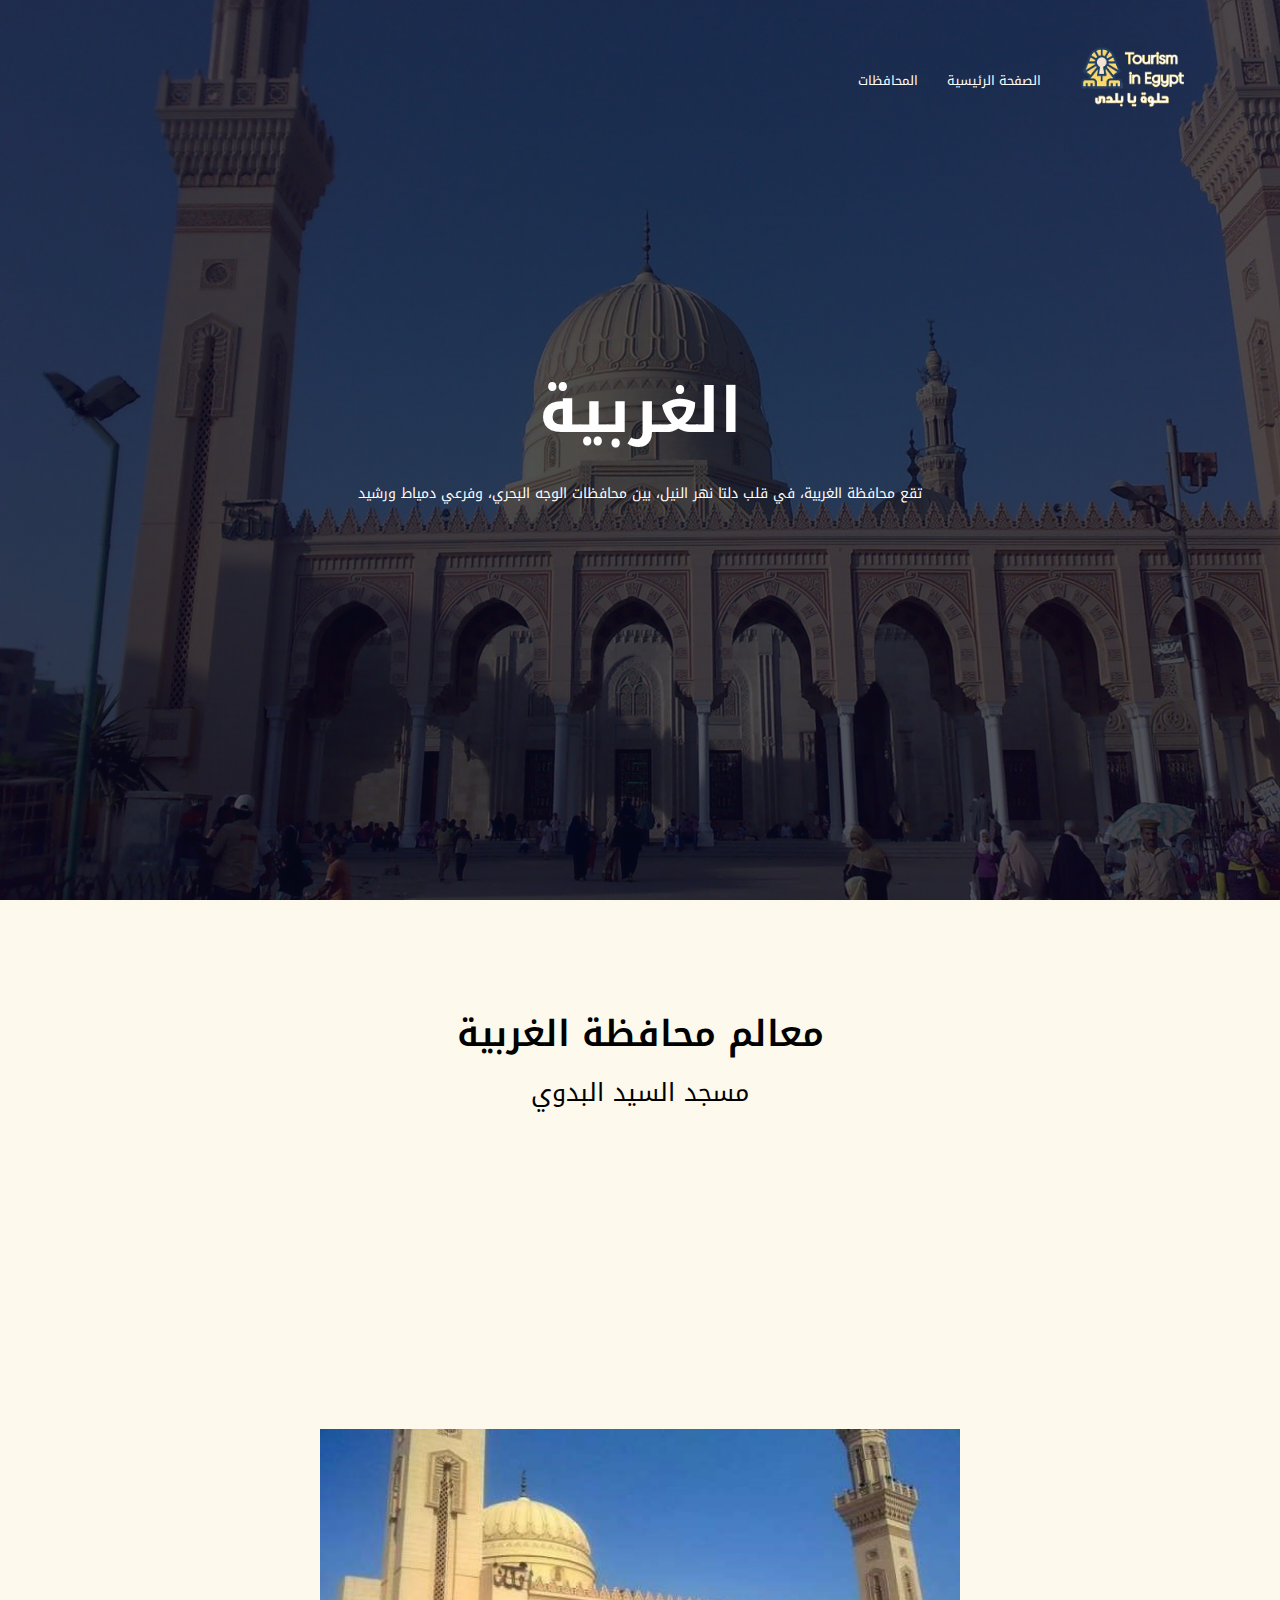
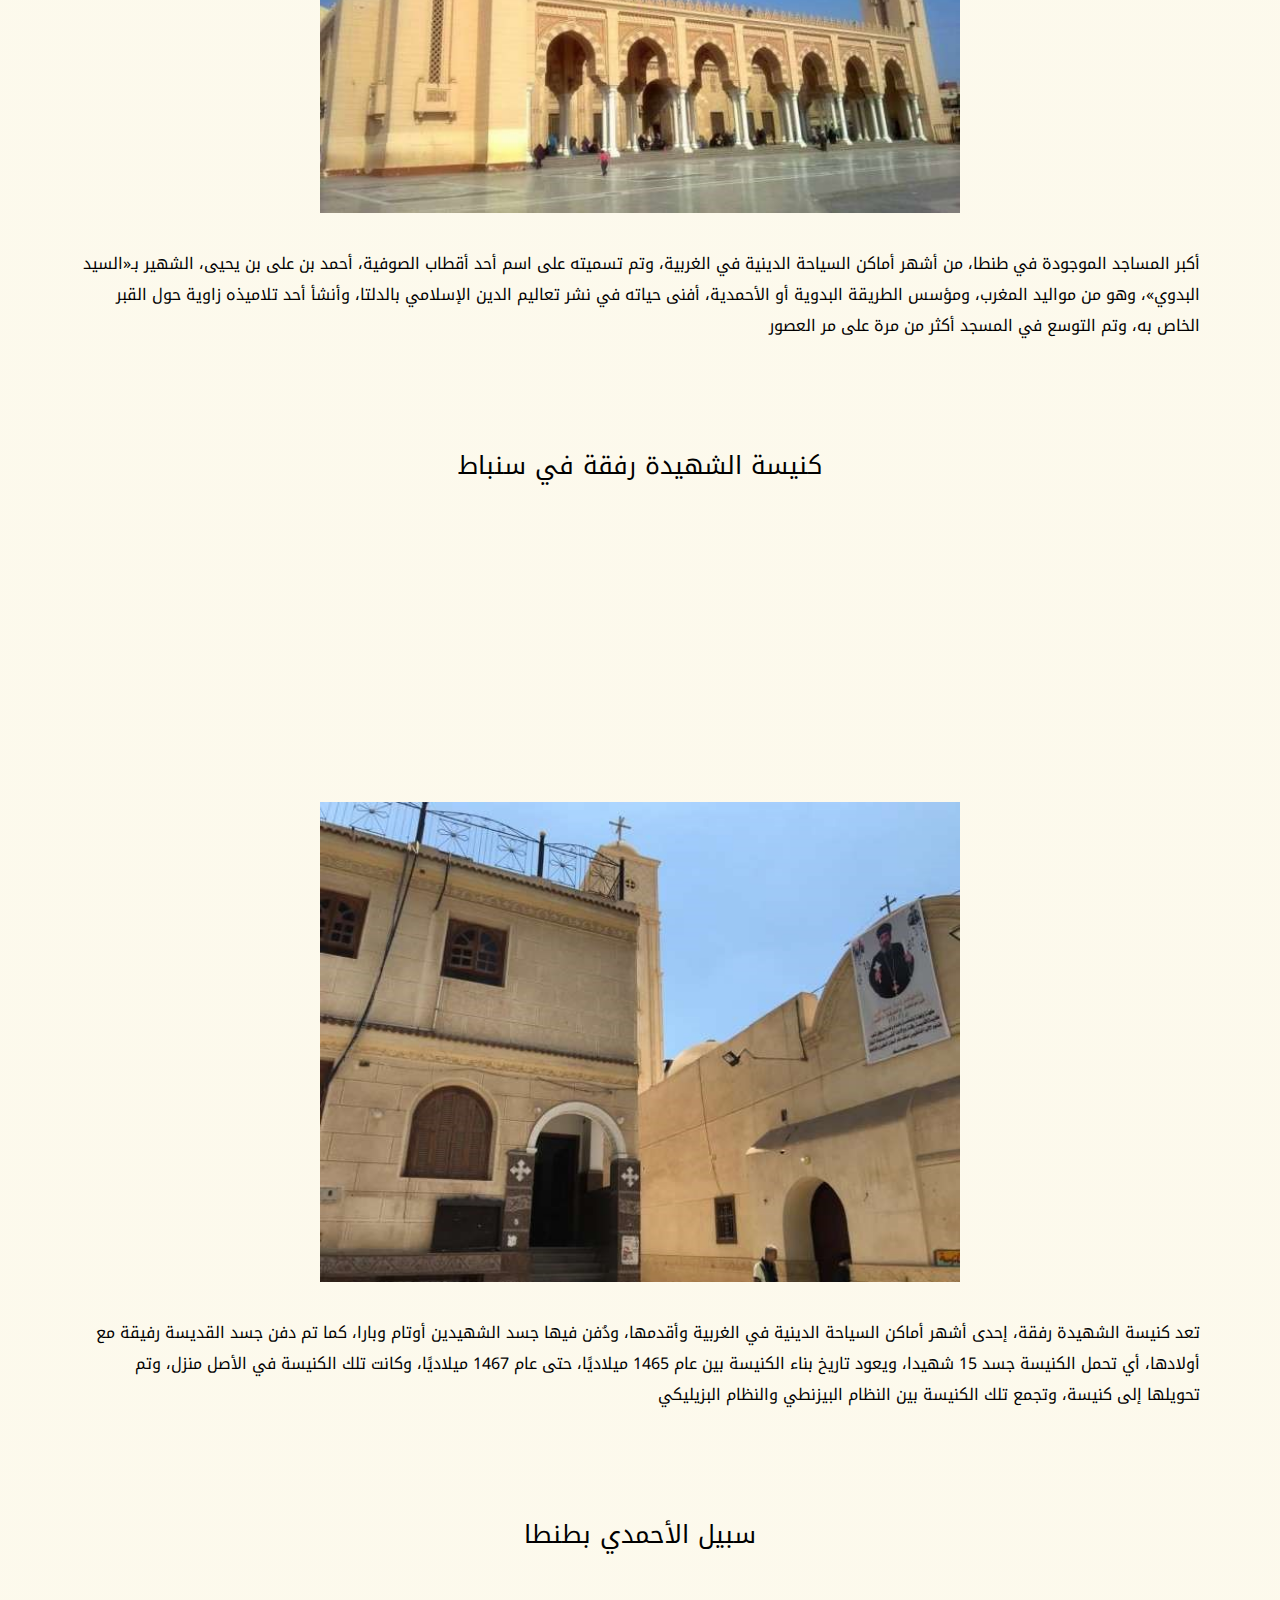
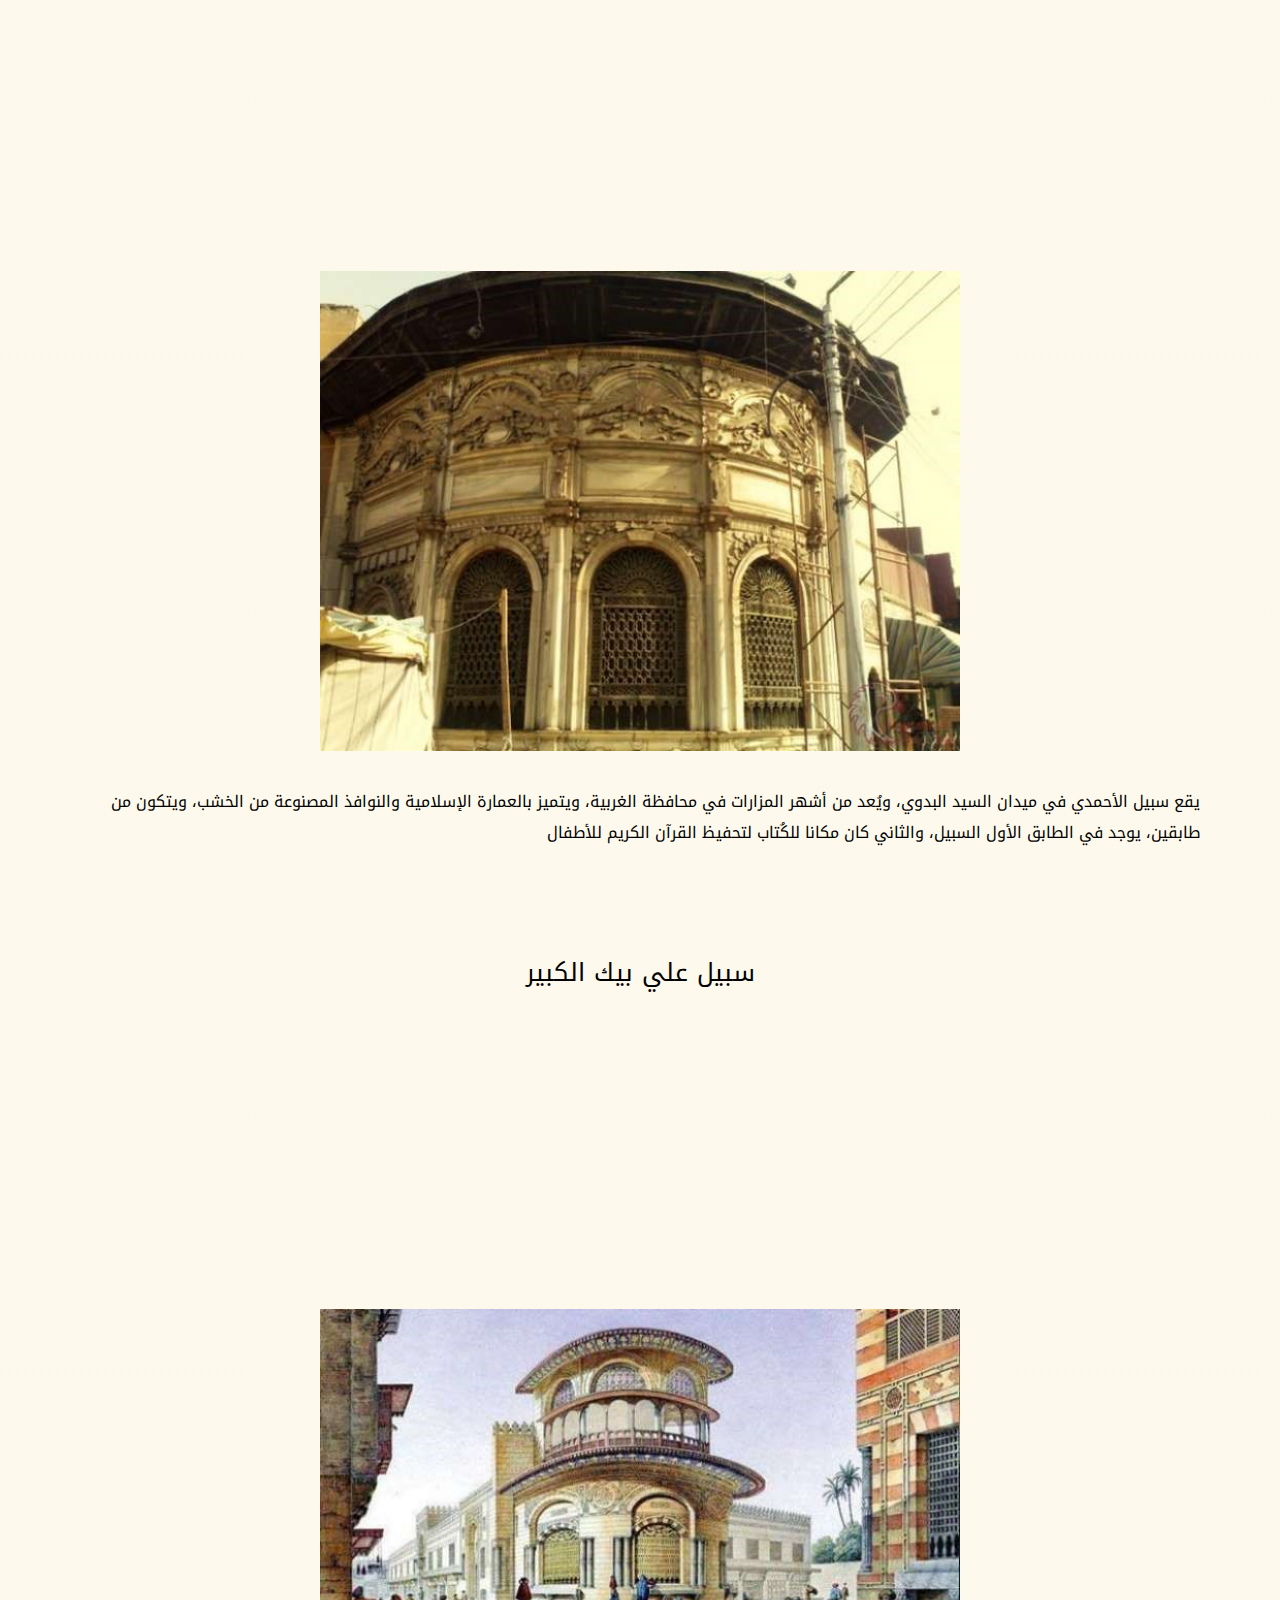
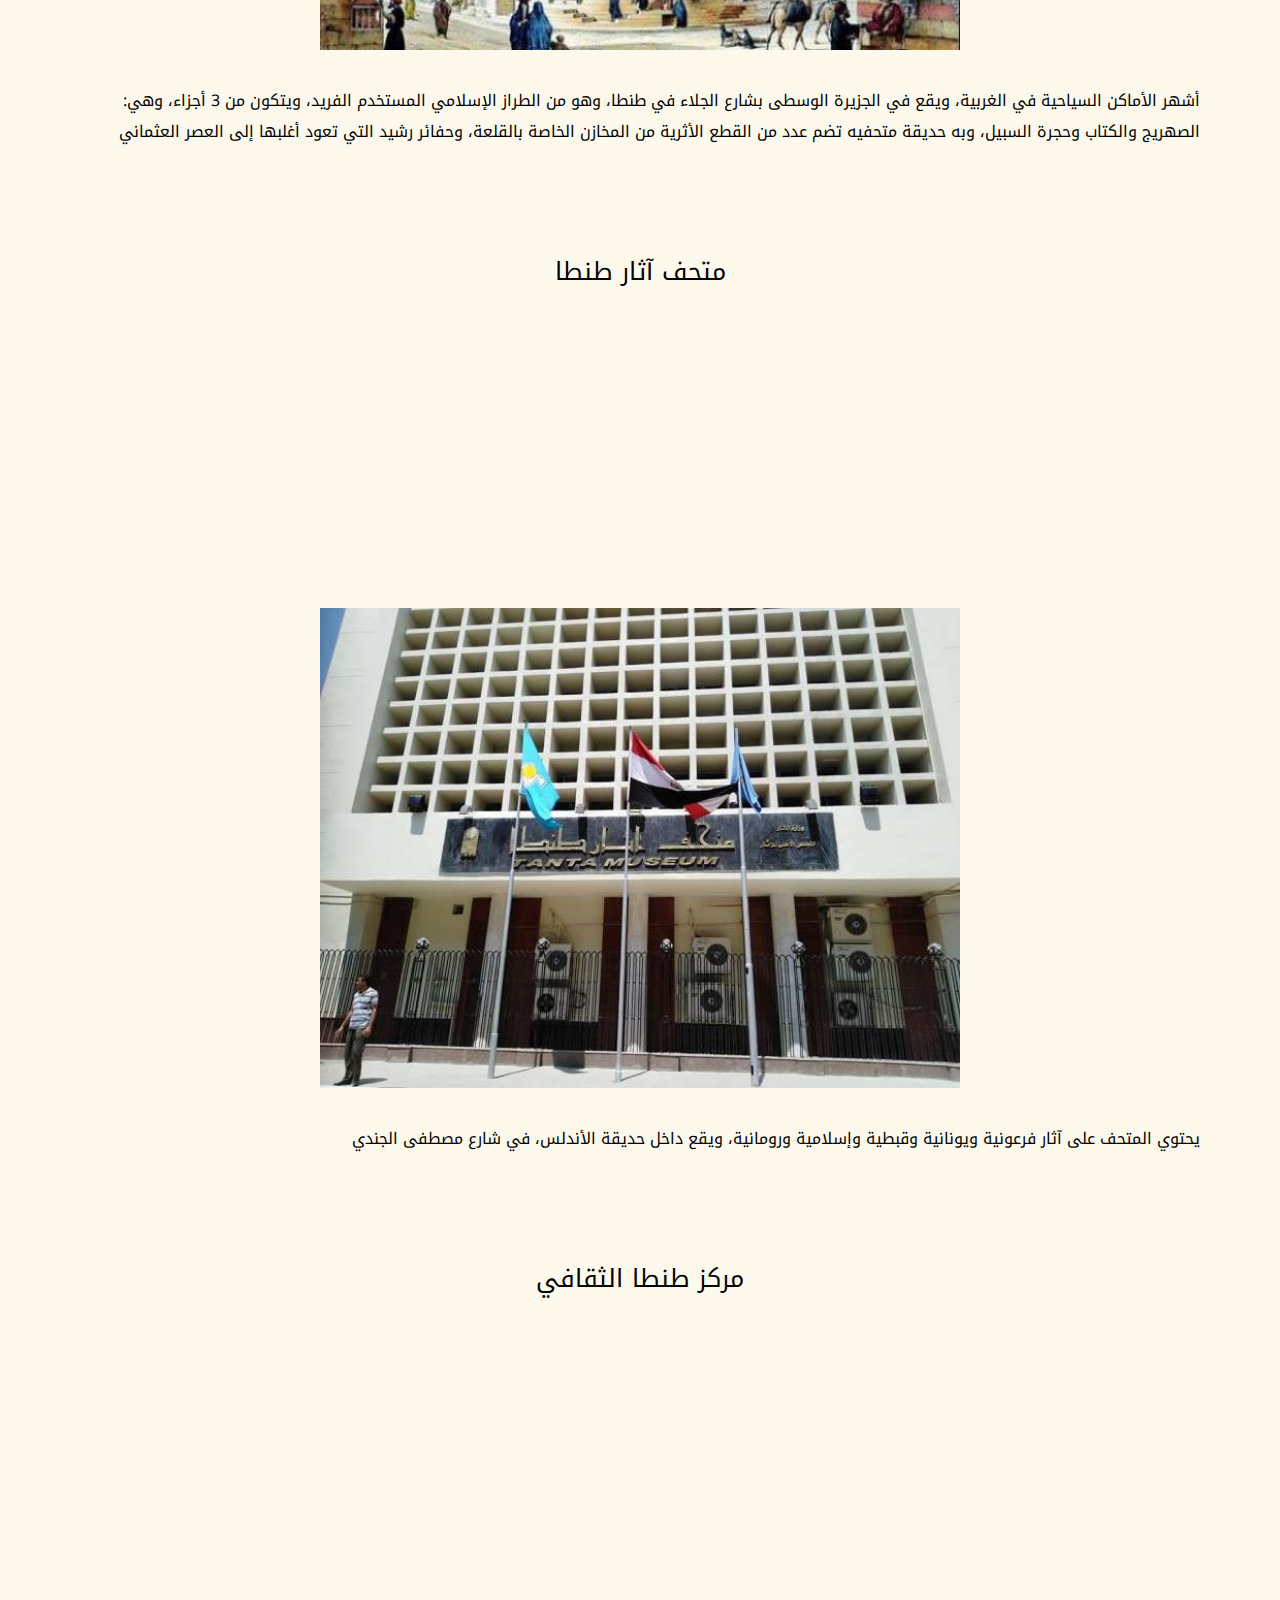
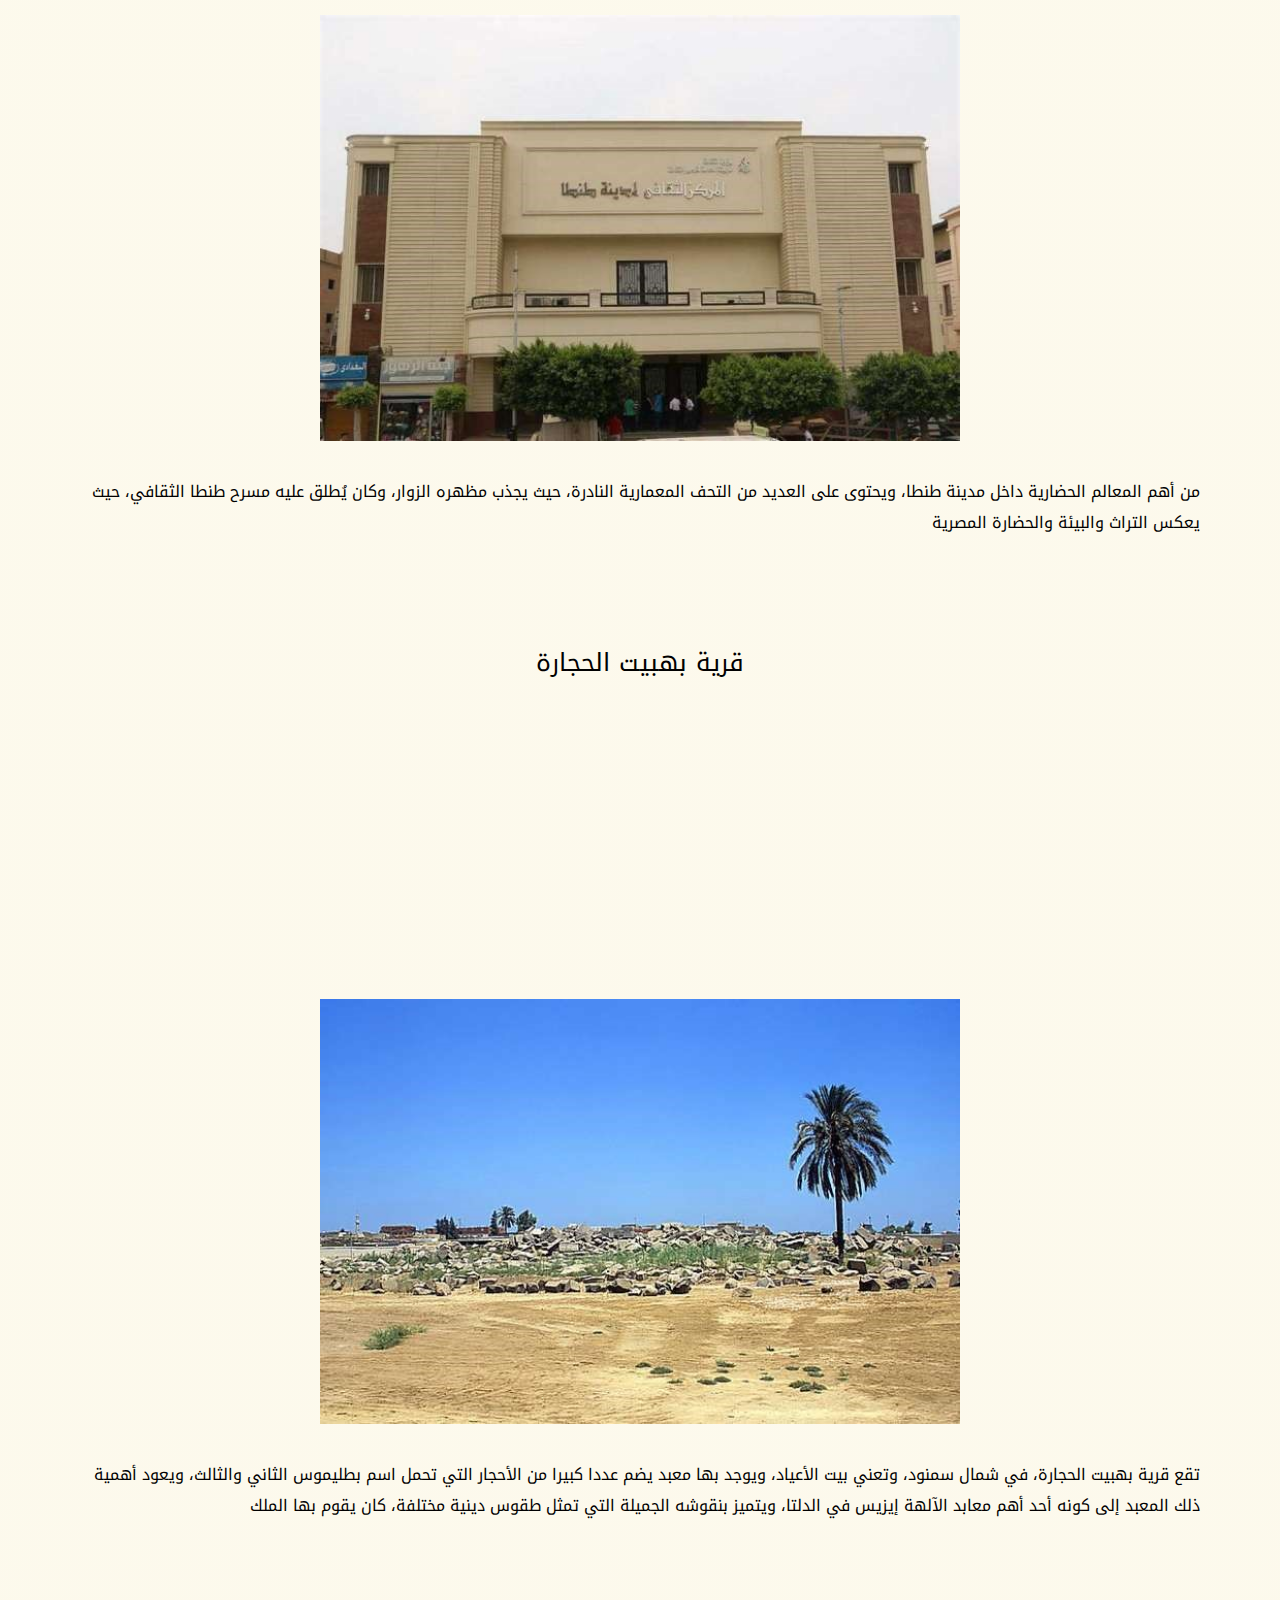
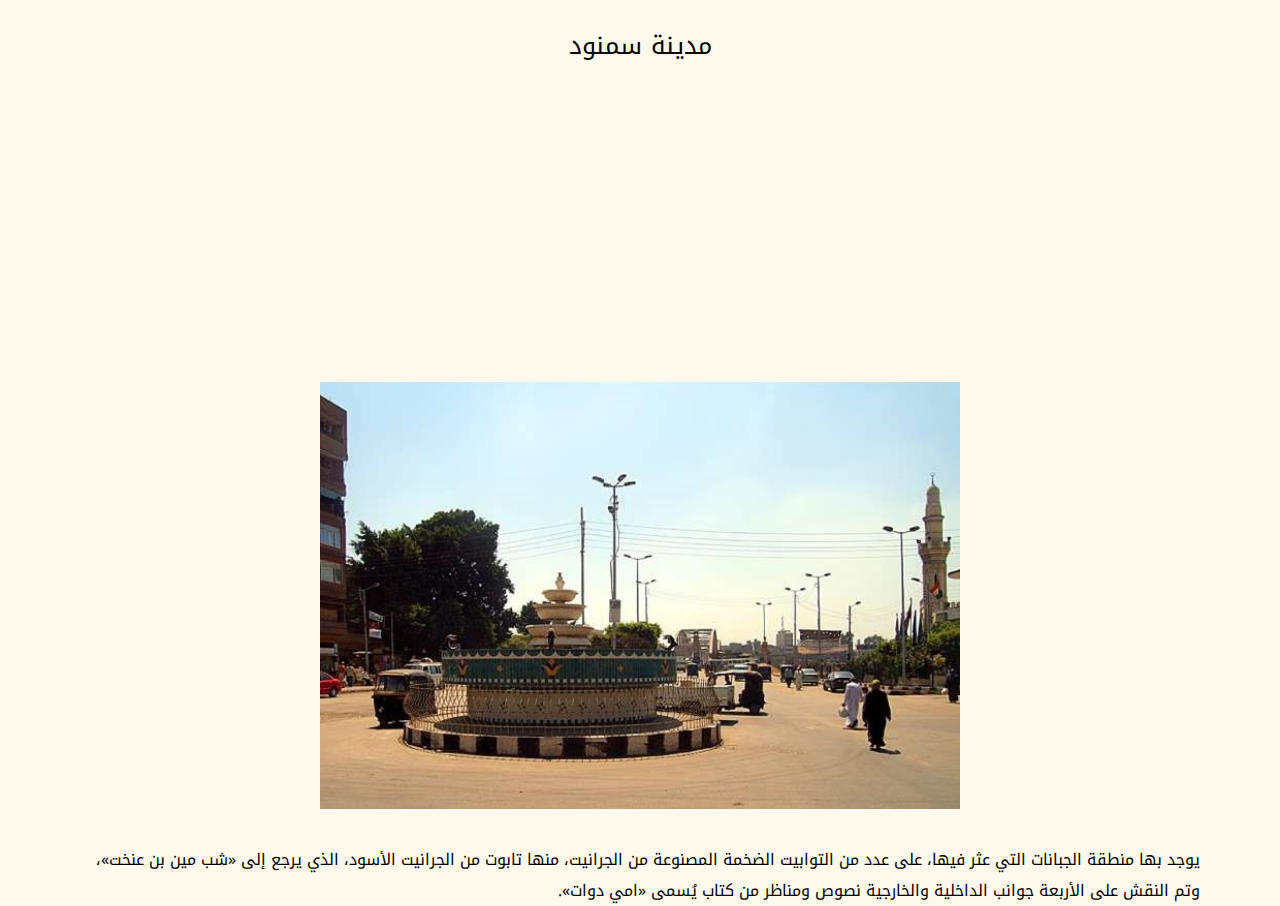
<file: Gharbiya.html>
<!DOCTYPE html>
<html lang="ar" dir="rtl">
<head>
    <meta name="viewport" content="with=device-width, initial-scale=1.0">
    <title>Tourism in Egypt</title>
    <link rel="stylesheet" href="style 7.css">
    <link rel="preconnect" href="https://fonts.googleapis.com">
<link rel="preconnect" href="https://fonts.gstatic.com" crossorigin>
<link href="https://fonts.googleapis.com/css2?family=Noto+Kufi+Arabic:wght@200;400;700&display=swap" rel="stylesheet">
    
</head>

<body>
    <section class= "header">
        <nav>
            <a href="index.html"><img src="./images/logo.png"></a>
            <div class="nav-links" id="navLinks">
                <img class="nntty" src="./images/xmark-solid.svg" onclick="hideMenu()">
                <ul>
                    <li><a href="index.html">الصفحة الرئيسية</a></li>
                    <li class=page2><a>المحافظات</a>
                    <ul class="sub-menu-1">
                        <ul>
                            <li><a href="Alexandria.html">الإسكندرية</a></li>
                            <li><a href="Cairo.html">القاهرة</a></li>
                            <li><a href="Luxor.html">الأقصر</a></li>
                            <li><a href="Aswan.html">أسوان</a></li>
                            <li><a href="Sinai.html">شمال سيناء</a></li>
                            <li><a href="Gharbiya.html">الغربية</a></li>
                            <li><a href="Matrouh.html">مطروح</a></li>
                        </ul>
                    </ul>
                    </li>
                </ul>
            </div>
            <img class="nnttyy" src="./images/bars-solid.svg" onclick="showMenu()">
        </nav>
        <div class="text-box">
    <h1>الغربية</h1>
    <p>تقع محافظة الغربية، في قلب دلتا نهر النيل، بين محافظات الوجه البحري، وفرعي دمياط ورشيد</p>
    </div>
</section>
    <section class="Tab2">
        <div class="TheText2">
            <h1>معالم محافظة الغربية</h1>
            <p>مسجد السيد البدوي</p><iframe src="https://www.google.com/maps/embed?pb=!1m18!1m12!1m3!1d3427.675364172291!2d31.000965825321096!3d30.783689583169778!2m3!1f0!2f0!3f0!3m2!1i1024!2i768!4f13.1!3m3!1m2!1s0x14f7c967d31149f3%3A0x74f9b2b6daa27d44!2z2YXYs9is2K8g2KfZhNiz2YrYryDYo9it2YXYryDYp9mE2KjYr9mI2Yo!5e0!3m2!1sar!2seg!4v1706922317498!5m2!1sar!2seg" width="400" height="300" style="border:0;" allowfullscreen="" loading="lazy" referrerpolicy="no-referrer-when-downgrade"></iframe>
        </div>
        <div><img src="./images/dflkgkjsjo.jpg" class="uio"></div>
        <div class="TText1"><p>أكبر المساجد الموجودة في طنطا، من أشهر أماكن السياحة الدينية في الغربية، وتم تسميته على اسم أحد أقطاب الصوفية، أحمد بن على بن يحيى، الشهير بـ«السيد البدوي»، وهو من مواليد المغرب، ومؤسس الطريقة البدوية أو الأحمدية، أفنى حياته في نشر تعاليم الدين الإسلامي بالدلتا، وأنشأ أحد تلاميذه زاوية حول القبر الخاص به، وتم التوسع في المسجد أكثر من مرة على مر العصور</p></div>
    </section>
    <section class="Tab2">
        <div class="TheText2">
            <p>كنيسة الشهيدة رفقة في سنباط</p><iframe src="https://www.google.com/maps/embed?pb=!1m18!1m12!1m3!1d3426.834534860977!2d31.20726682532006!3d30.807274182027935!2m3!1f0!2f0!3f0!3m2!1i1024!2i768!4f13.1!3m3!1m2!1s0x14f7bf497f8b5ab5%3A0xd57bfe47ba687897!2z2YPZhtmK2LPYqSDYp9mE2LTZh9mK2K_ZhyDYsdmB2YLZhyDZiNij2YjZhNin2K_Zh9inINin2YTYrtmF2LPZhw!5e0!3m2!1sar!2seg!4v1706922344311!5m2!1sar!2seg" width="400" height="300" style="border:0;" allowfullscreen="" loading="lazy" referrerpolicy="no-referrer-when-downgrade"></iframe>
        </div>
        <div><img src="./images/dfhsfsj.jpg" class="uio"></div>
        <div class="TText1"><p>تعد كنيسة الشهيدة رفقة، إحدى أشهر أماكن السياحة الدينية في الغربية وأقدمها، ودُفن فيها جسد الشهيدين أوتام وبارا، كما تم دفن جسد القديسة رفيقة مع أولادها، أي تحمل الكنيسة جسد 15 شهيدا، ويعود تاريخ بناء الكنيسة بين عام 1465 ميلاديًا، حتى عام 1467 ميلاديًا، وكانت تلك الكنيسة في الأصل منزل، وتم تحويلها إلى كنيسة، وتجمع تلك الكنيسة بين النظام البيزنطي والنظام البزيليكي</p></div>
    </section>
    <section class="Tab2">
        <div class="TheText2">
            <p>سبيل الأحمدي بطنطا</p><iframe src="https://www.google.com/maps/embed?pb=!1m18!1m12!1m3!1d3427.641980369589!2d31.001709425321067!3d30.78462628312445!2m3!1f0!2f0!3f0!3m2!1i1024!2i768!4f13.1!3m3!1m2!1s0x14f7c9689fd1725b%3A0x53005b5c28898658!2z2KfZhNiz2KjZitmEINin2YTYo9it2YXYr9mJ!5e0!3m2!1sar!2seg!4v1706922360137!5m2!1sar!2seg" width="400" height="300" style="border:0;" allowfullscreen="" loading="lazy" referrerpolicy="no-referrer-when-downgrade"></iframe>
        </div>
        <div><img src="./images/sdgsdgsh.jpg" class="uio"></div>
        <div class="TText1"><p>يقع سبيل الأحمدي في ميدان السيد البدوي، ويُعد من أشهر المزارات في محافظة الغربية، ويتميز بالعمارة الإسلامية والنوافذ المصنوعة من الخشب، ويتكون من طابقين، يوجد في الطابق الأول السبيل، والثاني كان مكانا للكُتاب لتحفيظ القرآن الكريم للأطفال</p></div>
    </section>
    <section class="Tab2">
        <div class="TheText2">
            <p>سبيل علي بيك الكبير</p><iframe src="https://www.google.com/maps/embed?pb=!1m18!1m12!1m3!1d3427.9568287167317!2d31.018903625321418!3d30.77579108355202!2m3!1f0!2f0!3f0!3m2!1i1024!2i768!4f13.1!3m3!1m2!1s0x14f7c93dfd05bfe9%3A0xc9711bca249330ba!2z2LPYqNmK2YQg2LnZhNmKINio2YMg2KfZhNmD2KjZitix!5e0!3m2!1sar!2seg!4v1706922376957!5m2!1sar!2seg" width="400" height="300" style="border:0;" allowfullscreen="" loading="lazy" referrerpolicy="no-referrer-when-downgrade"></iframe>
        </div>
        <div><img src="./images/xfdbbsn.jpg" class="uio"></div>
        <div class="TText1"><p>أشهر الأماكن السياحية في الغربية، ويقع في الجزيرة الوسطى بشارع الجلاء في طنطا، وهو من  الطراز الإسلامي المستخدم الفريد، ويتكون من 3 أجزاء، وهي: الصهريج والكتاب وحجرة السبيل، وبه حديقة متحفيه تضم عدد من القطع الأثرية من المخازن الخاصة بالقلعة، وحفائر رشيد التي تعود أغلبها إلى العصر العثماني</p></div>
    </section>
    <section class="Tab2">
        <div class="TheText2">
            <p>متحف آثار طنطا</p><iframe src="https://www.google.com/maps/embed?pb=!1m18!1m12!1m3!1d3427.204092693544!2d31.001324525320467!3d30.79691038252968!2m3!1f0!2f0!3f0!3m2!1i1024!2i768!4f13.1!3m3!1m2!1s0x14f7c979fc5d17ab%3A0x9c9cfa238a61b540!2z2YXYqtit2YEg2KLYq9in2LEg2LfZhti32Kc!5e0!3m2!1sar!2seg!4v1706922393568!5m2!1sar!2seg" width="400" height="300" style="border:0;" allowfullscreen="" loading="lazy" referrerpolicy="no-referrer-when-downgrade"></iframe>
        </div>
        <div><img src="./images/fdndfndnm.jpg" class="uio"></div>
        <div class="TText1"><p>يحتوي المتحف على آثار فرعونية ويونانية وقبطية وإسلامية ورومانية، ويقع داخل حديقة الأندلس، في شارع مصطفى الجندي</p></div>
    </section>
    <section class="Tab2">
        <div class="TheText2">
            <p>مركز طنطا الثقافي</p><iframe src="https://www.google.com/maps/embed?pb=!1m18!1m12!1m3!1d13708.813146678744!2d31.009049357493414!3d30.796932989909706!2m3!1f0!2f0!3f0!3m2!1i1024!2i768!4f13.1!3m3!1m2!1s0x14f7c9b18f4e654f%3A0xd5b462a5f8107e18!2z2KfZhNmF2LHZg9iyINin2YTYq9mC2KfZgdmJINmE2YXYr9mK2YbYqSDYt9mG2LfYpw!5e0!3m2!1sar!2seg!4v1706922410294!5m2!1sar!2seg" width="400" height="300" style="border:0;" allowfullscreen="" loading="lazy" referrerpolicy="no-referrer-when-downgrade"></iframe>
        </div>
        <div><img src="./images/dfnsfsjn.jpg" class="uio"></div>
        <div class="TText1"><p>من أهم المعالم الحضارية داخل مدينة طنطا، ويحتوى على العديد من التحف المعمارية النادرة، حيث يجذب مظهره الزوار، وكان يُطلق عليه مسرح طنطا الثقافي، حيث يعكس التراث والبيئة والحضارة المصرية</p></div>
    </section>
    <section class="Tab2">
        <div class="TheText2">
            <p>قرية بهبيت الحجارة</p><iframe src="https://www.google.com/maps/embed?pb=!1m18!1m12!1m3!1d13675.484238591343!2d31.296913357122694!3d31.02984187826177!2m3!1f0!2f0!3f0!3m2!1i1024!2i768!4f13.1!3m3!1m2!1s0x14f79f38b21bbbc5%3A0x57e7f3b351022c8a!2z2KjZh9io2YrYqiDYp9mE2K3YrNin2LHYqdiMINiz2YXZhtmI2K_YjCDZhdit2KfZgdi42Kkg2KfZhNi62LHYqNmK2KkgNjc4NzQyNQ!5e0!3m2!1sar!2seg!4v1706922426212!5m2!1sar!2seg" width="400" height="300" style="border:0;" allowfullscreen="" loading="lazy" referrerpolicy="no-referrer-when-downgrade"></iframe>
        </div>
        <div><img src="./images/xfnxfnsn.jpg" class="uio"></div>
        <div class="TText1"><p>تقع قرية بهبيت الحجارة، في شمال سمنود، وتعني بيت الأعياد، ويوجد بها معبد يضم عددا كبيرا من الأحجار التي تحمل اسم بطليموس الثاني والثالث، ويعود أهمية ذلك المعبد إلى كونه أحد أهم معابد الآلهة إيزيس في الدلتا، ويتميز بنقوشه الجميلة التي تمثل طقوس دينية مختلفة، كان يقوم بها الملك</p></div>
    </section>
    <section class="Tab2">
        <div class="TheText2">
            <p>مدينة سمنود</p><iframe src="https://www.google.com/maps/embed?pb=!1m18!1m12!1m3!1d13685.30161769896!2d31.251559257170964!3d30.961400141981006!2m3!1f0!2f0!3f0!3m2!1i1024!2i768!4f13.1!3m3!1m2!1s0x14f7a2eaad480117%3A0x283ca478d01a11ff!2z2LPZhdmG2YjYr9iMINmF2K_ZitmG2Kkg2LPZhdmG2YjYr9iMINiz2YXZhtmI2K_YjCDZhdit2KfZgdi42Kkg2KfZhNi62LHYqNmK2KkgNjc4MzUwNA!5e0!3m2!1sar!2seg!4v1706922444976!5m2!1sar!2seg" width="400" height="300" style="border:0;" allowfullscreen="" loading="lazy" referrerpolicy="no-referrer-when-downgrade"></iframe>
        </div>
        <div><img src="./images/dsfhnsns.jpg" class="uio"></div>
        <div class="TText1"><p>يوجد بها منطقة الجبانات التي عثر فيها، على عدد من التوابيت الضخمة المصنوعة من الجرانيت، منها تابوت من الجرانيت الأسود، الذي يرجع إلى «شب مين بن عنخت»، وتم النقش على الأربعة جوانب الداخلية والخارجية نصوص ومناظر من كتاب يُسمى «امي دوات».</p></div>
    </section>
    </body>
    <script>
var navLinks = document.getElementById("navLinks");
    function showMenu(){
        navLinks.style.right = "0";
    }
    function hideMenu(){
        navLinks.style.right = "-200px";
    }

</script>
</html>
</file>
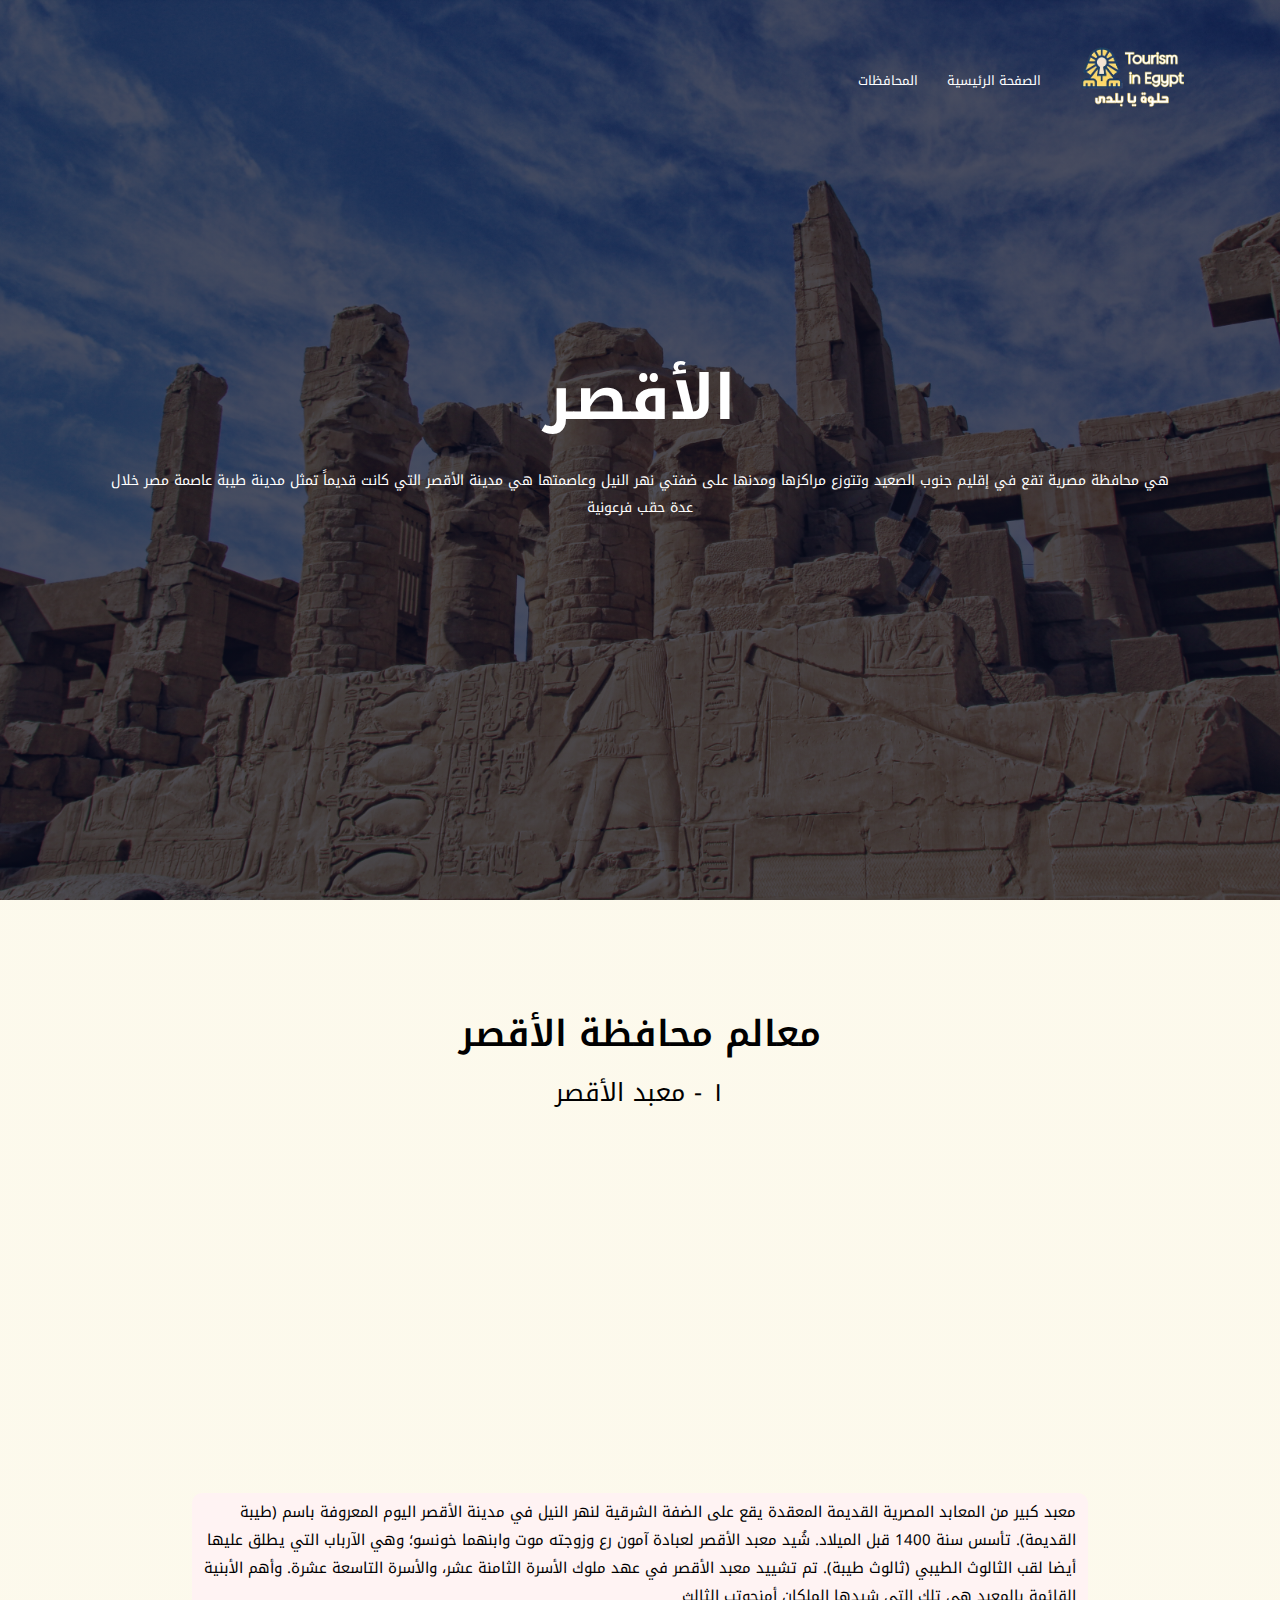
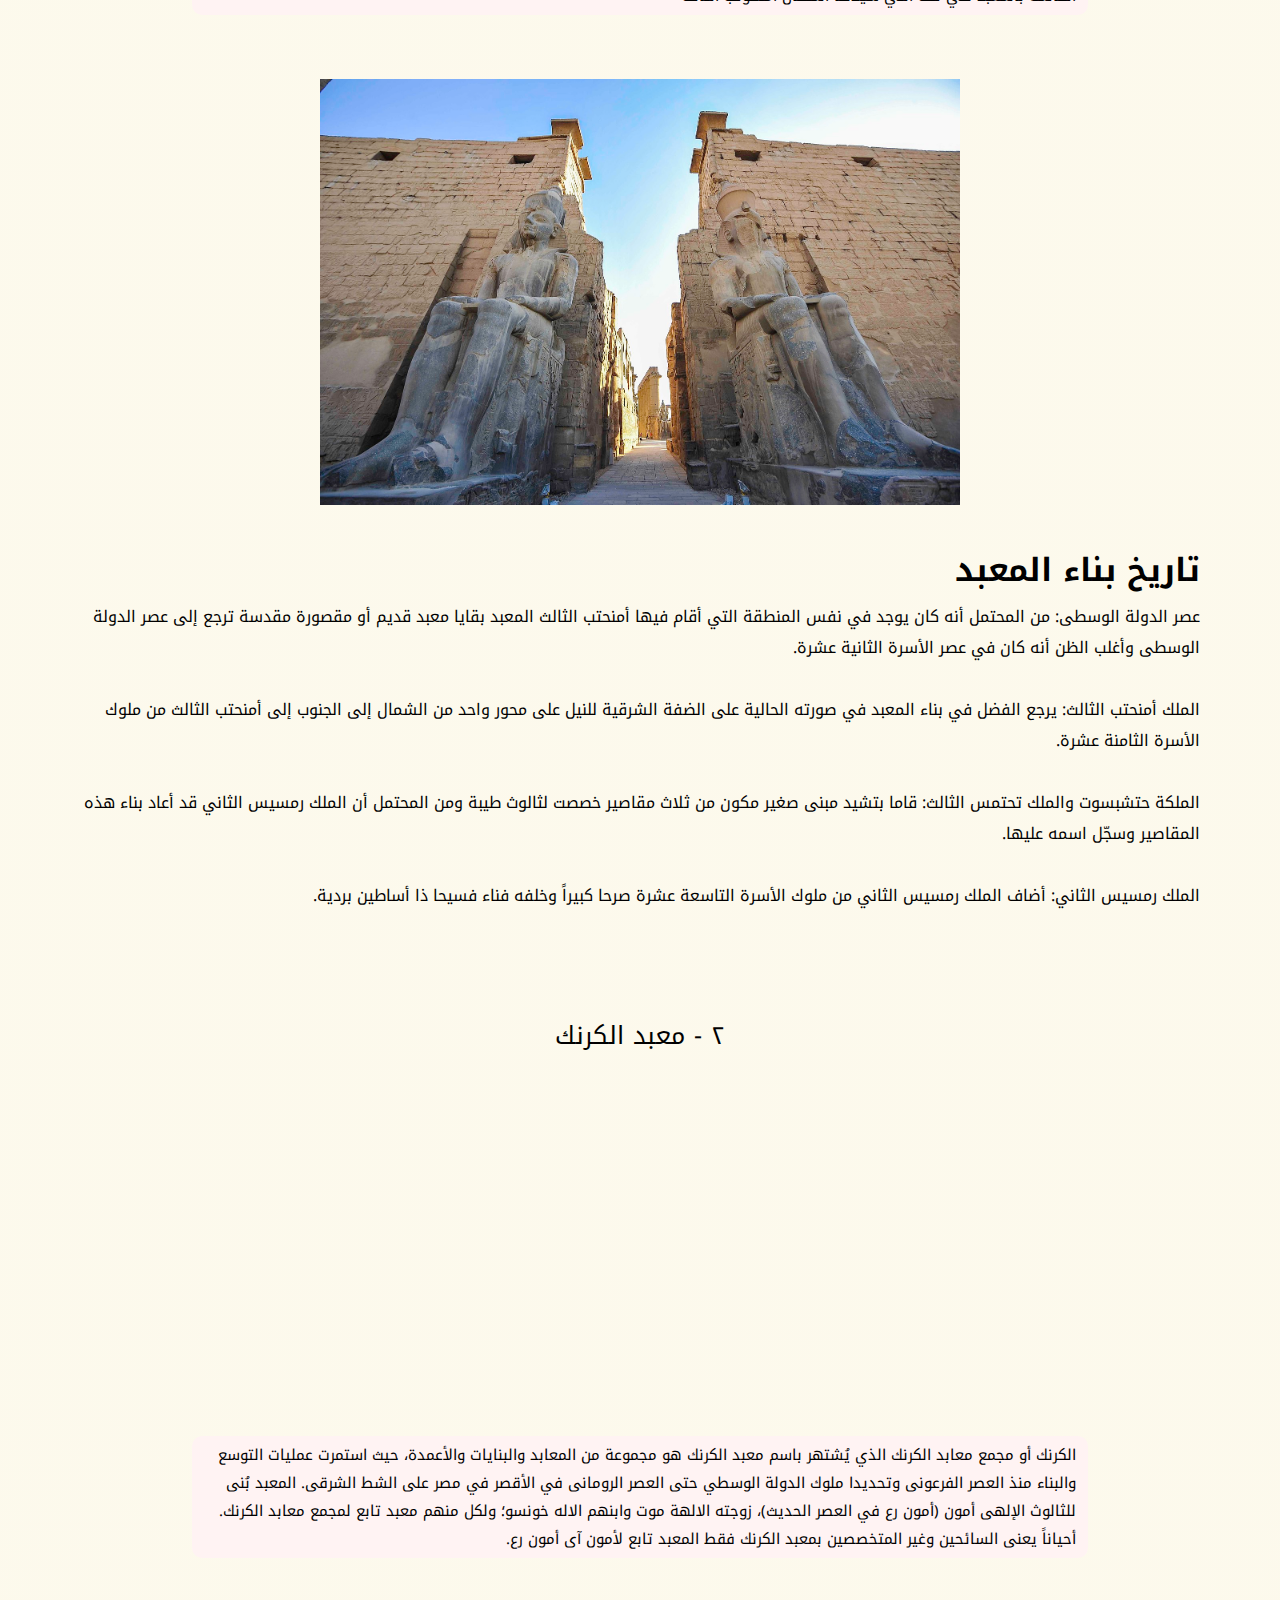
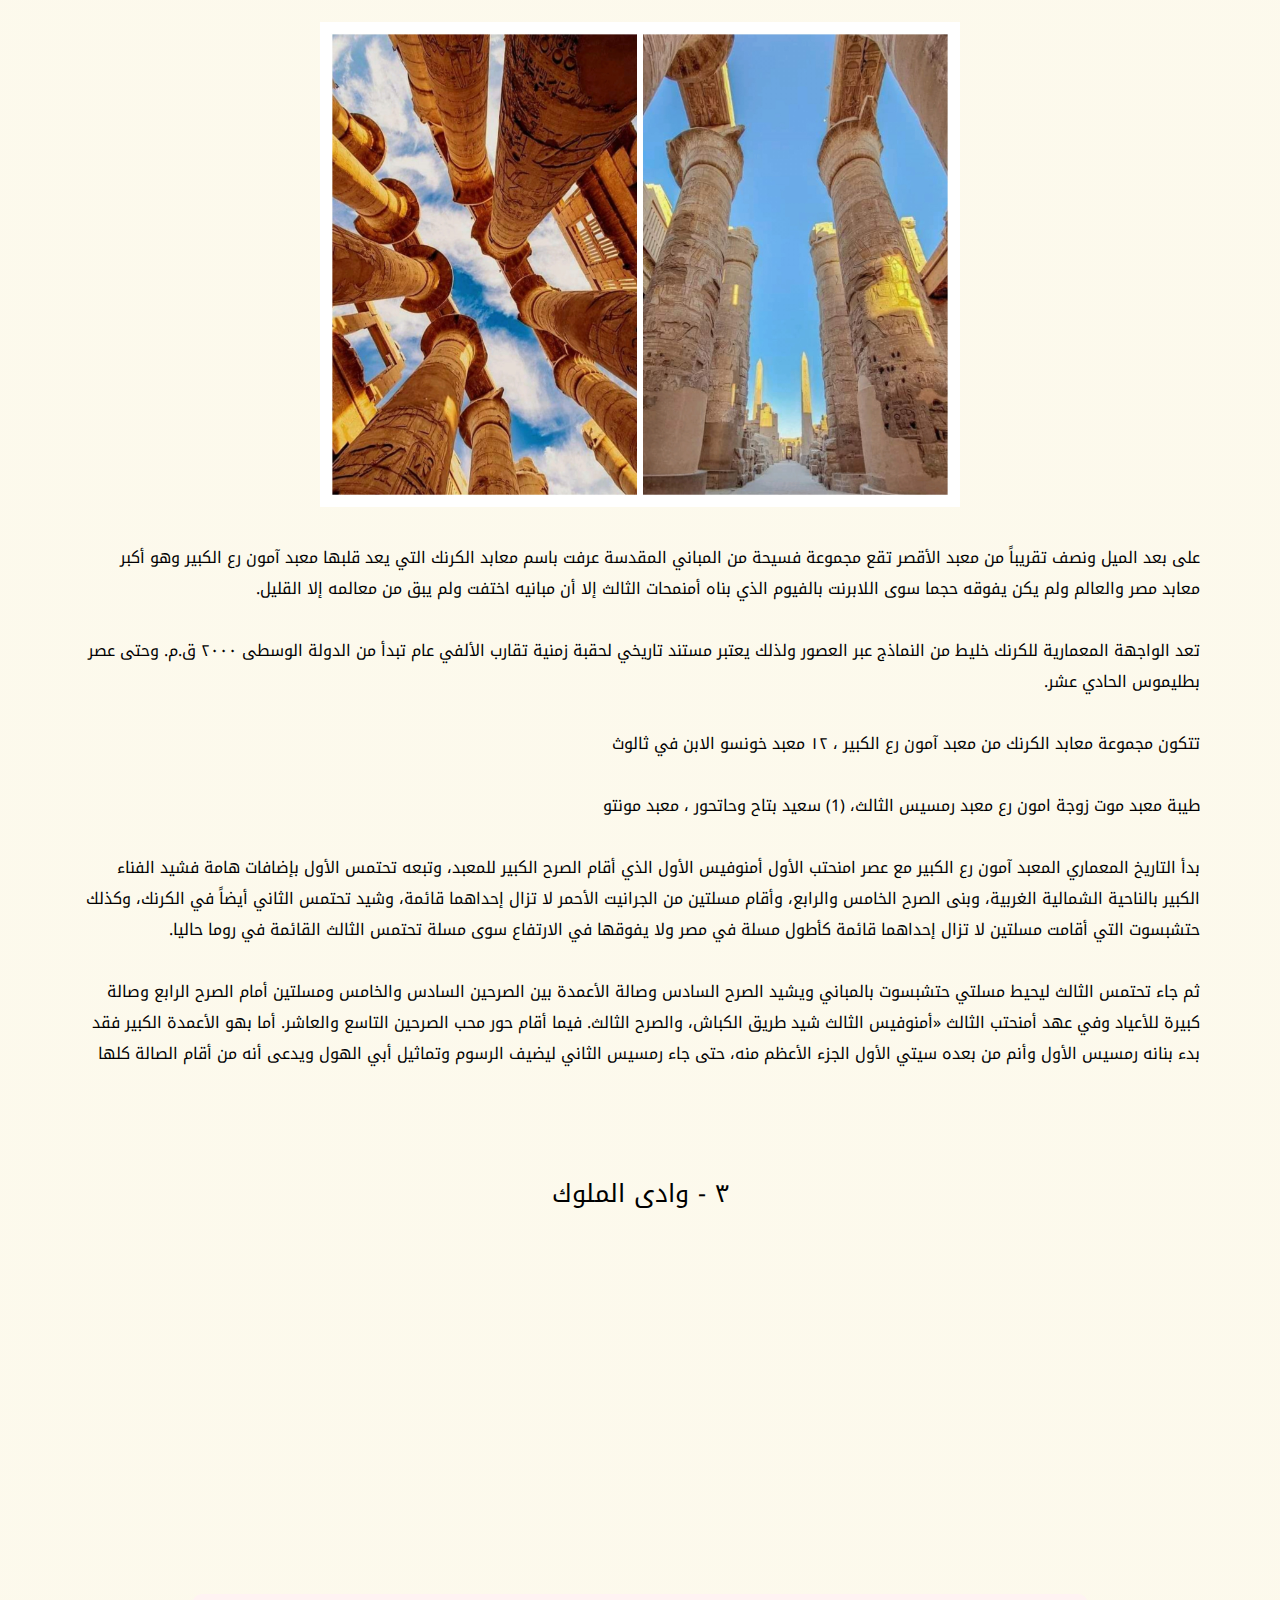
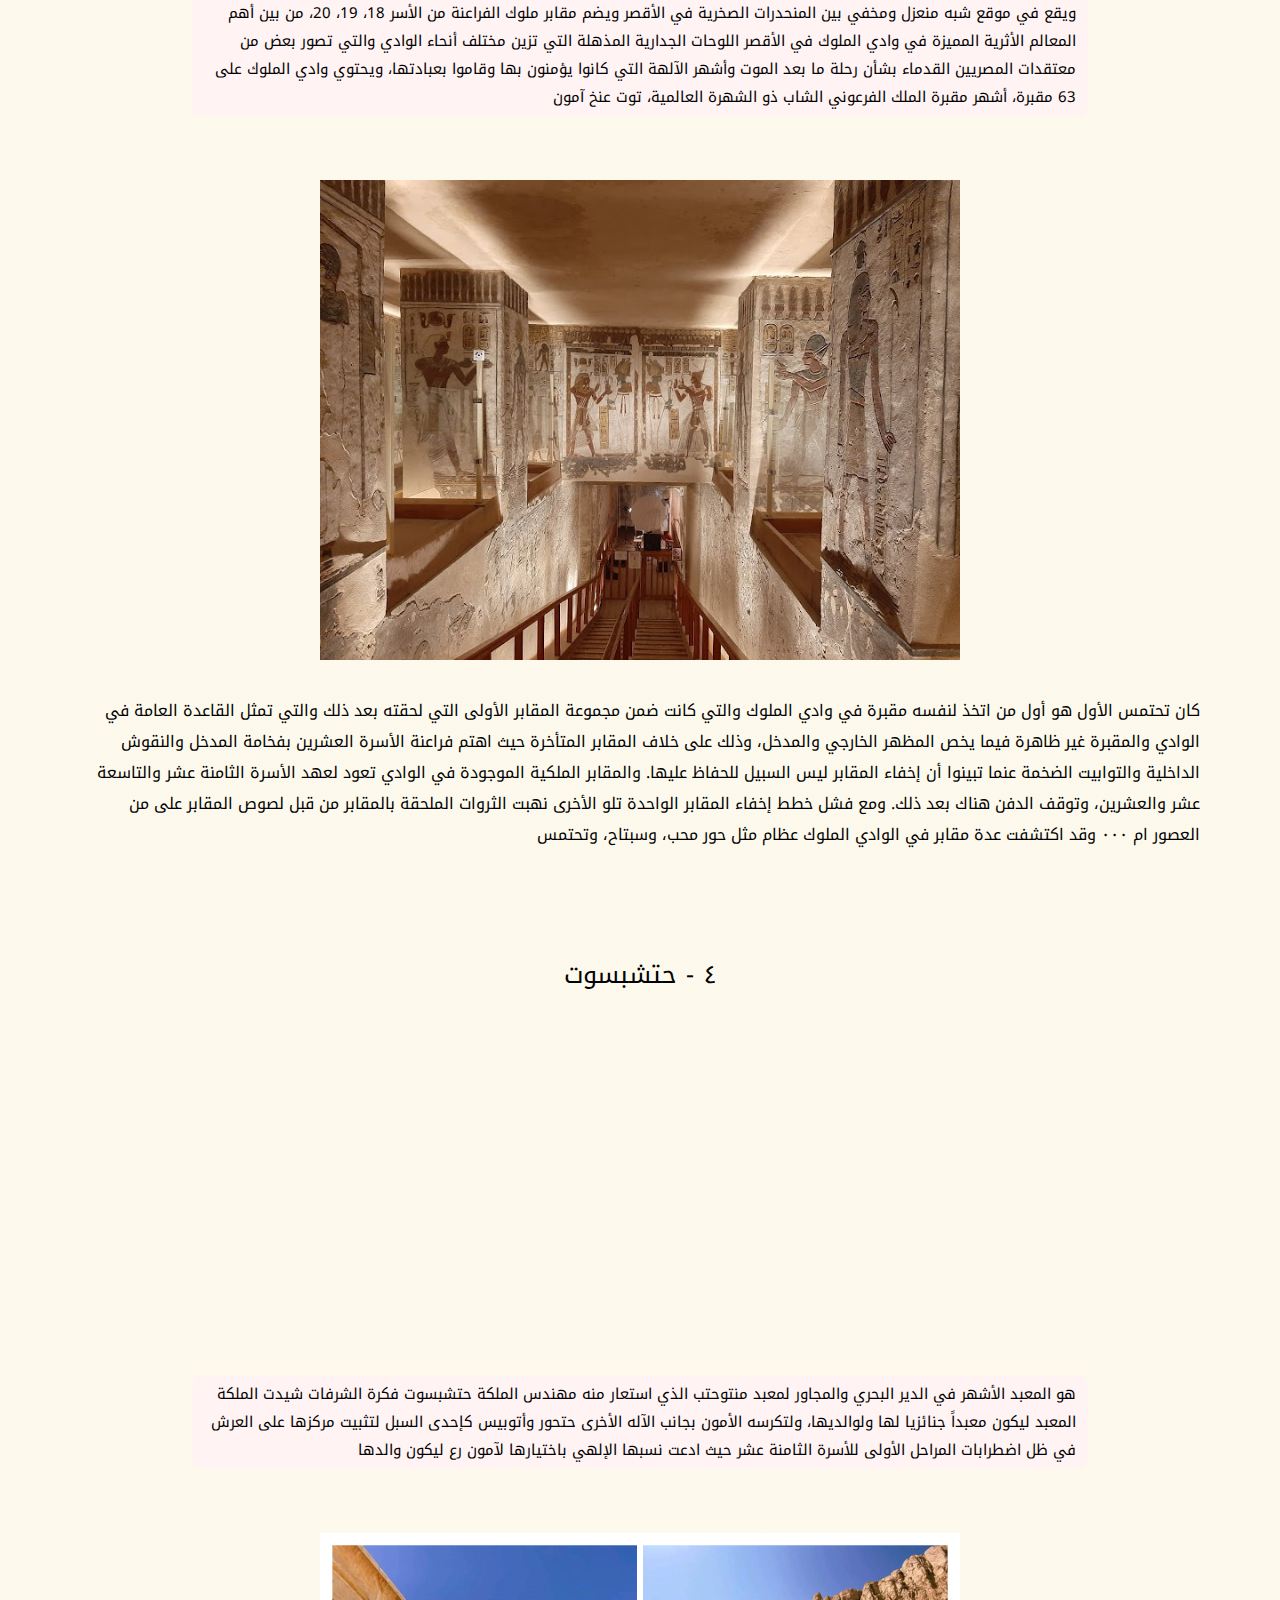
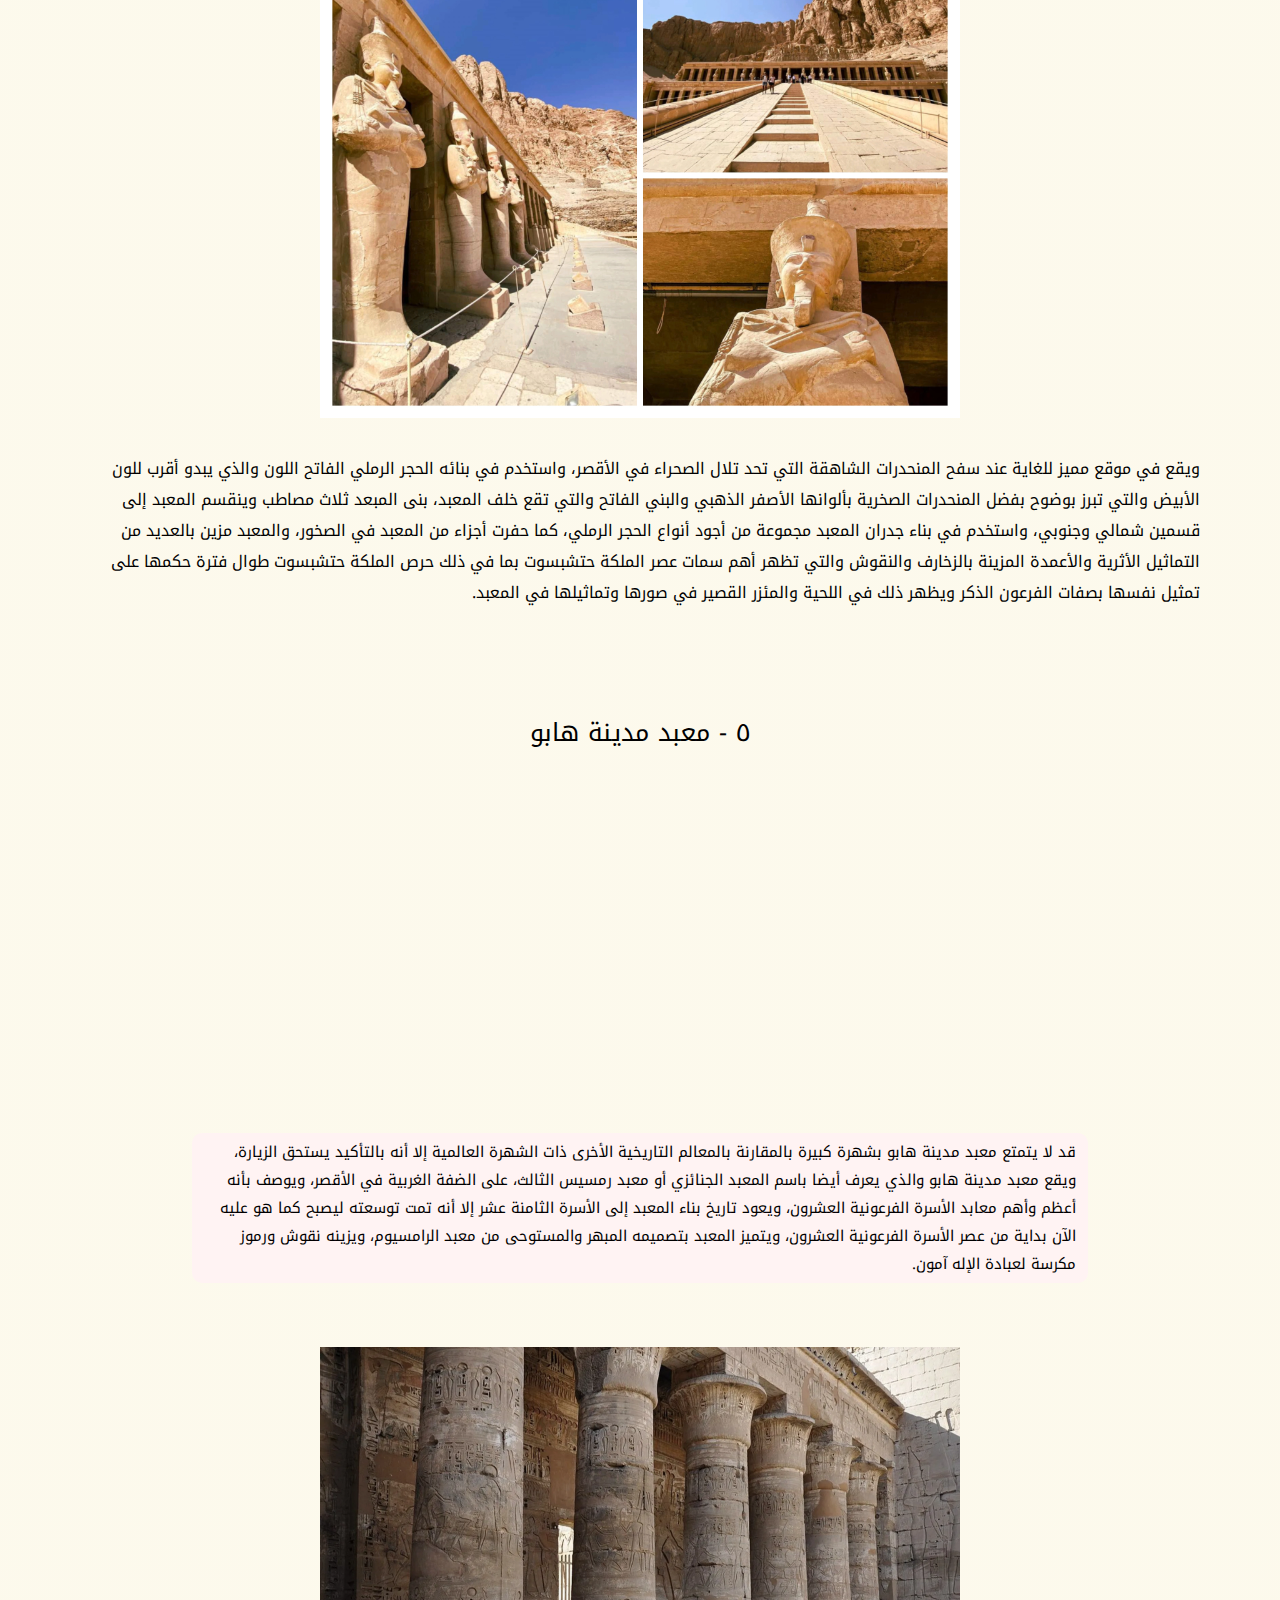
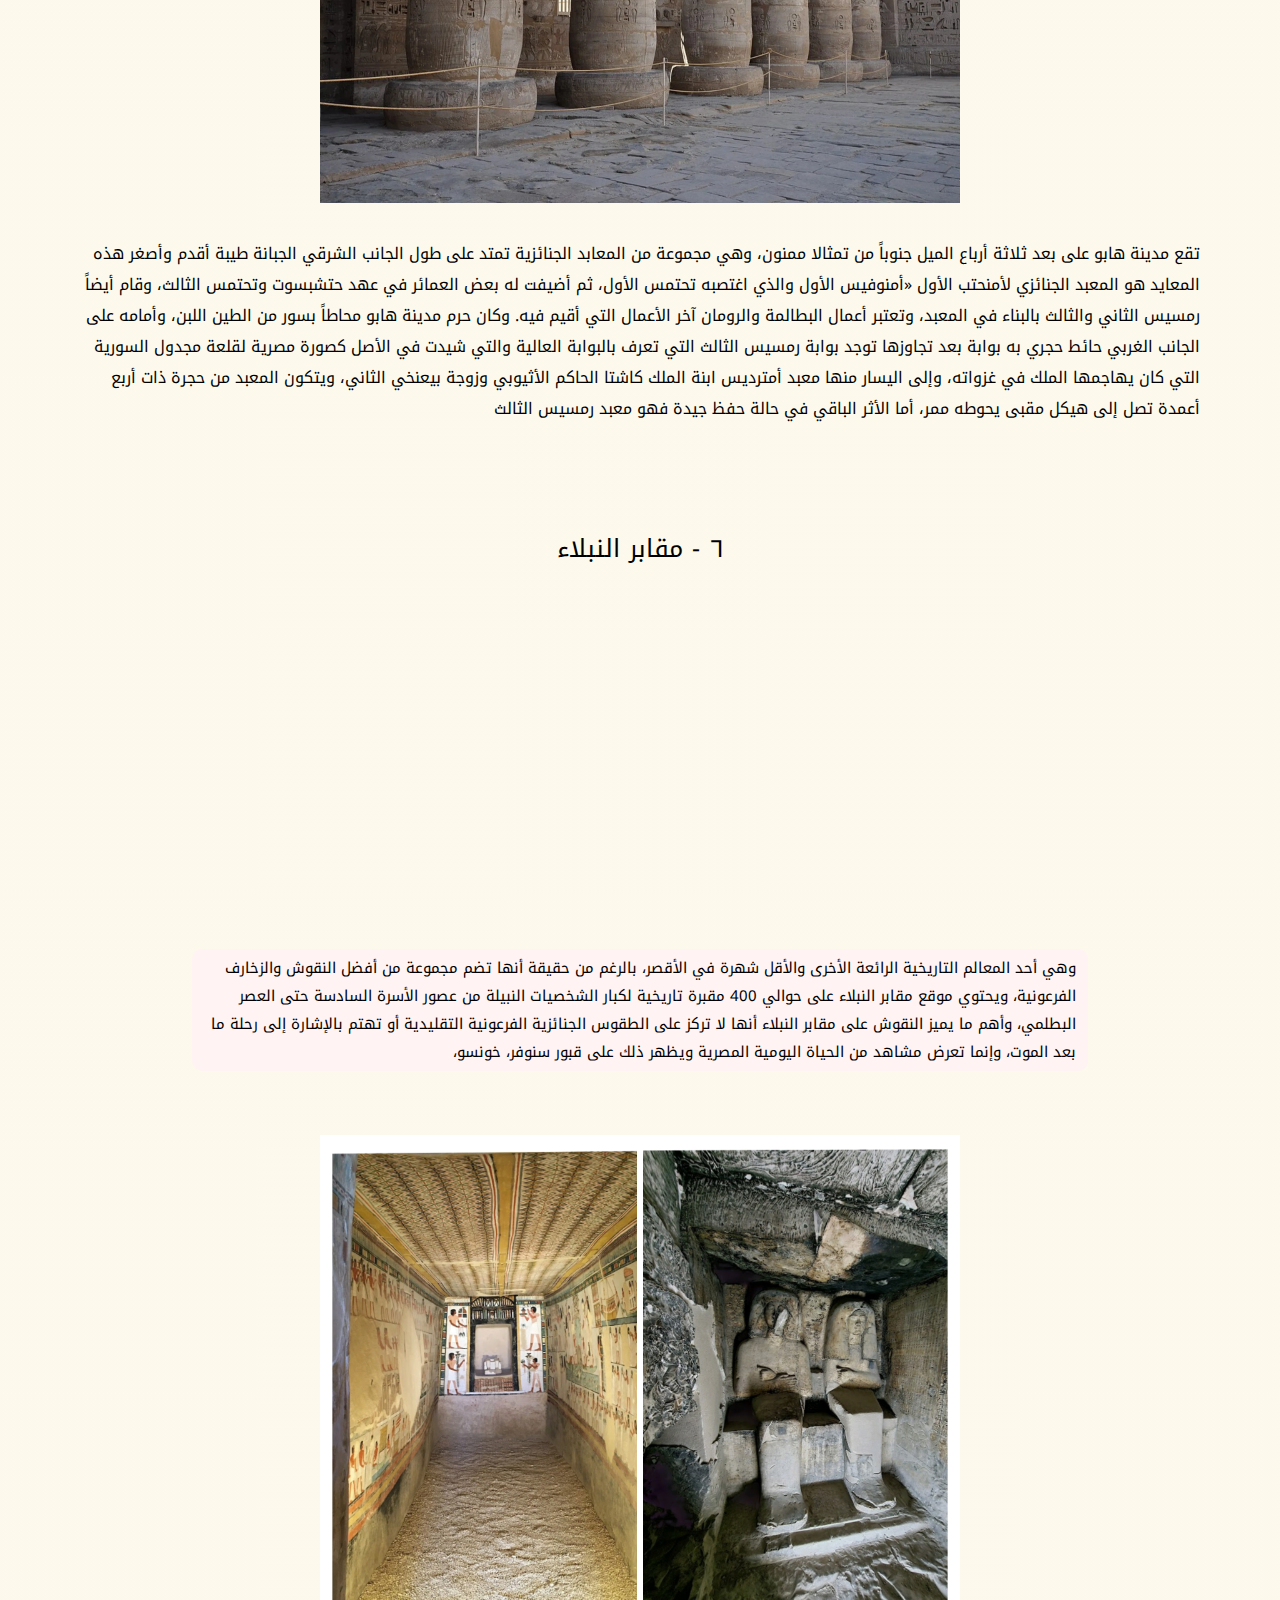
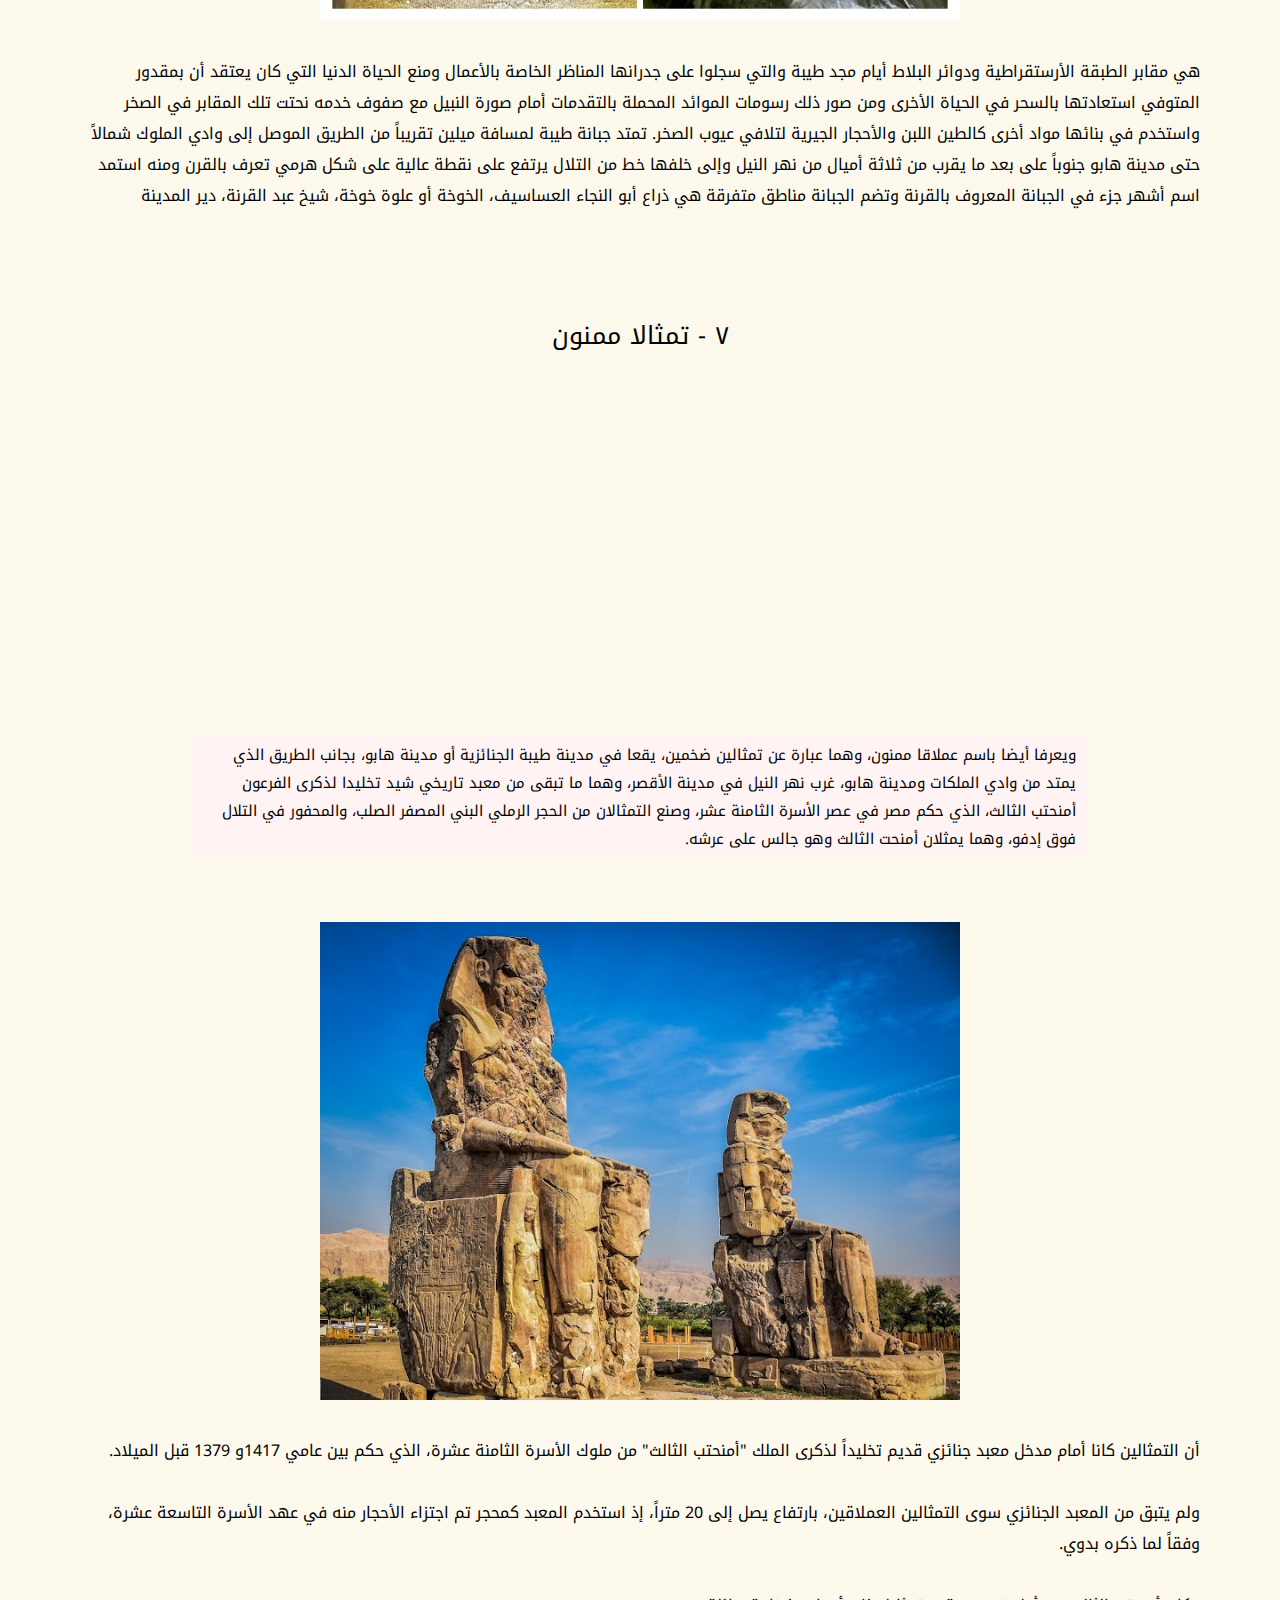
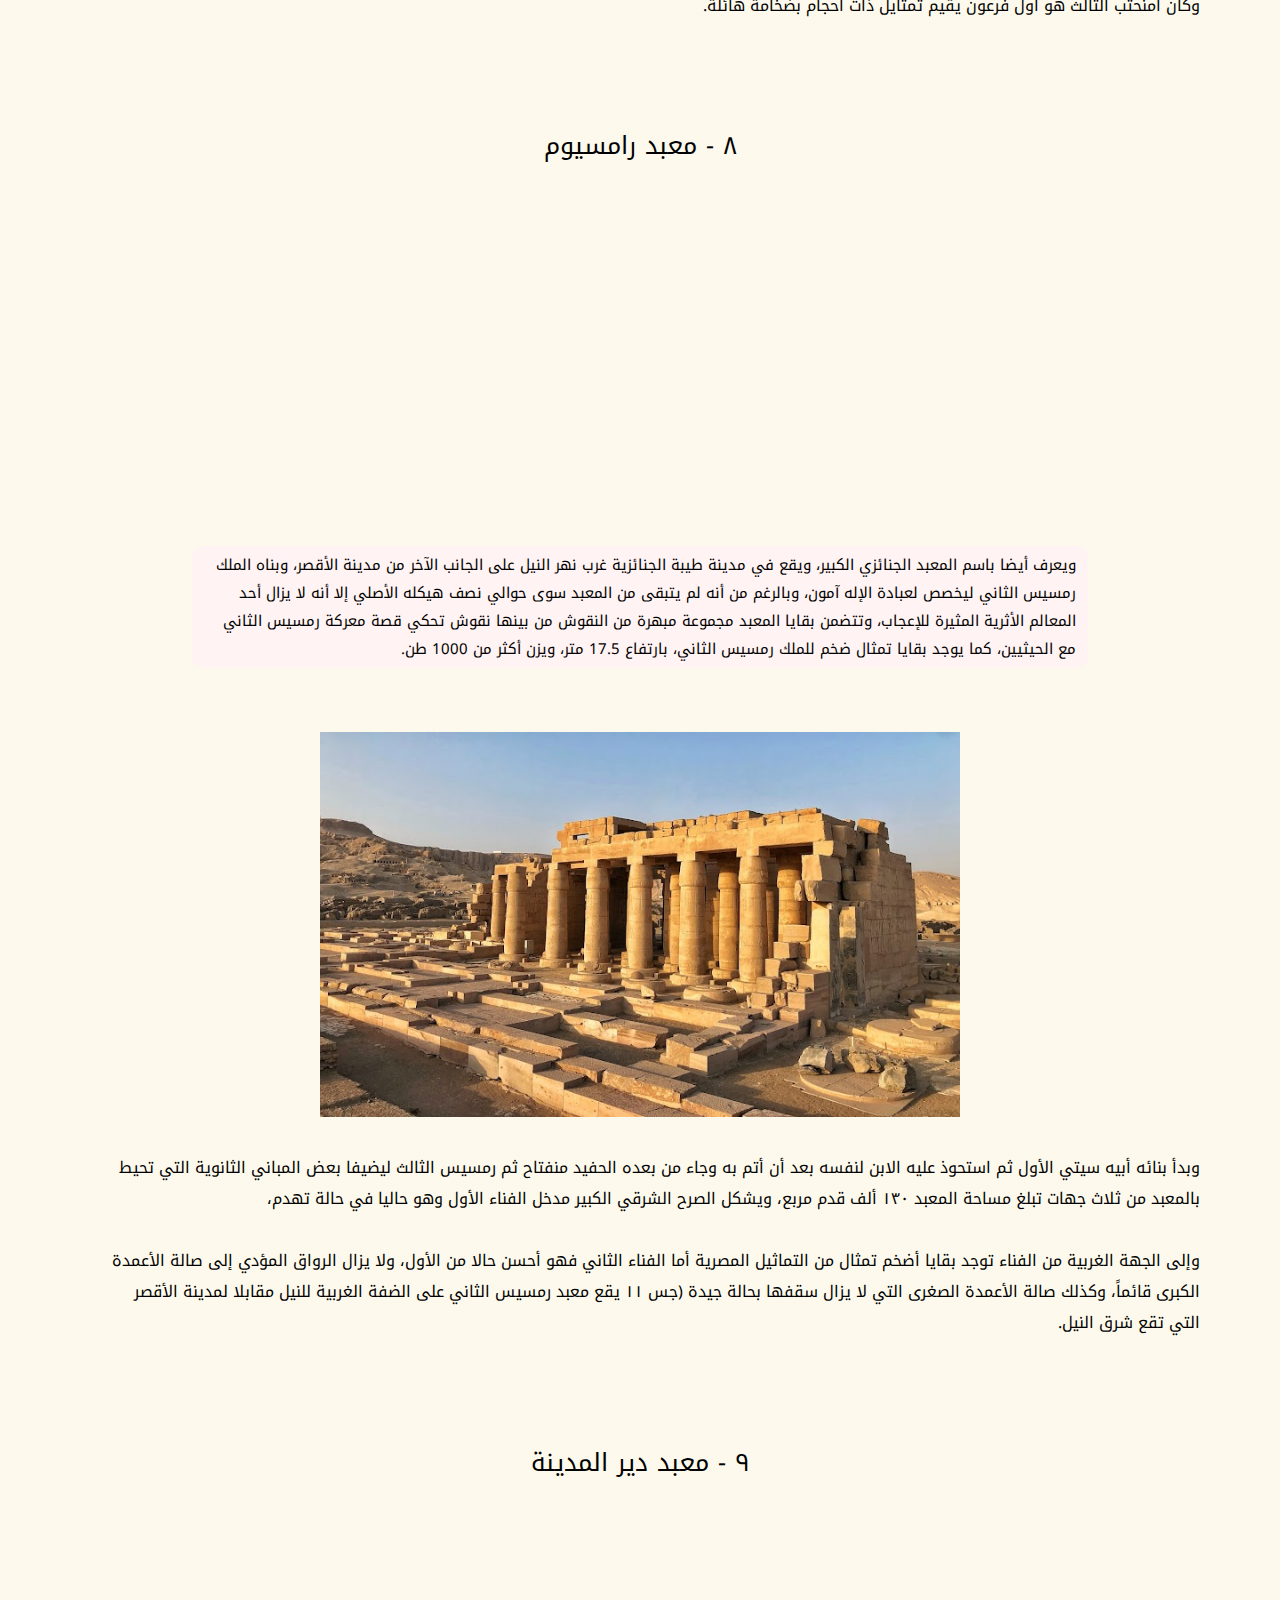
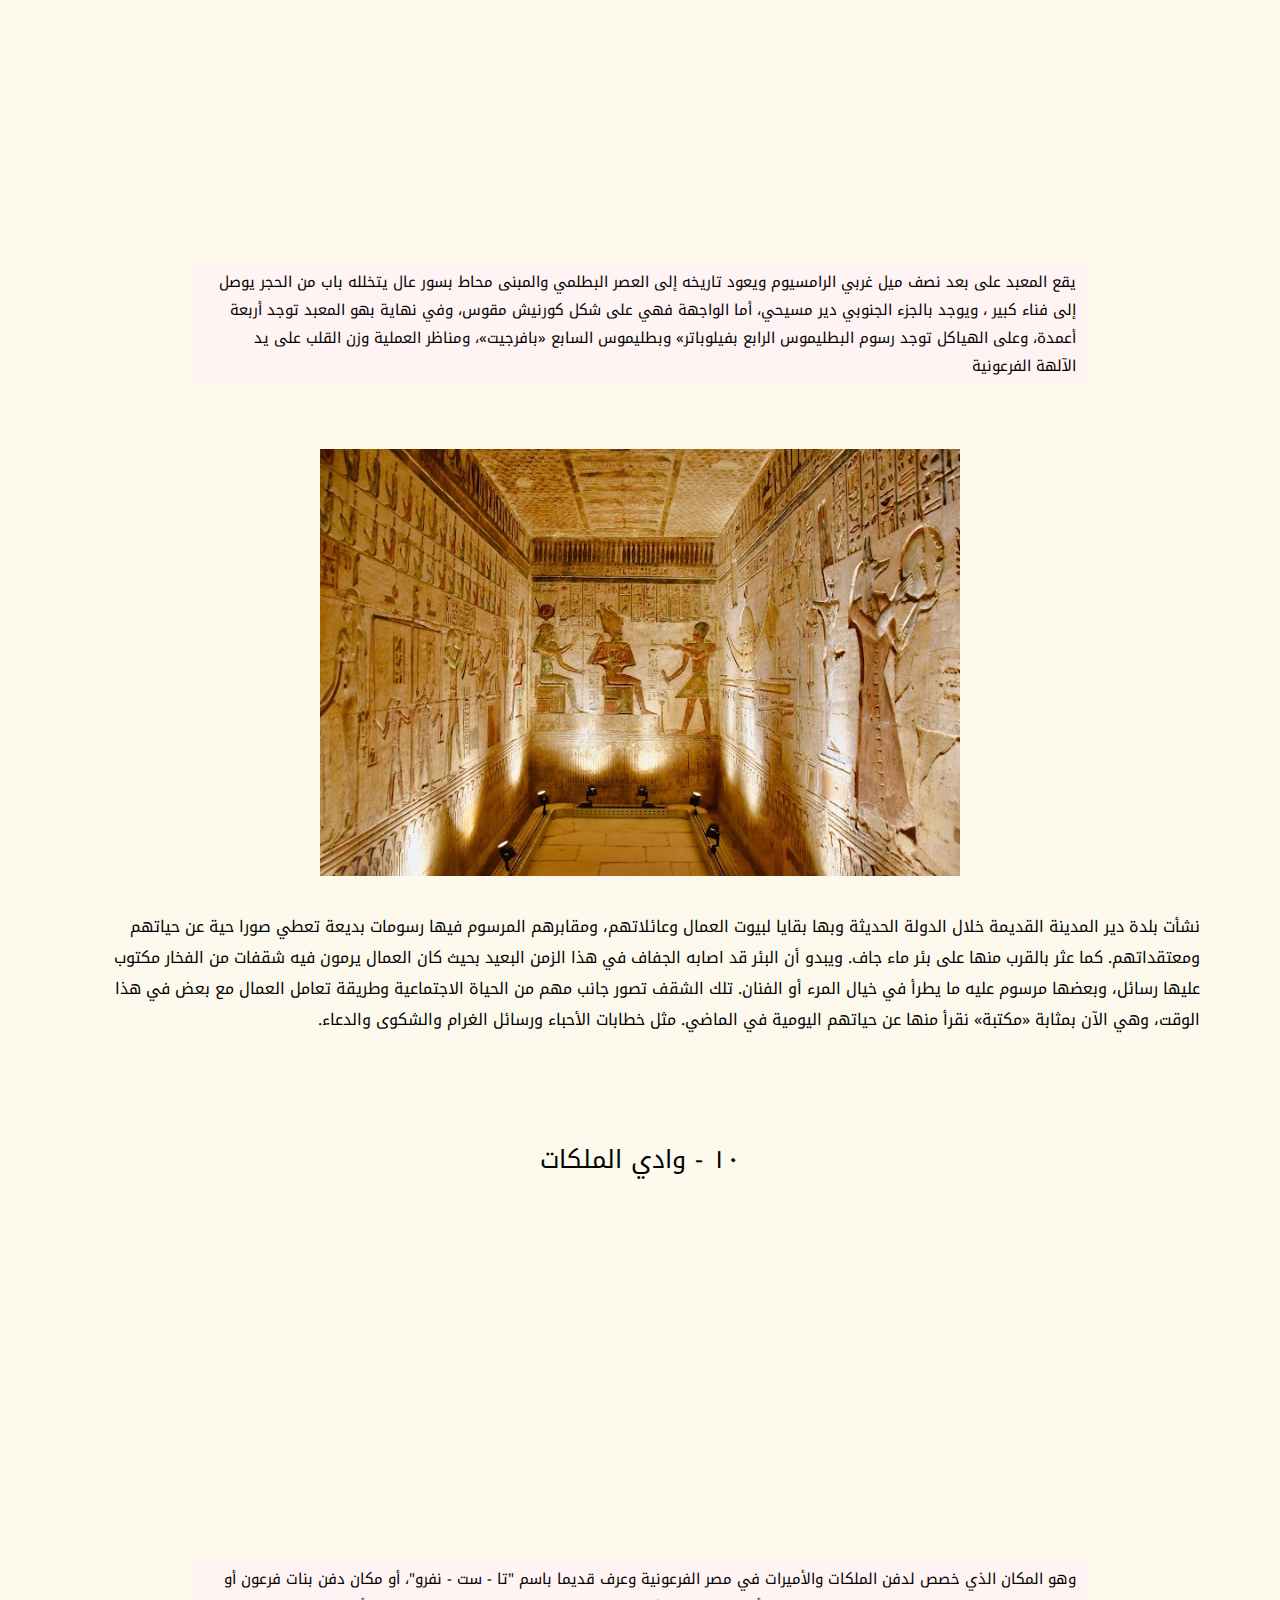
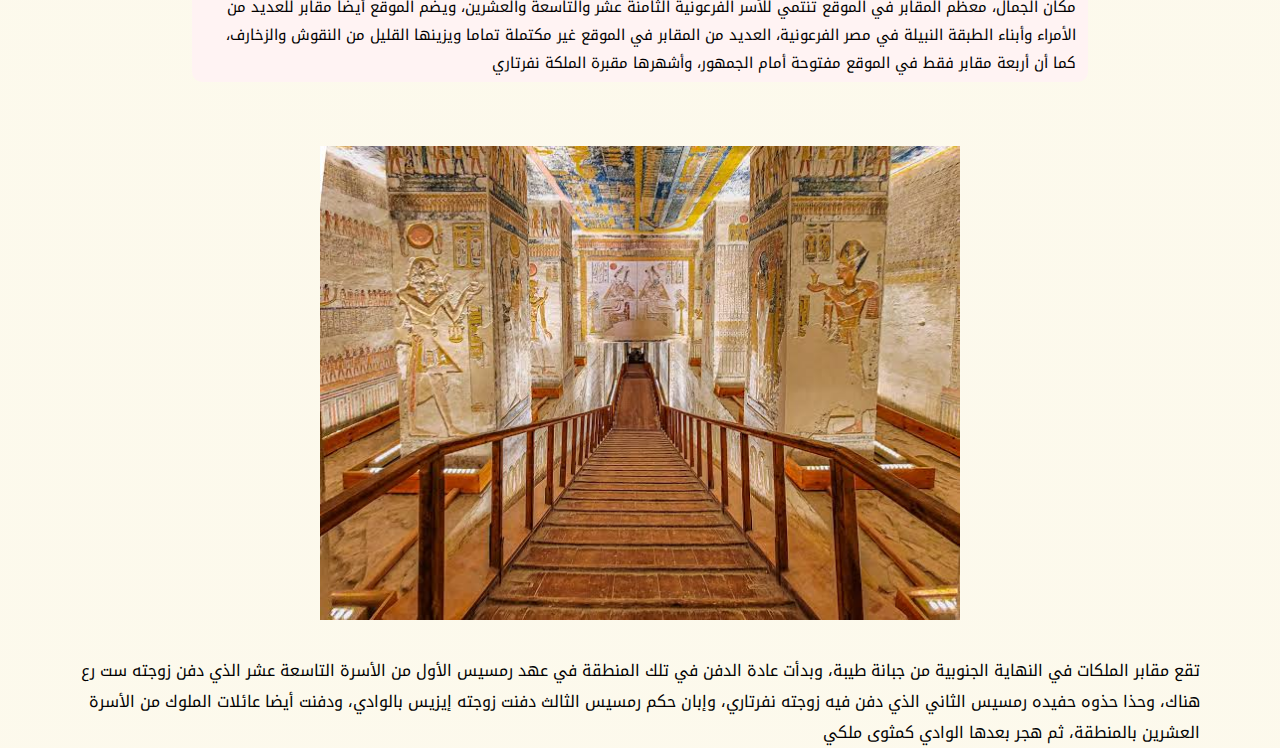
<file: Luxor.html>
<!DOCTYPE html>
<html lang="ar" dir="rtl">
<head>
    <meta name="viewport" content="with=device-width, initial-scale=1.0">
    <title>Tourism in Egypt</title>
    <link rel="stylesheet" href="style 3.css">
    <link rel="preconnect" href="https://fonts.googleapis.com">
<link rel="preconnect" href="https://fonts.gstatic.com" crossorigin>
<link href="https://fonts.googleapis.com/css2?family=Noto+Kufi+Arabic:wght@200;400;700&display=swap" rel="stylesheet">
    
</head>

<body>
    <section class= "header">
        <nav>
            <a href="index.html"><img src="./images/logo.png"></a>
            <div class="nav-links" id="navLinks">
                <img class="nntty" src="./images/xmark-solid.svg" onclick="hideMenu()">
                <ul>
                    <li><a href="index.html">الصفحة الرئيسية</a></li>
                    <li class=page2><a>المحافظات</a>
                    <ul class="sub-menu-1">
                        <ul>
                            <li><a href="Alexandria.html">الإسكندرية</a></li>
                            <li><a href="Cairo.html">القاهرة</a></li>
                            <li><a href="Luxor.html">الأقصر</a></li>
                            <li><a href="Aswan.html">أسوان</a></li>
                            <li><a href="Sinai.html">شمال سيناء</a></li>
                            <li><a href="Gharbiya.html">الغربية</a></li>
                            <li><a href="Matrouh.html">مطروح</a></li>
                        </ul>
                    </ul>
                    </li>
                </ul>
            </div>
            <img class="nnttyy" src="./images/bars-solid.svg" onclick="showMenu()">
        </nav>
        <div class="text-box">
    <h1>الأقصر</h1>
    <p>هي محافظة مصرية تقع في إقليم جنوب الصعيد وتتوزع مراكزها ومدنها على ضفتي نهر النيل وعاصمتها هي مدينة الأقصر التي كانت قديماً تمثل مدينة طيبة عاصمة مصر خلال عدة حقب فرعونية</p>
    </div>
</section>
    <section class="Tab2">
        <div class="TheText2">
            <h1>معالم محافظة الأقصر</h1>
            <p>١ - معبد الأقصر</p><iframe src="https://www.google.com/maps/embed?pb=!1m18!1m12!1m3!1d3595.148500920011!2d32.64162582552441!3d25.699506811173972!2m3!1f0!2f0!3f0!3m2!1i1024!2i768!4f13.1!3m3!1m2!1s0x144915c41edadf61%3A0x7693895c346c7d81!2z2YXYudio2K8g2KfZhNin2YLYtdix!5e0!3m2!1sar!2seg!4v1706921139384!5m2!1sar!2seg" width="400" height="300" style="border:0;" allowfullscreen="" loading="lazy" referrerpolicy="no-referrer-when-downgrade"></iframe>
        </div>
        <div class="row">
          <div class="Text-row">
              <p>معبد كبير من المعابد المصرية القديمة المعقدة يقع على الضفة الشرقية لنهر النيل في مدينة الأقصر اليوم المعروفة باسم (طيبة القديمة). تأسس سنة 1400 قبل الميلاد. شُيد معبد الأقصر لعبادة آمون رع وزوجته موت وابنهما خونسو؛ وهي الآرباب التي يطلق عليها أيضا لقب الثالوث الطيبي (ثالوث طيبة). تم تشييد معبد الأقصر في عهد ملوك الأسرة الثامنة عشر، والأسرة التاسعة عشرة. وأهم الأبنية القائمة بالمعبد هي تلك التي شيدها الملكان أمنحوتب الثالث</p>
        </div>
        </div>
        <div><img src="./images/rrtt.jpg" class="uio"></div>
        <div class="TText1"><h1>تاريخ بناء المعبد</h1>
        <p>عصر الدولة الوسطى: من المحتمل أنه كان يوجد في نفس المنطقة التي أقام فيها أمنحتب الثالث المعبد بقايا معبد قديم أو مقصورة مقدسة ترجع إلى عصر الدولة الوسطى وأغلب الظن أنه كان في عصر الأسرة الثانية عشرة.<br>
<br>
الملك أمنحتب الثالث: يرجع الفضل في بناء المعبد في صورته الحالية على الضفة الشرقية للنيل على محور واحد من الشمال إلى الجنوب إلى أمنحتب الثالث من ملوك الأسرة الثامنة عشرة.<br>
<br>
الملكة حتشبسوت والملك تحتمس الثالث: قاما بتشيد مبنى صغير مكون من ثلاث مقاصير خصصت لثالوث طيبة ومن المحتمل أن الملك رمسيس الثاني قد أعاد بناء هذه المقاصير وسجّل اسمه عليها.<br>
<br>
الملك رمسيس الثاني: أضاف الملك رمسيس الثاني من ملوك الأسرة التاسعة عشرة صرحا كبيراً وخلفه فناء فسيحا ذا أساطين بردية.<br></p></div>
        
    </section>
    <section class="Tab3"><div class="TheText2">
            <p>٢ - معبد الكرنك</p><iframe src="https://www.google.com/maps/embed?pb=!1m18!1m12!1m3!1d3594.5644998714006!2d32.65984522552378!3d25.718839410376674!2m3!1f0!2f0!3f0!3m2!1i1024!2i768!4f13.1!3m3!1m2!1s0x1449159228fec0cd%3A0xc71ae8c008c259d8!2z2KfZhNmD2LHZhtmD!5e0!3m2!1sar!2seg!4v1706921169130!5m2!1sar!2seg" width="400" height="300" style="border:0;" allowfullscreen="" loading="lazy" referrerpolicy="no-referrer-when-downgrade"></iframe>
        </div>
        <div class="row">
          <div class="Text-row"><p>الكرنك أو مجمع معابد الكرنك الذي يُشتهر باسم معبد الكرنك هو مجموعة من المعابد والبنايات والأعمدة، حيث استمرت عمليات التوسع والبناء منذ العصر الفرعونى وتحديدا ملوك الدولة الوسطي حتى العصر الرومانى في الأقصر في مصر على الشط الشرقى. المعبد بُنى للثالوث الإلهى أمون (أمون رع في العصر الحديث)، زوجته الالهة موت وابنهم الاله خونسو؛ ولكل منهم معبد تابع لمجمع معابد الكرنك. أحياناً يعنى السائحين وغير المتخصصين بمعبد الكرنك فقط المعبد تابع لأمون آى أمون رع.</p>
            </div>
        </div>
        <div><img src="./images/tyurf.jpg" class="uio"></div>
        <div class="TText1"><p>على بعد الميل ونصف تقريباً من معبد الأقصر تقع مجموعة فسيحة من المباني المقدسة عرفت باسم معابد الكرنك التي يعد قلبها معبد آمون رع الكبير وهو أكبر معابد مصر والعالم ولم يكن يفوقه حجما سوى اللابرنت بالفيوم الذي بناه أمنمحات الثالث إلا أن مبانيه اختفت ولم يبق من معالمه إلا القليل.<br>
            
<br>
تعد الواجهة المعمارية للكرنك خليط من النماذج عبر العصور ولذلك يعتبر مستند تاريخي لحقبة زمنية تقارب الألفي عام تبدأ من الدولة الوسطى ۲۰۰۰ ق.م. وحتى عصر بطليموس الحادي عشر.<br>
<br>
تتكون مجموعة معابد الكرنك من معبد آمون رع الكبير ، ١٢ معبد خونسو الابن في ثالوث<br>
<br>
طيبة معبد موت زوجة امون رع معبد رمسيس الثالث، (1) سعيد بتاح وحاتحور ، معبد مونتو <br>
<br>
بدأ التاريخ المعماري المعبد آمون رع الكبير مع عصر امنحتب الأول أمنوفيس الأول الذي أقام الصرح الكبير للمعبد، وتبعه تحتمس الأول بإضافات هامة فشيد الفناء الكبير بالناحية الشمالية الغربية، وبنى الصرح الخامس والرابع، وأقام مسلتين من الجرانيت الأحمر لا تزال إحداهما قائمة، وشيد تحتمس الثاني أيضاً في الكرنك، وكذلك حتشبسوت التي أقامت مسلتين لا تزال إحداهما قائمة كأطول مسلة في مصر ولا يفوقها في الارتفاع سوى مسلة تحتمس الثالث القائمة في روما حاليا.<br>
<br>
ثم جاء تحتمس الثالث ليحيط مسلتي حتشبسوت بالمباني ويشيد الصرح السادس وصالة الأعمدة بين الصرحين السادس والخامس ومسلتين أمام الصرح الرابع وصالة كبيرة للأعياد وفي عهد أمنحتب الثالث «أمنوفيس الثالث شيد طريق الكباش، والصرح الثالث. فيما أقام حور محب الصرحين التاسع والعاشر. أما بهو الأعمدة الكبير فقد بدء بنانه رمسيس الأول وأنم من بعده سيتي الأول الجزء الأعظم منه، حتى جاء رمسيس الثاني ليضيف الرسوم وتماثيل أبي الهول ويدعى أنه من أقام الصالة كلها<br></p></div>
    </section>
    <section class="Tab3"><div class="TheText2">
            <p>٣ - وادى الملوك</p><iframe src="https://www.google.com/maps/embed?pb=!1m18!1m12!1m3!1d7187.692978806796!2d32.60674356078455!3d25.742589673538237!2m3!1f0!2f0!3f0!3m2!1i1024!2i768!4f13.1!3m3!1m2!1s0x14493d8ab5defed7%3A0x718fccf6a2e3a9da!2z2YjYp9iv2Yog2KfZhNmF2YTZiNmD!5e0!3m2!1sar!2seg!4v1706921209115!5m2!1sar!2seg" width="400" height="300" style="border:0;" allowfullscreen="" loading="lazy" referrerpolicy="no-referrer-when-downgrade"></iframe>
        </div>
        <div class="row">
          <div class="Text-row"><p>ويقع في موقع شبه منعزل ومخفي بين المنحدرات الصخرية في الأقصر ويضم مقابر ملوك الفراعنة من الأسر 18، 19، 20، من بين أهم المعالم الأثرية المميزة في وادي الملوك في الأقصر اللوحات الجدارية المذهلة التي تزين مختلف أنحاء الوادي والتي تصور بعض من معتقدات المصريين القدماء بشأن رحلة ما بعد الموت وأشهر الآلهة التي كانوا يؤمنون بها وقاموا بعبادتها، ويحتوي وادي الملوك على 63 مقبرة، أشهر مقبرة الملك الفرعوني الشاب ذو الشهرة العالمية، توت عنخ آمون</p>
            </div>
        </div>
        <div><img src="./images/sdfgst.jpg" class="uio"></div>
        <div class="TText1"><p>كان تحتمس الأول هو أول من اتخذ لنفسه مقبرة في وادي الملوك والتي كانت ضمن مجموعة المقابر الأولى التي لحقته بعد ذلك والتي تمثل القاعدة العامة في الوادي والمقبرة غير ظاهرة فيما يخص المظهر الخارجي والمدخل، وذلك على خلاف المقابر المتأخرة حيث اهتم فراعنة الأسرة العشرين بفخامة المدخل والنقوش الداخلية والتوابيت الضخمة عنما تبينوا أن إخفاء المقابر ليس السبيل للحفاظ عليها. والمقابر الملكية الموجودة في الوادي تعود لعهد الأسرة الثامنة عشر والتاسعة عشر والعشرين، وتوقف الدفن هناك بعد ذلك. ومع فشل خطط إخفاء المقابر الواحدة تلو الأخرى نهبت الثروات الملحقة بالمقابر من قبل لصوص المقابر على من العصور ام ٠٠٠ وقد اكتشفت عدة مقابر في الوادي الملوك عظام مثل حور محب، وسبتاح، وتحتمس</p></div>
    </section>
    <section class="Tab3">
        <div class="TheText2"><p>٤ - حتشبسوت</p><iframe src="https://www.google.com/maps/embed?pb=!1m18!1m12!1m3!1d1796.9930082713652!2d32.60870441154431!3d25.73797601044941!2m3!1f0!2f0!3f0!3m2!1i1024!2i768!4f13.1!3m3!1m2!1s0x14491618c7bfa7dd%3A0x31fe17a1563b5d3!2z2YXYudio2K8g2K3Yqti02KjYs9mI2Ko!5e0!3m2!1sar!2seg!4v1706921226400!5m2!1sar!2seg" width="400" height="300" style="border:0;" allowfullscreen="" loading="lazy" referrerpolicy="no-referrer-when-downgrade"></iframe></div>
        <div class="row">
          <div class="Text-row"><p>هو المعبد الأشهر في الدير البحري والمجاور لمعبد منتوحتب الذي استعار منه مهندس الملكة حتشبسوت فكرة الشرفات شيدت الملكة المعبد ليكون معبداً جنائزيا لها ولوالديها، ولتكرسه الأمون بجانب الآله الأخرى حتحور وأتوبيس كإحدى السبل لتثبيت مركزها على العرش في ظل اضطرابات المراحل الأولى للأسرة الثامنة عشر حيث ادعت نسبها الإلهي باختيارها لآمون رع ليكون والدها</p>
            </div>
        </div>
        <div><img src="./images/sgsr.jpg" class="uio"></div>
        <div class="TText1"><p>ويقع في موقع مميز للغاية عند سفح المنحدرات الشاهقة التي تحد تلال الصحراء في الأقصر، واستخدم في بنائه الحجر الرملي الفاتح اللون والذي يبدو أقرب للون الأبيض والتي تبرز بوضوح بفضل المنحدرات الصخرية بألوانها الأصفر الذهبي والبني الفاتح والتي تقع خلف المعبد، بنى المبعد ثلاث مصاطب وينقسم المعبد إلى قسمين شمالي وجنوبي، واستخدم في بناء جدران المعبد مجموعة من أجود أنواع الحجر الرملي، كما حفرت أجزاء من المعبد في الصخور، والمعبد مزين بالعديد من التماثيل الأثرية والأعمدة المزينة بالزخارف والنقوش والتي تظهر أهم سمات عصر الملكة حتشبسوت بما في ذلك حرص الملكة حتشبسوت طوال فترة حكمها على تمثيل نفسها بصفات الفرعون الذكر ويظهر ذلك في اللحية والمئزر القصير في صورها وتماثيلها في المعبد.</p></div>
</section>
    <section class="Tab3">
        <div class="TheText2">
            <p>٥ - معبد مدينة هابو</p><iframe src="https://www.google.com/maps/embed?pb=!1m18!1m12!1m3!1d3594.5474382285984!2d32.60554032709739!3d25.71940401037732!2m3!1f0!2f0!3f0!3m2!1i1024!2i768!4f13.1!3m3!1m2!1s0x1449164187a2021b%3A0x60f189a705b57182!2z2YXYr9mK2YbYqSDZh9in2KjZiNiMINin2YTYqNi52YrYsdin2KrYjCDYp9mE2YLYsdmG2KnYjCDZhdit2KfZgdi42Kkg2KfZhNij2YLYtdixIDEzNDA1NTA!5e0!3m2!1sar!2seg!4v1706921263078!5m2!1sar!2seg" width="400" height="300" style="border:0;" allowfullscreen="" loading="lazy" referrerpolicy="no-referrer-when-downgrade"></iframe>
        </div>
        <div class="row">
          <div class="Text-row"><p>قد لا يتمتع معبد مدينة هابو بشهرة كبيرة بالمقارنة بالمعالم التاريخية الأخرى ذات الشهرة العالمية إلا أنه بالتأكيد يستحق الزيارة، ويقع معبد مدينة هابو والذي يعرف أيضا باسم المعبد الجنائزي أو معبد رمسيس الثالث، على الضفة الغربية في الأقصر، ويوصف بأنه أعظم وأهم معابد الأسرة الفرعونية العشرون، ويعود تاريخ بناء المعبد إلى الأسرة الثامنة عشر إلا أنه تمت توسعته ليصبح كما هو عليه الآن بداية من عصر الأسرة الفرعونية العشرون، ويتميز المعبد بتصميمه المبهر والمستوحى من معبد الرامسيوم، ويزينه نقوش ورموز مكرسة لعبادة الإله آمون.</p>
            </div>
        </div>
        <div><img src="./images/rtyrt.webp" class="uio"></div>
        <div class="TText1"><p>تقع مدينة هابو على بعد ثلاثة أرباع الميل جنوباً من تمثالا ممنون، وهي مجموعة من المعابد الجنائزية تمتد على طول الجانب الشرقي الجبانة طيبة أقدم وأصغر هذه المعايد هو المعبد الجنائزي لأمنحتب الأول «أمنوفيس الأول والذي اغتصبه تحتمس الأول، ثم أضيفت له بعض العمائر في عهد حتشبسوت وتحتمس الثالث، وقام أيضاً رمسيس الثاني والثالث بالبناء في المعبد، وتعتبر أعمال البطالمة والرومان آخر الأعمال التي أقيم فيه. وكان حرم مدينة هابو محاطاً بسور من الطين اللبن، وأمامه على الجانب الغربي حائط حجري به بوابة بعد تجاوزها توجد بوابة رمسيس الثالث التي تعرف بالبوابة العالية والتي شيدت في الأصل كصورة مصرية لقلعة مجدول السورية التي كان يهاجمها الملك في غزواته، وإلى اليسار منها معبد أمترديس ابنة الملك كاشتا الحاكم الأثيوبي وزوجة بيعنخي الثاني، ويتكون المعبد من حجرة ذات أربع أعمدة تصل إلى هيكل مقبى يحوطه ممر، أما الأثر الباقي في حالة حفظ جيدة فهو معبد رمسيس الثالث</p></div>
    
    
    </section>
    <section class="Tab3">
        <div class="TheText2"><p>٦ - مقابر النبلاء</p><iframe src="https://www.google.com/maps/embed?pb=!1m18!1m12!1m3!1d3594.2043272583896!2d32.61191462552326!3d25.73075570988479!2m3!1f0!2f0!3f0!3m2!1i1024!2i768!4f13.1!3m3!1m2!1s0x144916171ffb0309%3A0xf88ef0f506e02341!2z2YXZgtin2KjYsSDYp9mE2YbYqNmE2KfYoQ!5e0!3m2!1sar!2seg!4v1706921284440!5m2!1sar!2seg" width="400" height="300" style="border:0;" allowfullscreen="" loading="lazy" referrerpolicy="no-referrer-when-downgrade"></iframe></div>
        <div class="row">
            <div class="Text-row"><p>وهي أحد المعالم التاريخية الرائعة الأخرى والأقل شهرة في الأقصر، بالرغم من حقيقة أنها تضم مجموعة من أفضل النقوش والزخارف الفرعونية، ويحتوي موقع مقابر النبلاء على حوالي 400 مقبرة تاريخية لكبار الشخصيات النبيلة من عصور الأسرة السادسة حتى العصر البطلمي، وأهم ما يميز النقوش على مقابر النبلاء أنها لا تركز على الطقوس الجنائزية الفرعونية التقليدية أو تهتم بالإشارة إلى رحلة ما بعد الموت، وإنما تعرض مشاهد من الحياة اليومية المصرية ويظهر ذلك على قبور سنوفر، خونسو،</p></div></div>
        <div><img src="./images/dfhdfh.jpg" class="uio"></div>
        <div class="TText1"><p>هي مقابر الطبقة الأرستقراطية ودوائر البلاط أيام مجد طيبة والتي سجلوا على جدرانها المناظر الخاصة بالأعمال ومنع الحياة الدنيا التي كان يعتقد أن بمقدور المتوفي استعادتها بالسحر في الحياة الأخرى ومن صور ذلك رسومات الموائد المحملة بالتقدمات أمام صورة النبيل مع صفوف خدمه نحتت تلك المقابر في الصخر واستخدم في بنائها مواد أخرى كالطين اللبن والأحجار الجيرية لتلافي عيوب الصخر. تمتد جبانة طيبة لمسافة ميلين تقريباً من الطريق الموصل إلى وادي الملوك شمالاً حتى مدينة هابو جنوباً على بعد ما يقرب من ثلاثة أميال من نهر النيل وإلى خلفها خط من التلال يرتفع على نقطة عالية على شكل هرمي تعرف بالقرن ومنه استمد اسم أشهر جزء في الجبانة المعروف بالقرنة وتضم الجبانة مناطق متفرقة هي ذراع أبو النجاء العساسيف، الخوخة أو علوة خوخة، شيخ عبد القرنة، دير المدينة</p></div>
    </section>
    <section class="Tab3"><div class="TheText2"><p>٧ - تمثالا ممنون</p><iframe src="https://www.google.com/maps/embed?pb=!1m18!1m12!1m3!1d3594.5117242963242!2d32.6131052255237!3d25.720585810304488!2m3!1f0!2f0!3f0!3m2!1i1024!2i768!4f13.1!3m3!1m2!1s0x1449166b7c9f0809%3A0x75789827d3bea3b!2sColossi%20of%20Memnon!5e0!3m2!1sar!2seg!4v1706921313151!5m2!1sar!2seg" width="400" height="300" style="border:0;" allowfullscreen="" loading="lazy" referrerpolicy="no-referrer-when-downgrade"></iframe></div>
        <div class="row">
            <div class="Text-row"><p>ويعرفا أيضا باسم عملاقا ممنون، وهما عبارة عن تمثالين ضخمين، يقعا في مدينة طيبة الجنائزية أو مدينة هابو، بجانب الطريق الذي يمتد من وادي الملكات ومدينة هابو، غرب نهر النيل في مدينة الأقصر، وهما ما تبقى من معبد تاريخي شيد تخليدا لذكرى الفرعون أمنحتب الثالث، الذي حكم مصر في عصر الأسرة الثامنة عشر، وصنع التمثالان من الحجر الرملي البني المصفر الصلب، والمحفور في التلال فوق إدفو، وهما يمثلان أمنحت الثالث وهو جالس على عرشه.</p></div></div>
        <div><img src="./images/sdfgsws.jpg" class="uio"></div>
        <div class="TText1"><p>أن التمثالين كانا أمام مدخل معبد جنائزي قديم تخليداً لذكرى الملك "أمنحتب الثالث" من ملوك الأسرة الثامنة عشرة، الذي حكم بين عامي 1417و 1379 قبل الميلاد.<br>
<br>
ولم يتبق من المعبد الجنائزي سوى التمثالين العملاقين، بارتفاع يصل إلى 20 متراً، إذ استخدم المعبد كمحجر تم اجتزاء الأحجار منه في عهد الأسرة التاسعة عشرة، وفقاً لما ذكره بدوي.<br>
<br>
وكان أمنحتب الثالث هو أول فرعون يقيم تمثايل ذات أحجام بضخامة هائلة.<br></p></div>
    
    </section>
    <section class="Tab3">
        <div class="TheText2"><p>٨ - معبد رامسيوم
</p><iframe src="https://www.google.com/maps/embed?pb=!1m18!1m12!1m3!1d3594.2876326762057!2d32.61303512552333!3d25.728000009998603!2m3!1f0!2f0!3f0!3m2!1i1024!2i768!4f13.1!3m3!1m2!1s0x14491616aa45846d%3A0x82456bcbfb74bccb!2z2KfZhNix2KfZhdiz2YrZiNmF!5e0!3m2!1sar!2seg!4v1706921330475!5m2!1sar!2seg" width="400" height="300" style="border:0;" allowfullscreen="" loading="lazy" referrerpolicy="no-referrer-when-downgrade"></iframe></div>
    <div class="row">
        <div class="Text-row"><p>ويعرف أيضا باسم المعبد الجنائزي الكبير، ويقع في مدينة طيبة الجنائزية غرب نهر النيل على الجانب الآخر من مدينة الأقصر، وبناه الملك رمسيس الثاني ليخصص لعبادة الإله آمون، وبالرغم من أنه لم يتبقى من المعبد سوى حوالي نصف هيكله الأصلي إلا أنه لا يزال أحد المعالم الأثرية المثيرة للإعجاب، وتتضمن بقايا المعبد مجموعة مبهرة من النقوش من بينها نقوش تحكي قصة معركة رمسيس الثاني مع الحيثيين، كما يوجد بقايا تمثال ضخم للملك رمسيس الثاني، بارتفاع 17.5 متر، ويزن أكثر من 1000 طن.</p></div></div>
        <div><img src="./images/sfdgsg.jpg" class="uio"></div>
        <div class="TText1"><p>وبدأ بنائه أبيه سيتي الأول ثم استحوذ عليه الابن لنفسه بعد أن أتم به وجاء من بعده الحفيد منفتاح ثم رمسيس الثالث ليضيفا بعض المباني الثانوية التي تحيط بالمعبد من ثلاث جهات تبلغ مساحة المعبد ۱۳۰ ألف قدم مربع، ويشكل الصرح الشرقي الكبير مدخل الفناء الأول وهو حاليا في حالة تهدم،<br>
<br>
وإلى الجهة الغربية من الفناء توجد بقايا أضخم تمثال من التماثيل المصرية أما الفناء الثاني فهو أحسن حالا من الأول، ولا يزال الرواق المؤدي إلى صالة الأعمدة الكبرى قائماً، وكذلك صالة الأعمدة الصغرى التي لا يزال سقفها بحالة جيدة (جس ۱۱ يقع معبد رمسيس الثاني على الضفة
الغربية للنيل مقابلا لمدينة الأقصر التي تقع شرق النيل.<br></p></div>
    
    </section>
    <section class="Tab3">
        <div class="TheText2"><p>٩ - معبد دير المدينة</p><iframe src="https://www.google.com/maps/embed?pb=!1m18!1m12!1m3!1d3594.260613816412!2d32.60479692552336!3d25.72889380996166!2m3!1f0!2f0!3f0!3m2!1i1024!2i768!4f13.1!3m3!1m2!1s0x1449163e8a1ffc5b%3A0xca938b8ef60732b8!2sTemple%20of%20Deir%20el-Medina!5e0!3m2!1sar!2seg!4v1706921351219!5m2!1sar!2seg" width="400" height="300" style="border:0;" allowfullscreen="" loading="lazy" referrerpolicy="no-referrer-when-downgrade"></iframe></div>
        <div class="row">
            <div class="Text-row"><p>يقع المعبد على بعد نصف ميل غربي الرامسيوم ويعود تاريخه إلى العصر البطلمي والمبنى محاط بسور عال يتخلله باب من الحجر يوصل إلى فناء كبير ، ويوجد بالجزء الجنوبي دير مسيحي، أما الواجهة فهي على شكل كورنيش مقوس، وفي نهاية بهو المعبد توجد أربعة أعمدة، وعلى الهياكل توجد رسوم البطليموس الرابع بفيلوباتر» وبطليموس السابع «بافرجيت»، ومناظر العملية وزن القلب على يد الآلهة الفرعونية</p></div></div>
        <div><img src="./images/dfhdfh.jpeg" class="uio"></div>
        <div class="TText1"><p>نشأت بلدة دير المدينة القديمة خلال الدولة الحديثة وبها بقايا لبيوت العمال وعائلاتهم، ومقابرهم المرسوم فيها رسومات بديعة تعطي صورا حية عن حياتهم ومعتقداتهم. كما عثر بالقرب منها على بئر ماء جاف. ويبدو أن البئر قد اصابه الجفاف في هذا الزمن البعيد بحيث كان العمال يرمون فيه شقفات من الفخار مكتوب عليها رسائل، وبعضها مرسوم عليه ما يطرأ في خيال المرء أو الفنان. تلك الشقف تصور جانب مهم من الحياة الاجتماعية وطريقة تعامل العمال مع بعض في هذا الوقت، وهي الآن بمثابة «مكتبة» نقرأ منها عن حياتهم اليومية في الماضي. مثل خطابات الأحباء ورسائل الغرام والشكوى والدعاء.</p></div>
    
    
    </section>
    <section class="Tab3"><div class="TheText2"><p>١٠ - وادي الملكات</p><iframe src="https://www.google.com/maps/embed?pb=!1m18!1m12!1m3!1d3594.2698459127496!2d32.595496825523334!3d25.728588409974304!2m3!1f0!2f0!3f0!3m2!1i1024!2i768!4f13.1!3m3!1m2!1s0x14491637e5867d3f%3A0x275d980c460f6ed2!2z2YjYp9iv2Yog2KfZhNmF2YTZg9in2Ko!5e0!3m2!1sar!2seg!4v1706921370061!5m2!1sar!2seg" width="400" height="300" style="border:0;" allowfullscreen="" loading="lazy" referrerpolicy="no-referrer-when-downgrade"></iframe></div>
        <div class="row">
            <div class="Text-row"><p>وهو المكان الذي خصص لدفن الملكات والأميرات في مصر الفرعونية وعرف قديما باسم "تا - ست - نفرو"، أو مكان دفن بنات فرعون أو مكان الجمال، معظم المقابر في الموقع تنتمي للأسر الفرعونية الثامنة عشر والتاسعة والعشرين، ويضم الموقع أيضا مقابر للعديد من الأمراء وأبناء الطبقة النبيلة في مصر الفرعونية، العديد من المقابر في الموقع غير مكتملة تماما ويزينها القليل من النقوش والزخارف، كما أن أربعة مقابر فقط في الموقع مفتوحة أمام الجمهور، وأشهرها مقبرة الملكة نفرتاري</p></div></div>
        <div><img src="./images/xfxgbdsf.jpeg" class="uio"></div>
        <div class="TText1"><p>تقع مقابر الملكات في النهاية الجنوبية من جبانة طيبة، وبدأت عادة الدفن في تلك المنطقة في عهد رمسيس الأول من الأسرة التاسعة عشر الذي دفن زوجته ست رع هناك، وحذا حذوه حفيده رمسيس الثاني الذي دفن فيه زوجته نفرتاري، وإبان حكم رمسيس الثالث دفنت زوجته إيزيس بالوادي، ودفنت أيضا عائلات الملوك من الأسرة العشرين بالمنطقة، ثم هجر بعدها الوادي كمثوى ملكي</p></div>
        
        
        
        </section>
    
    </body>
    <script>
var navLinks = document.getElementById("navLinks");
    function showMenu(){
        navLinks.style.right = "0";
    }
    function hideMenu(){
        navLinks.style.right = "-200px";
    }

</script>
</html>
</file>
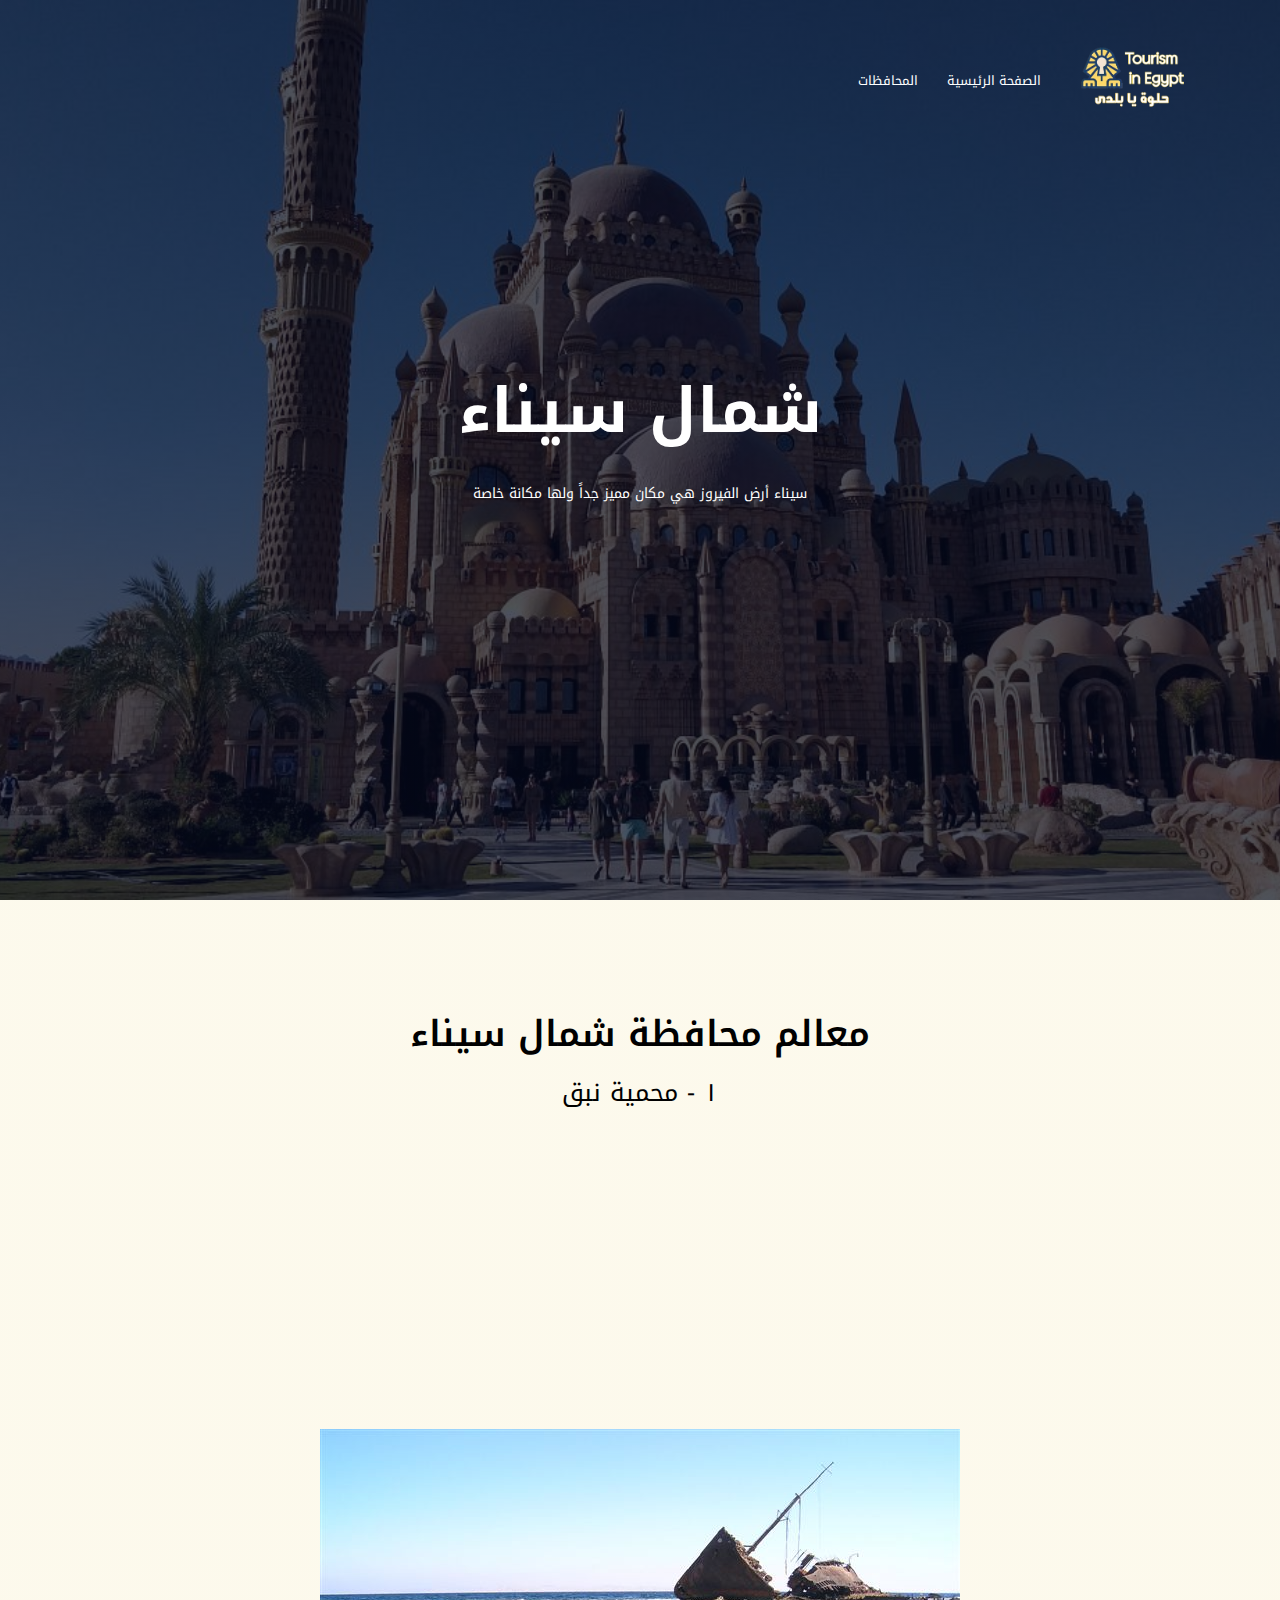
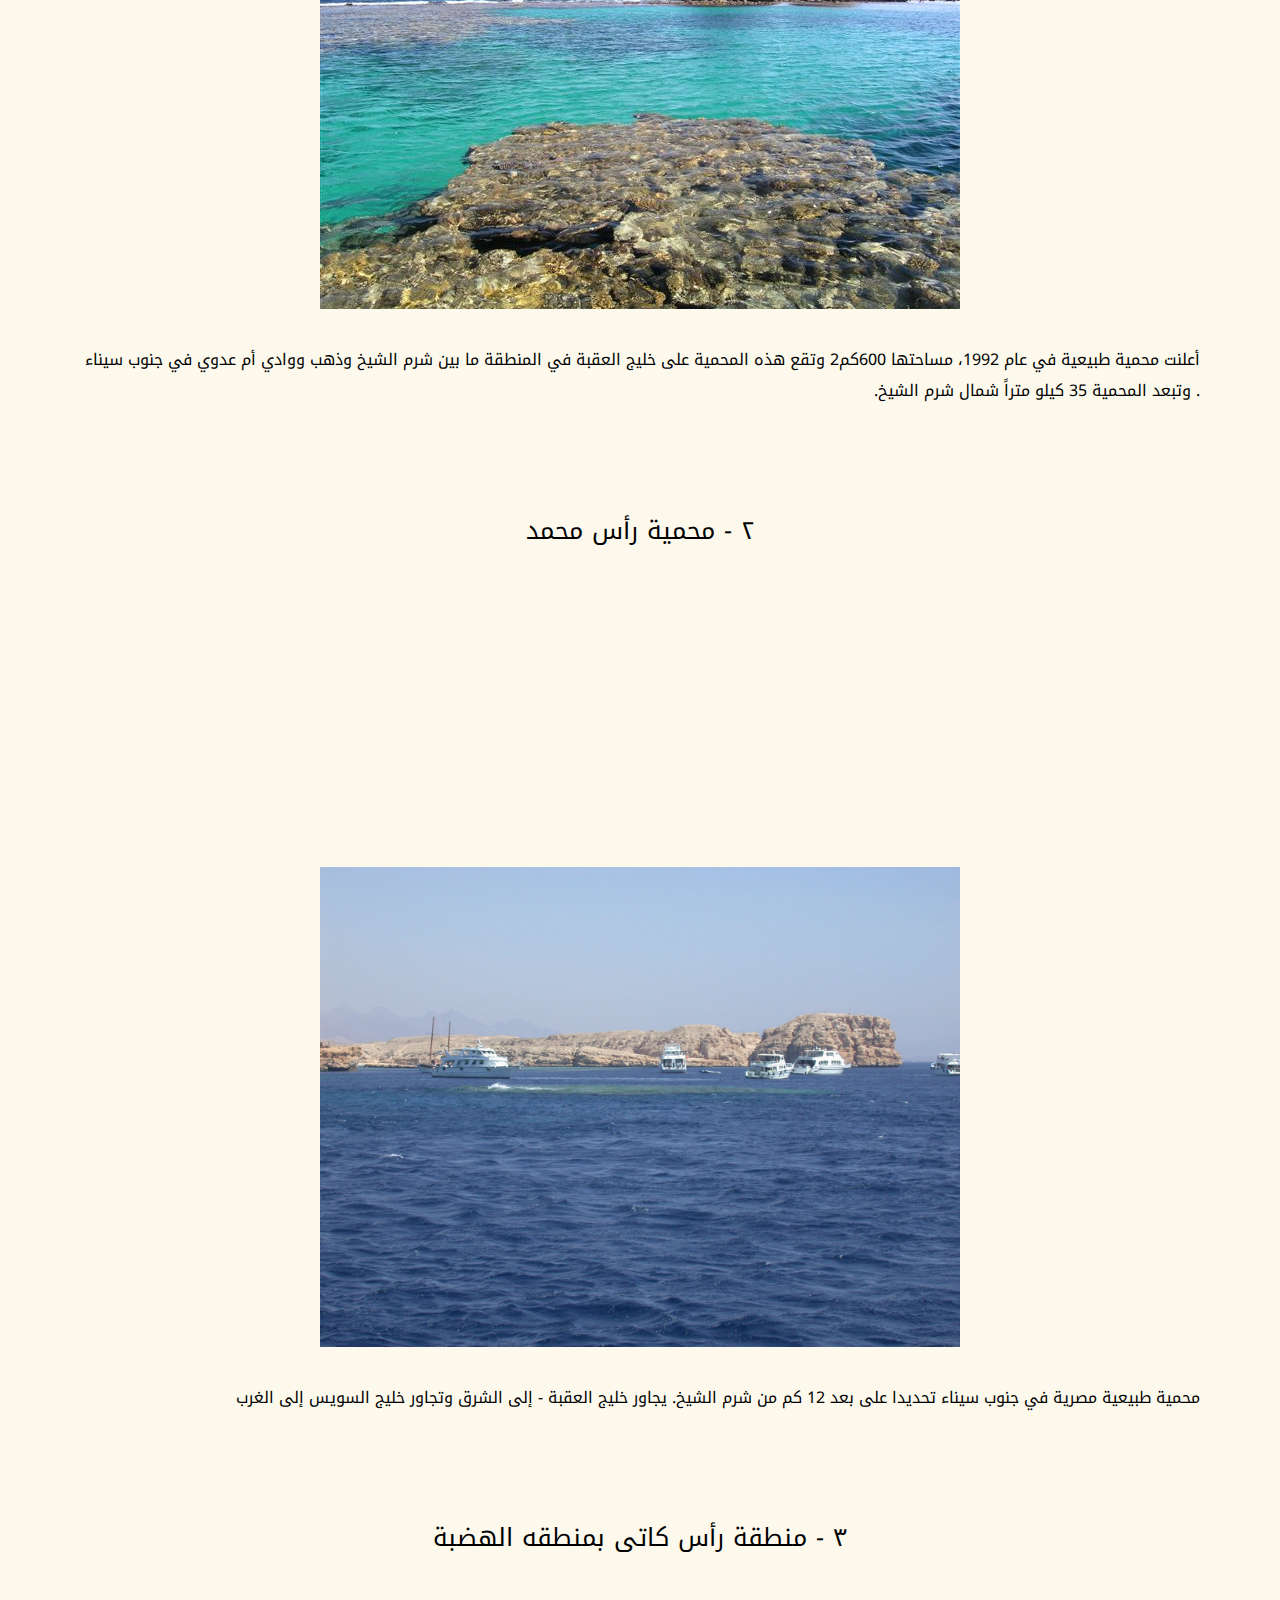
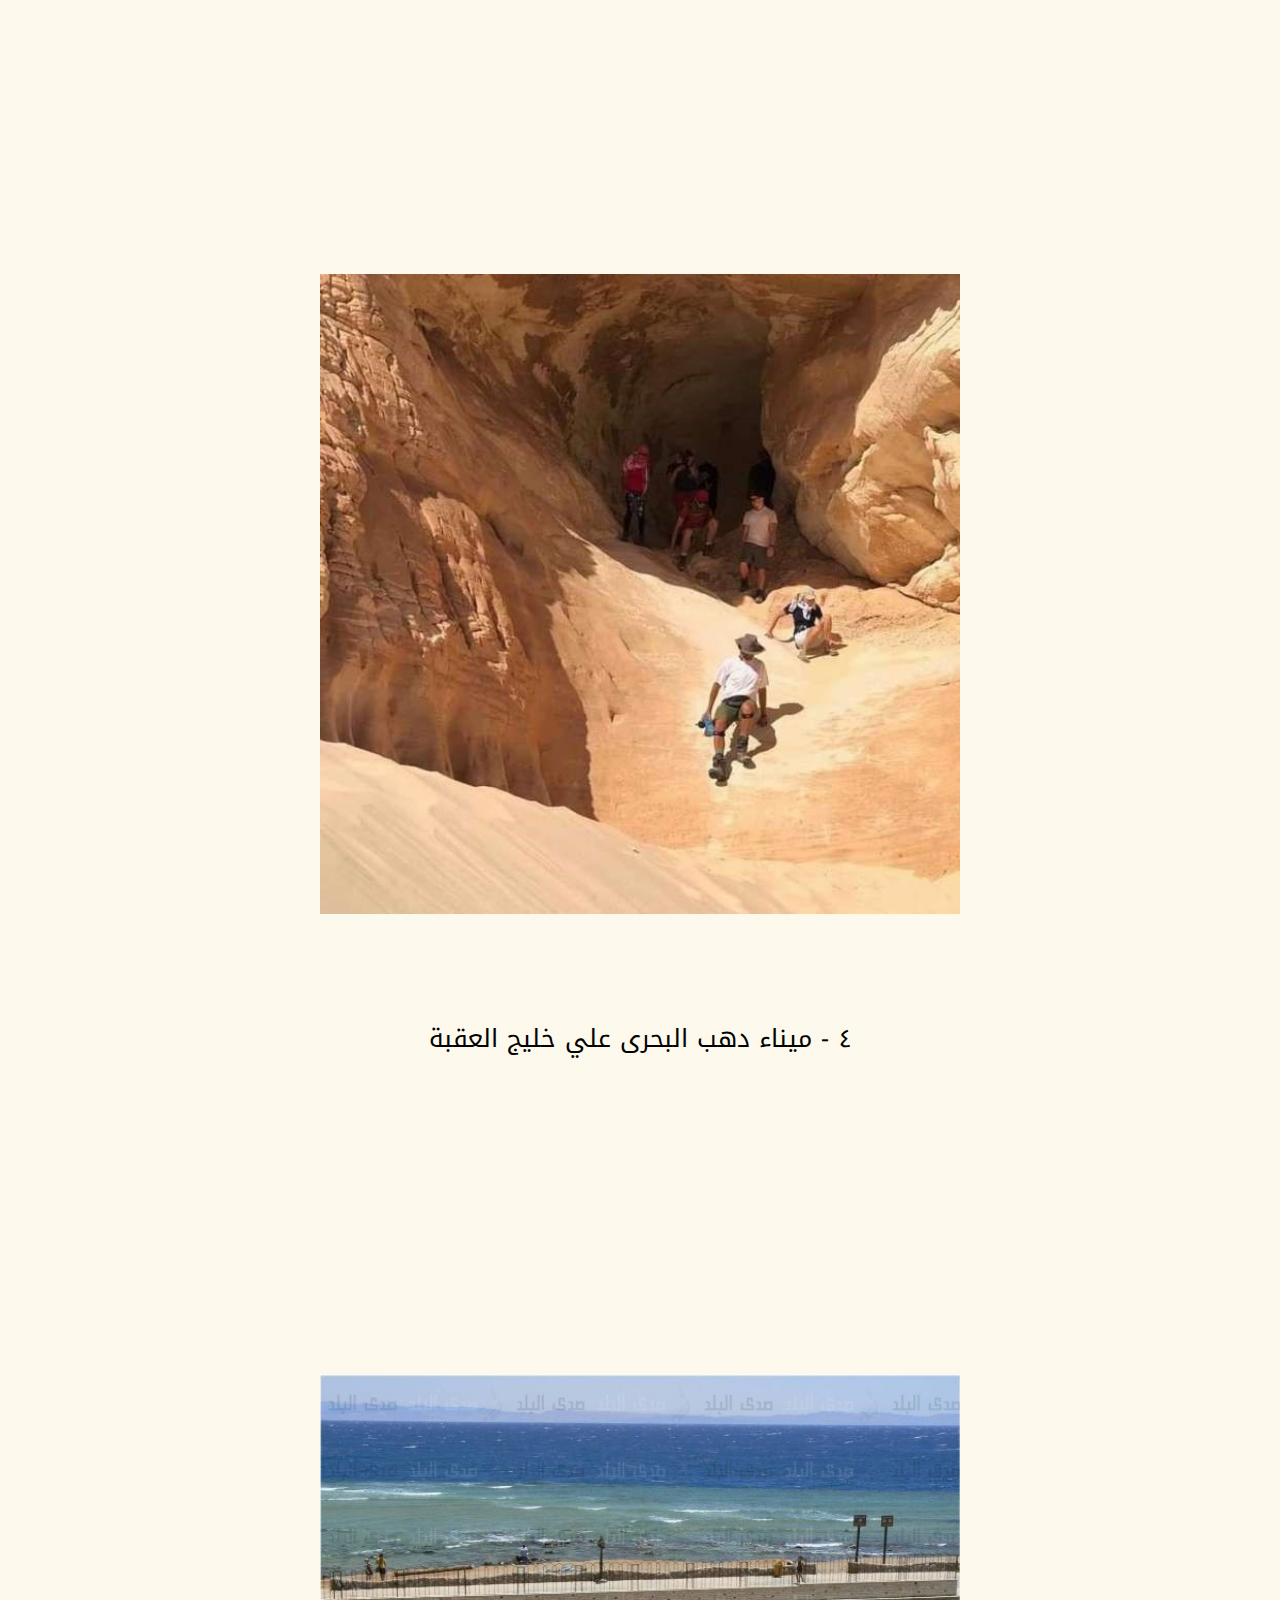
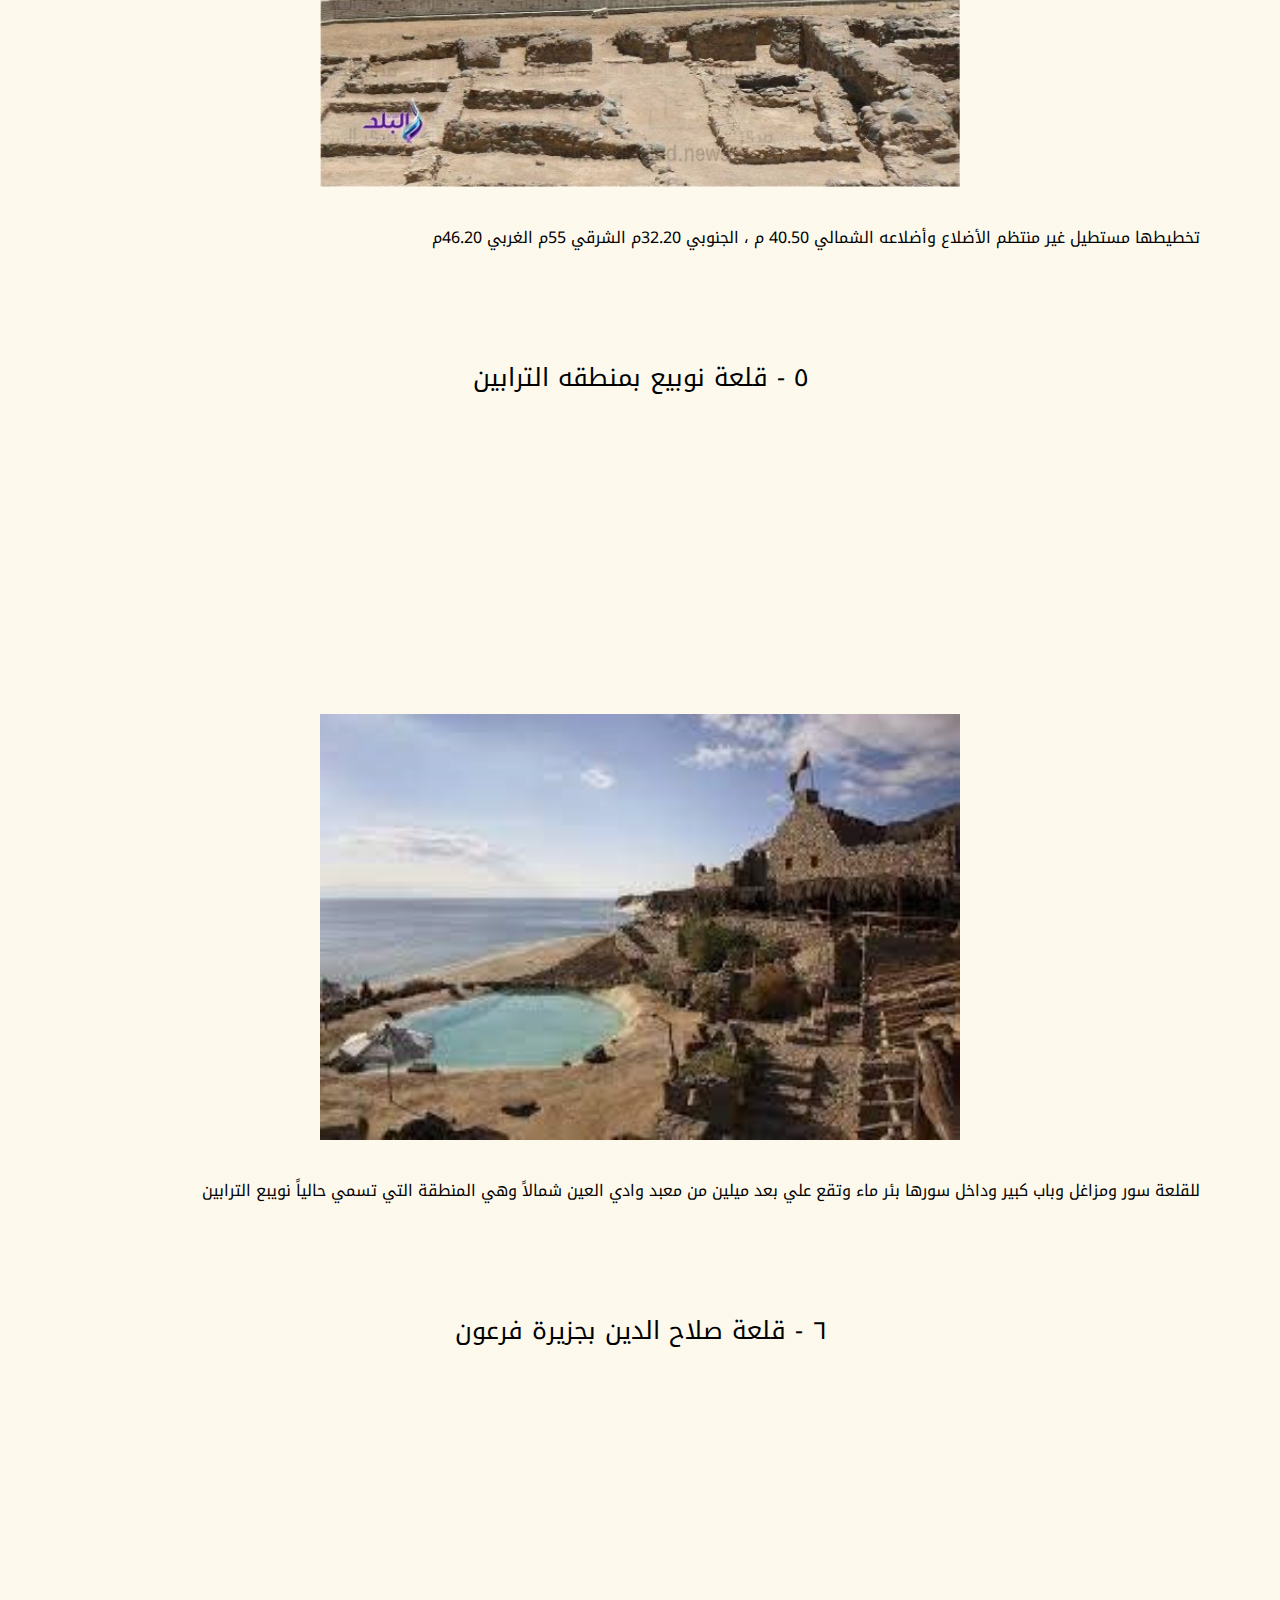
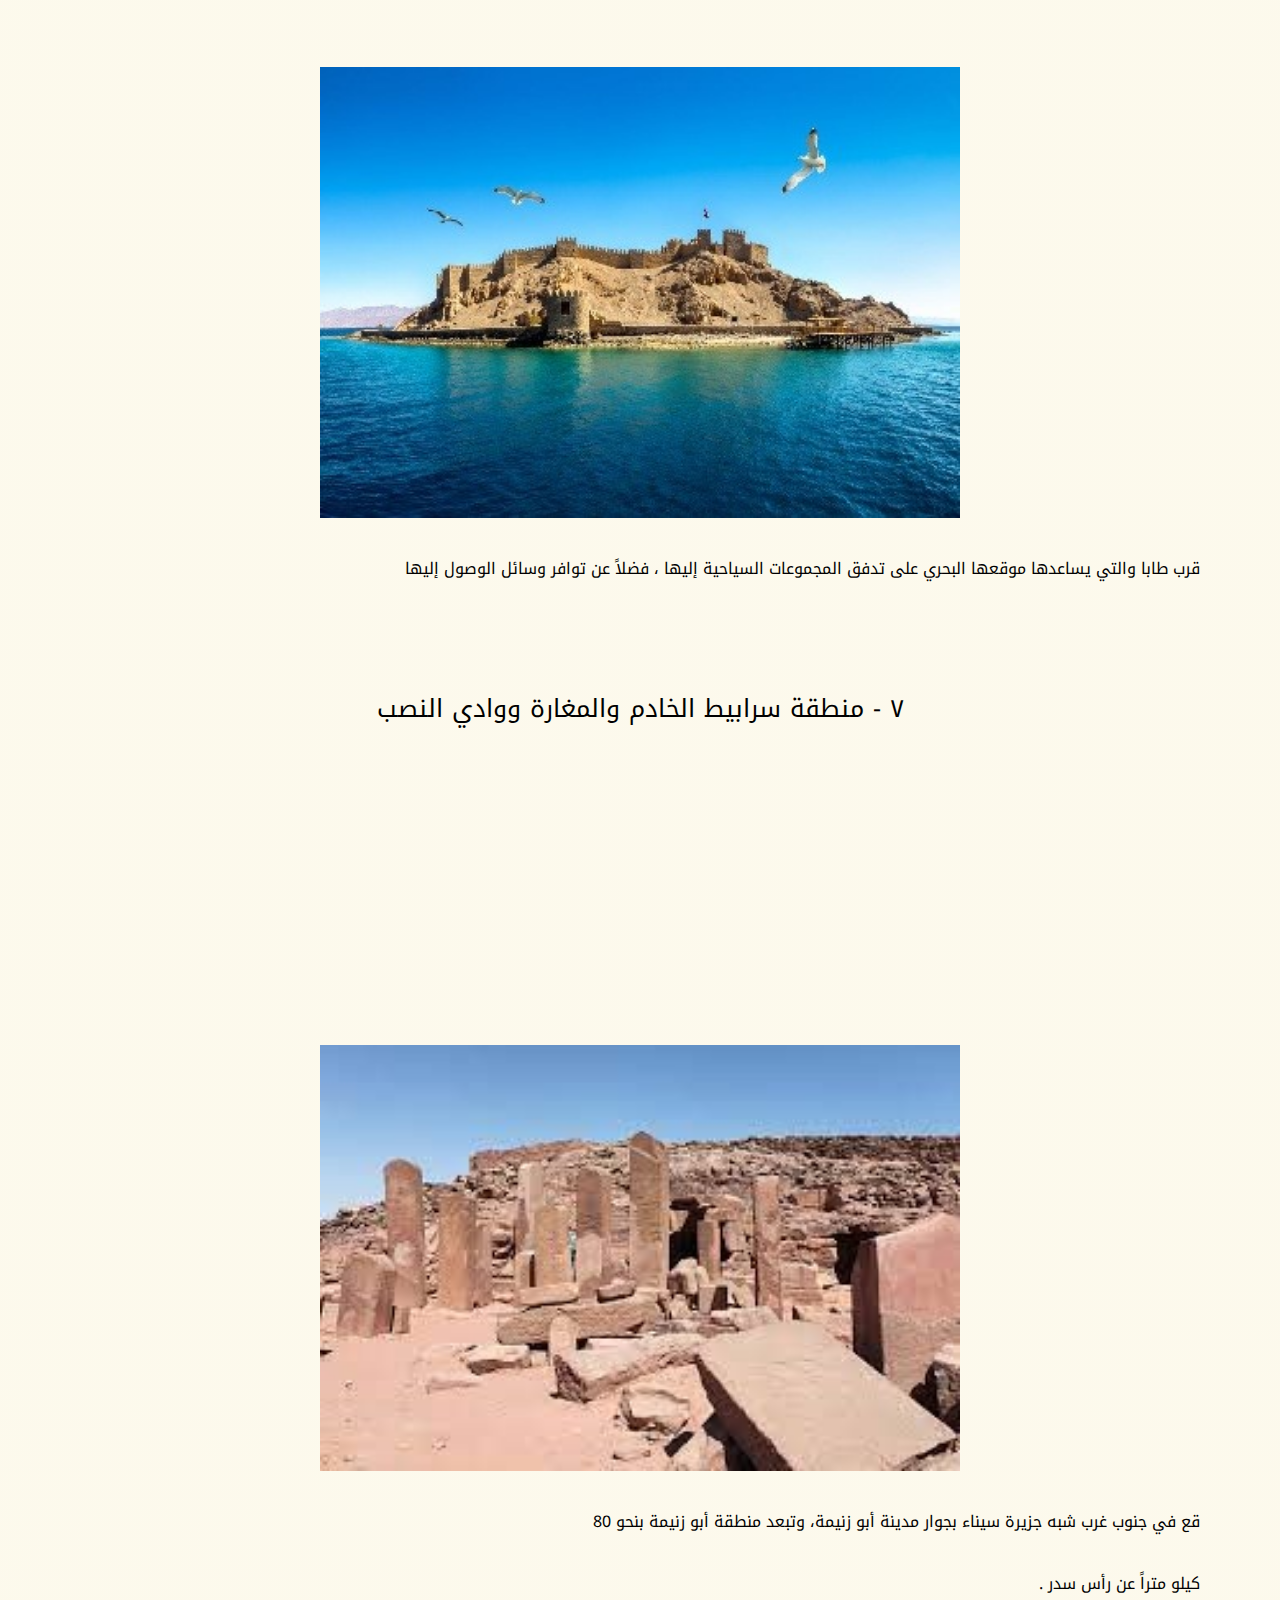
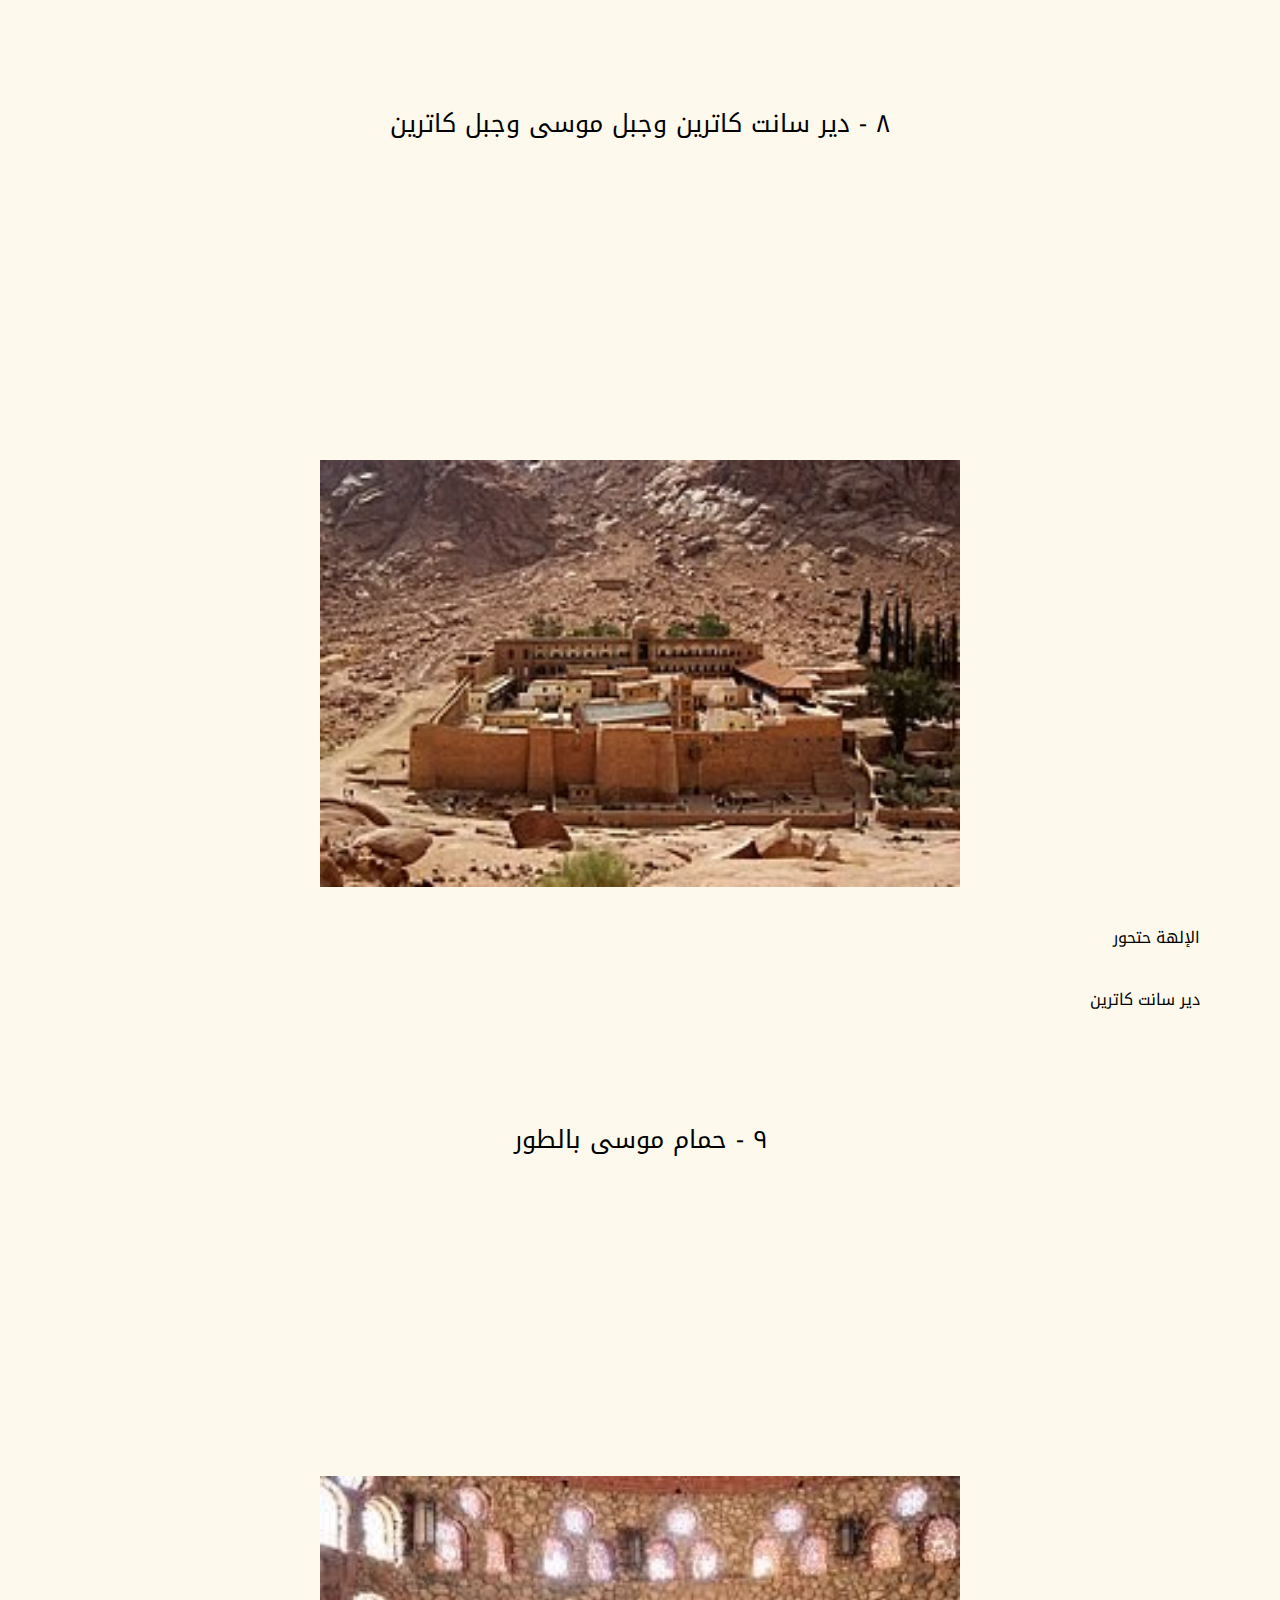
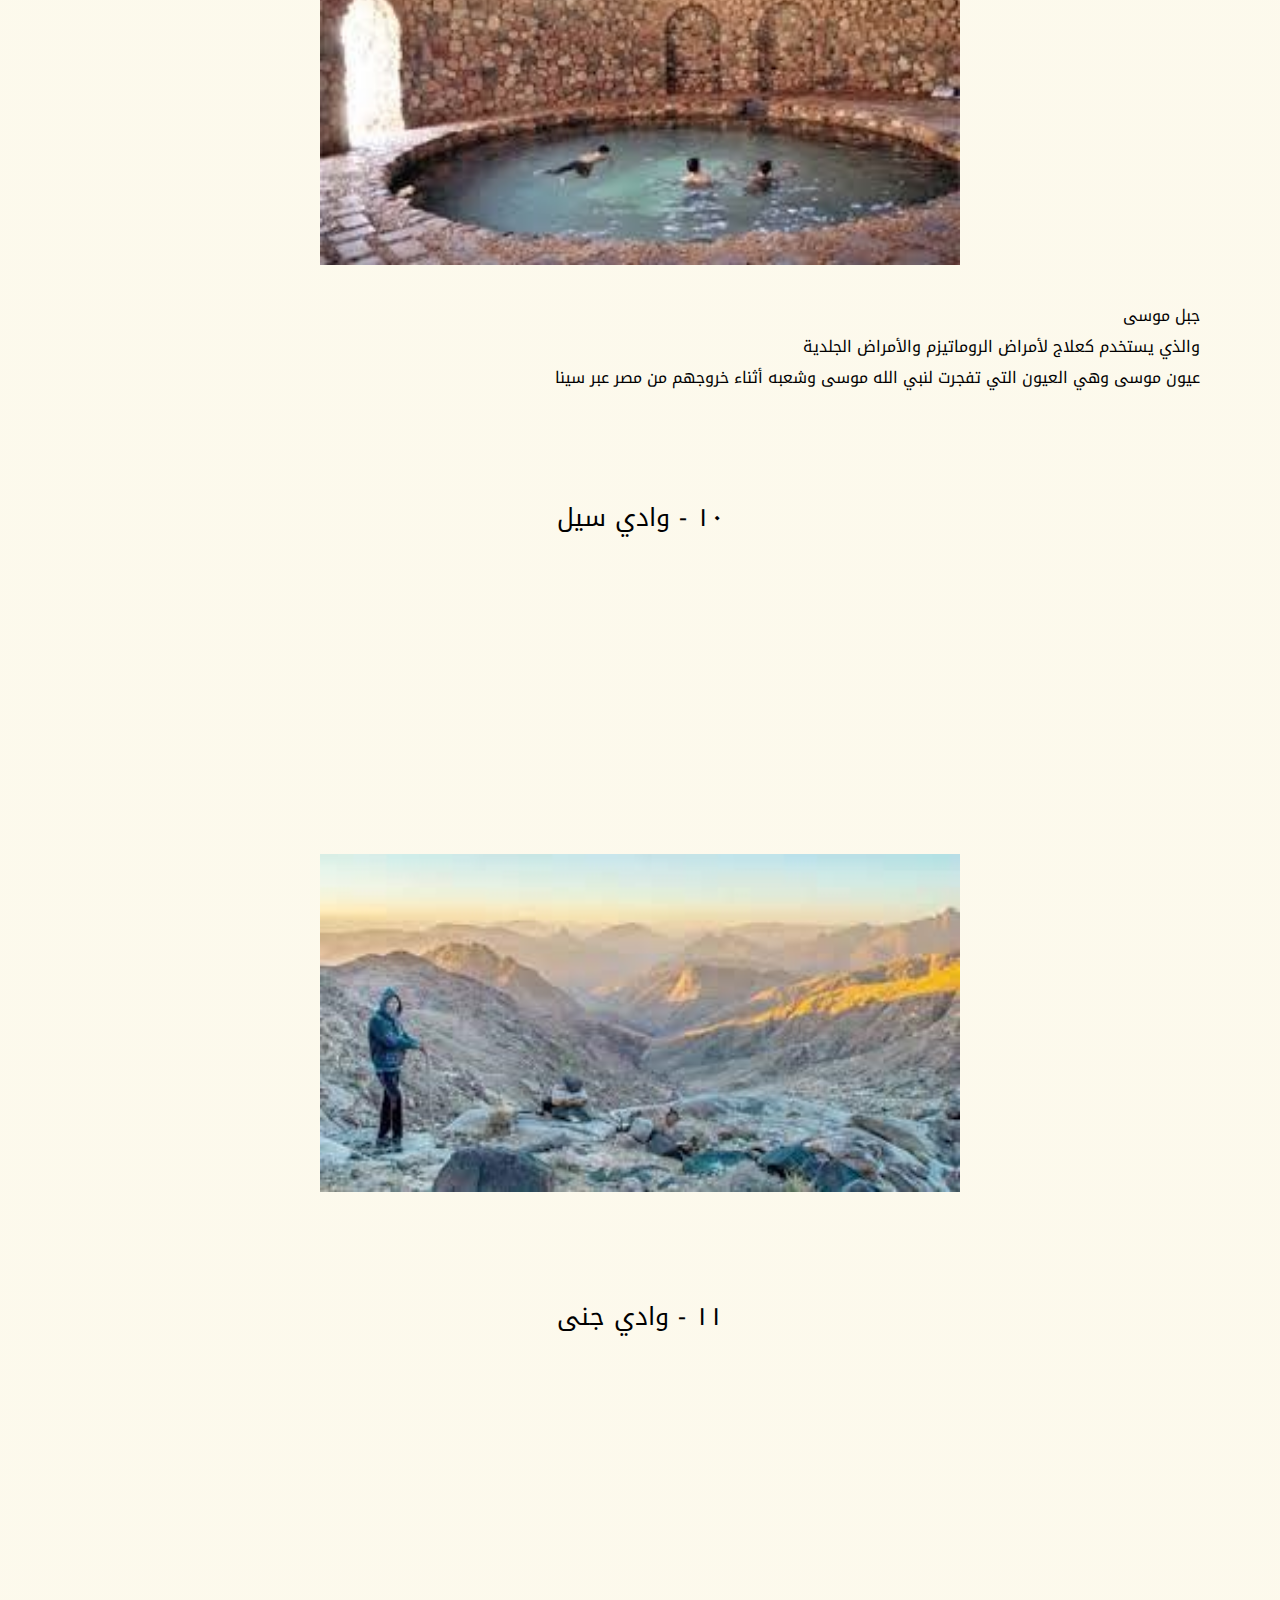
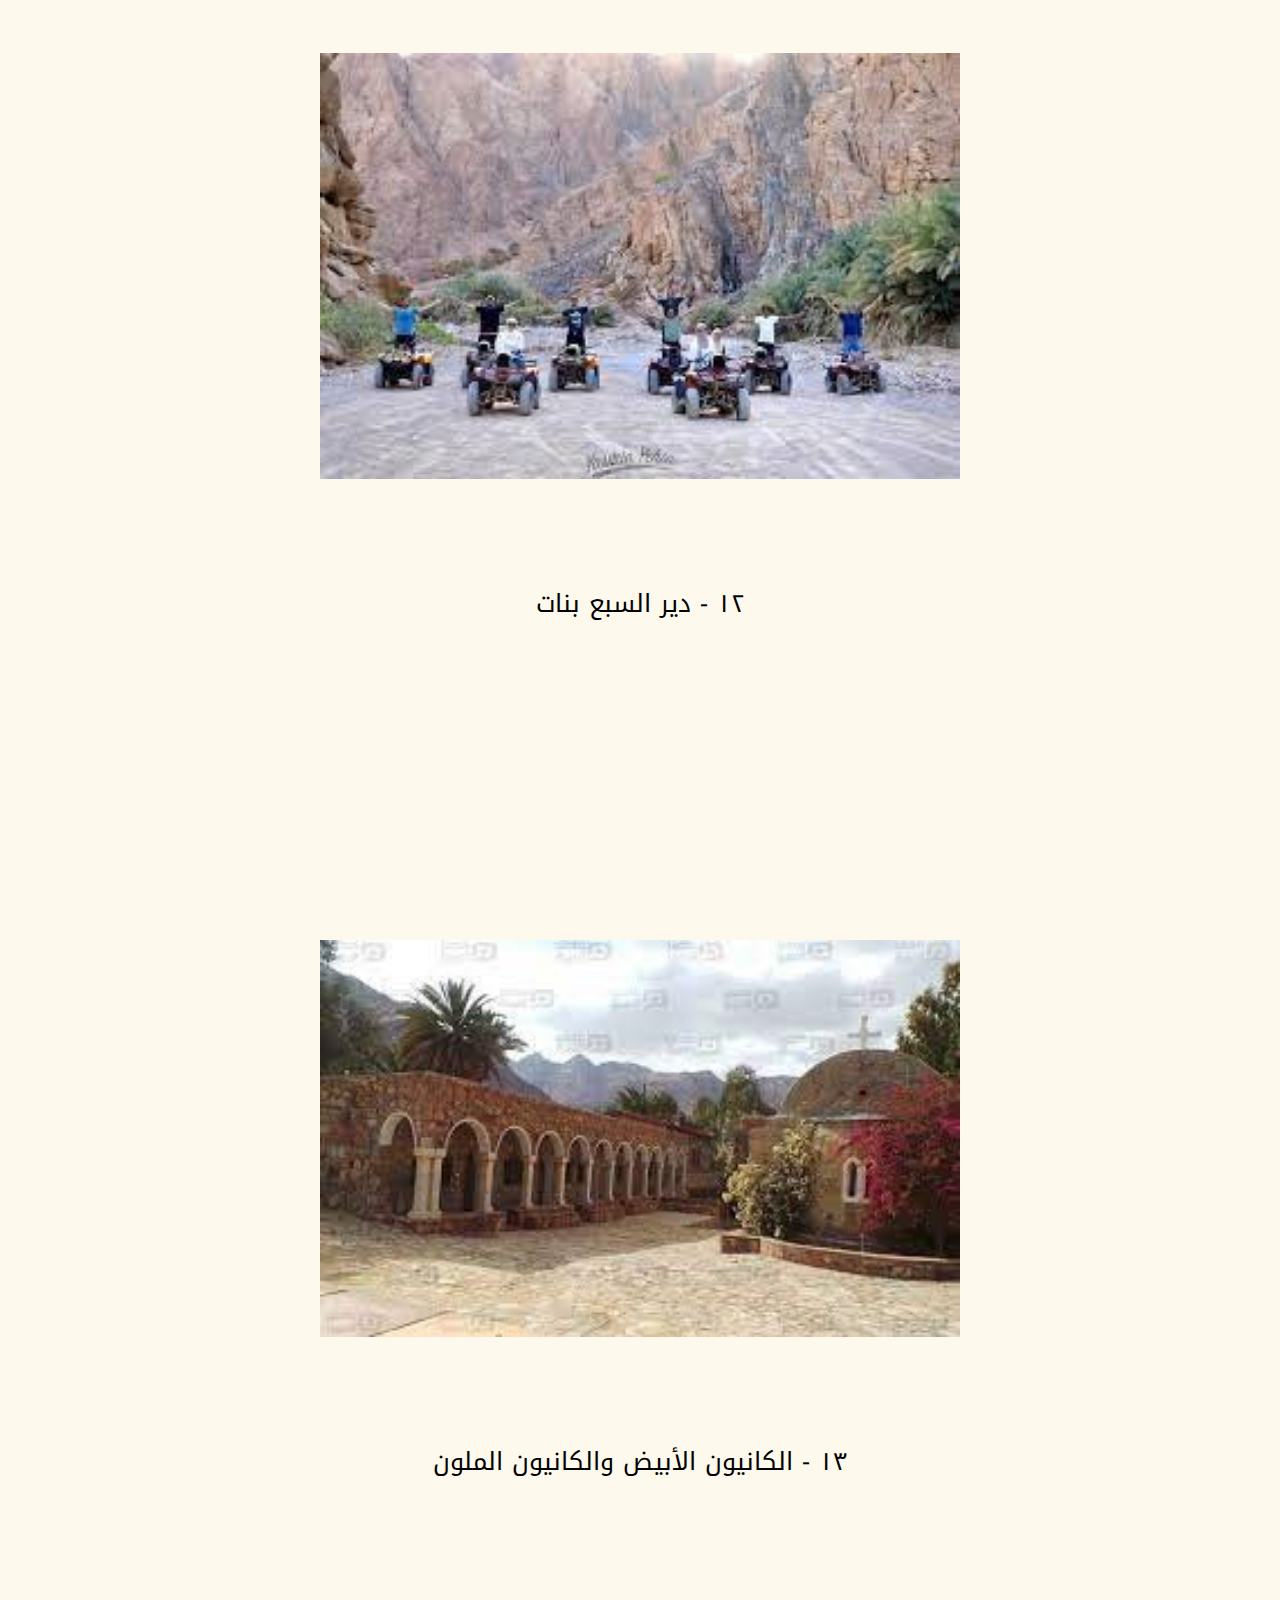
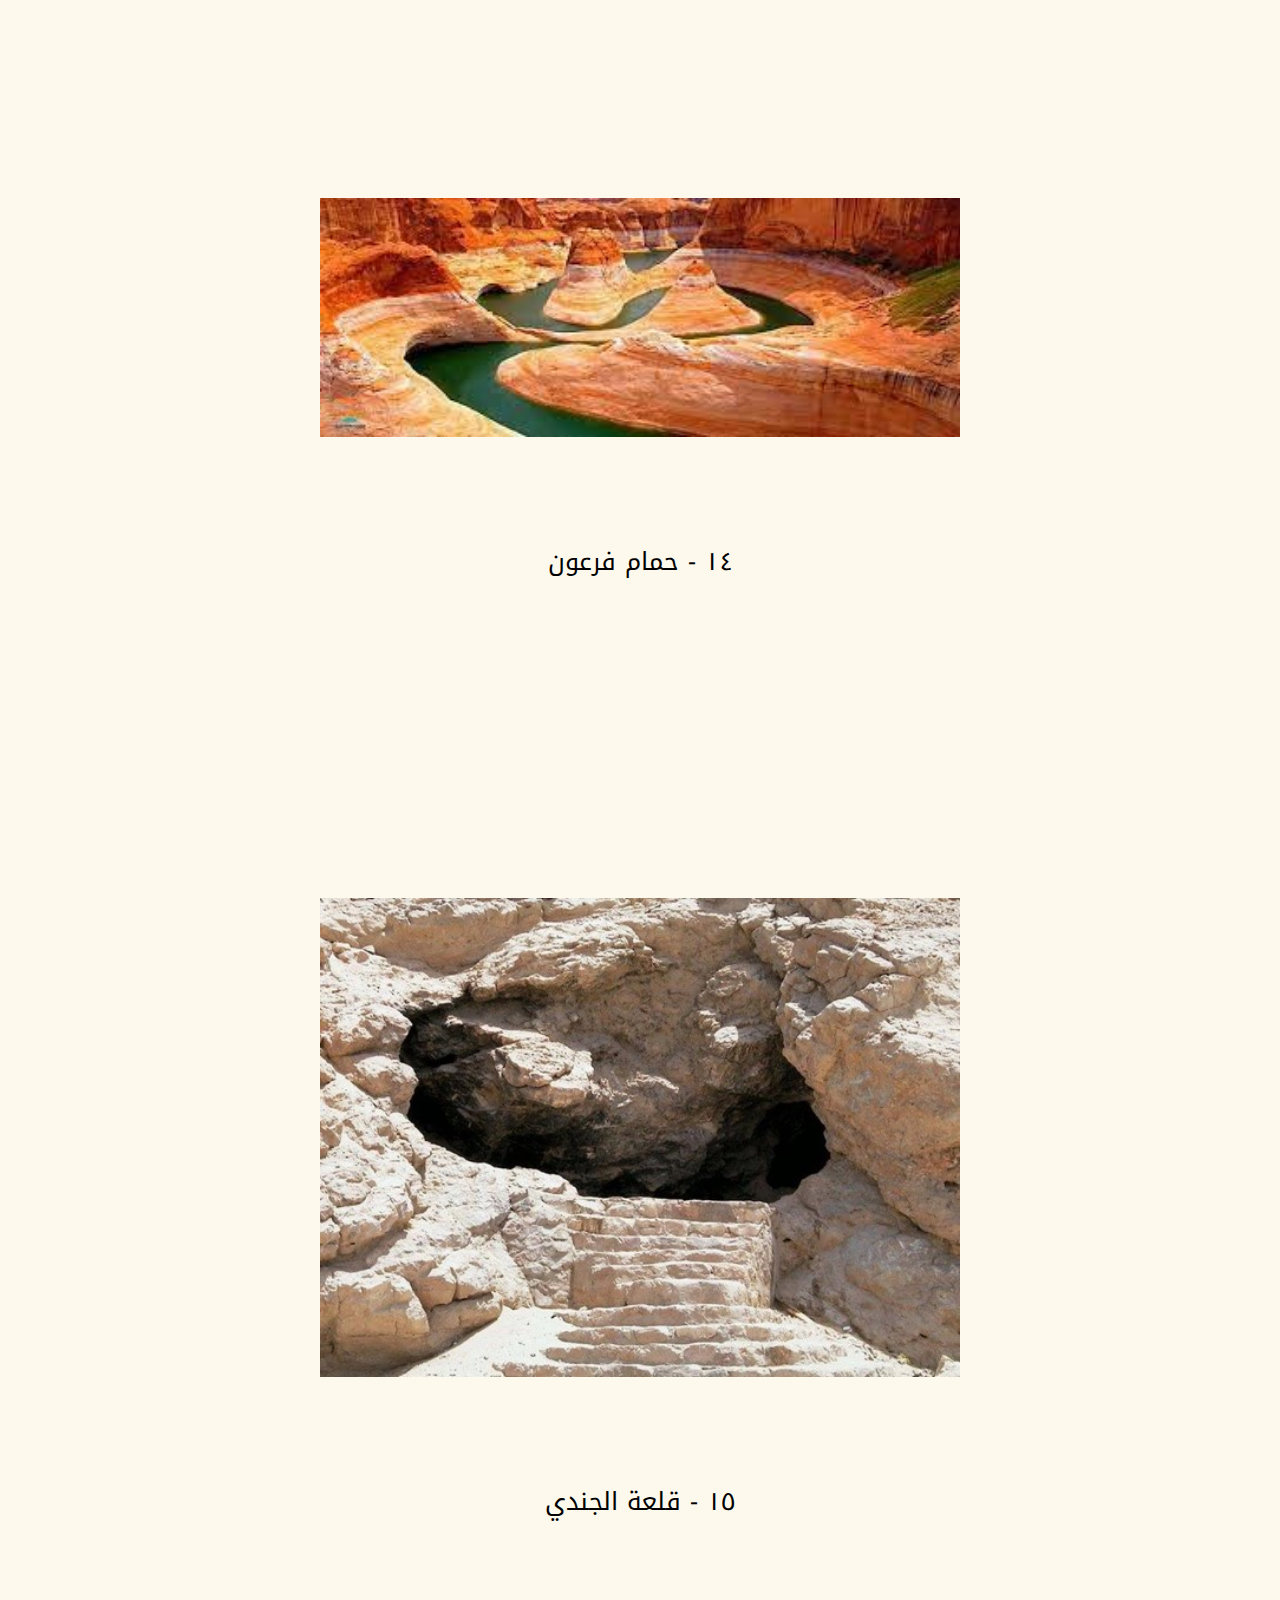
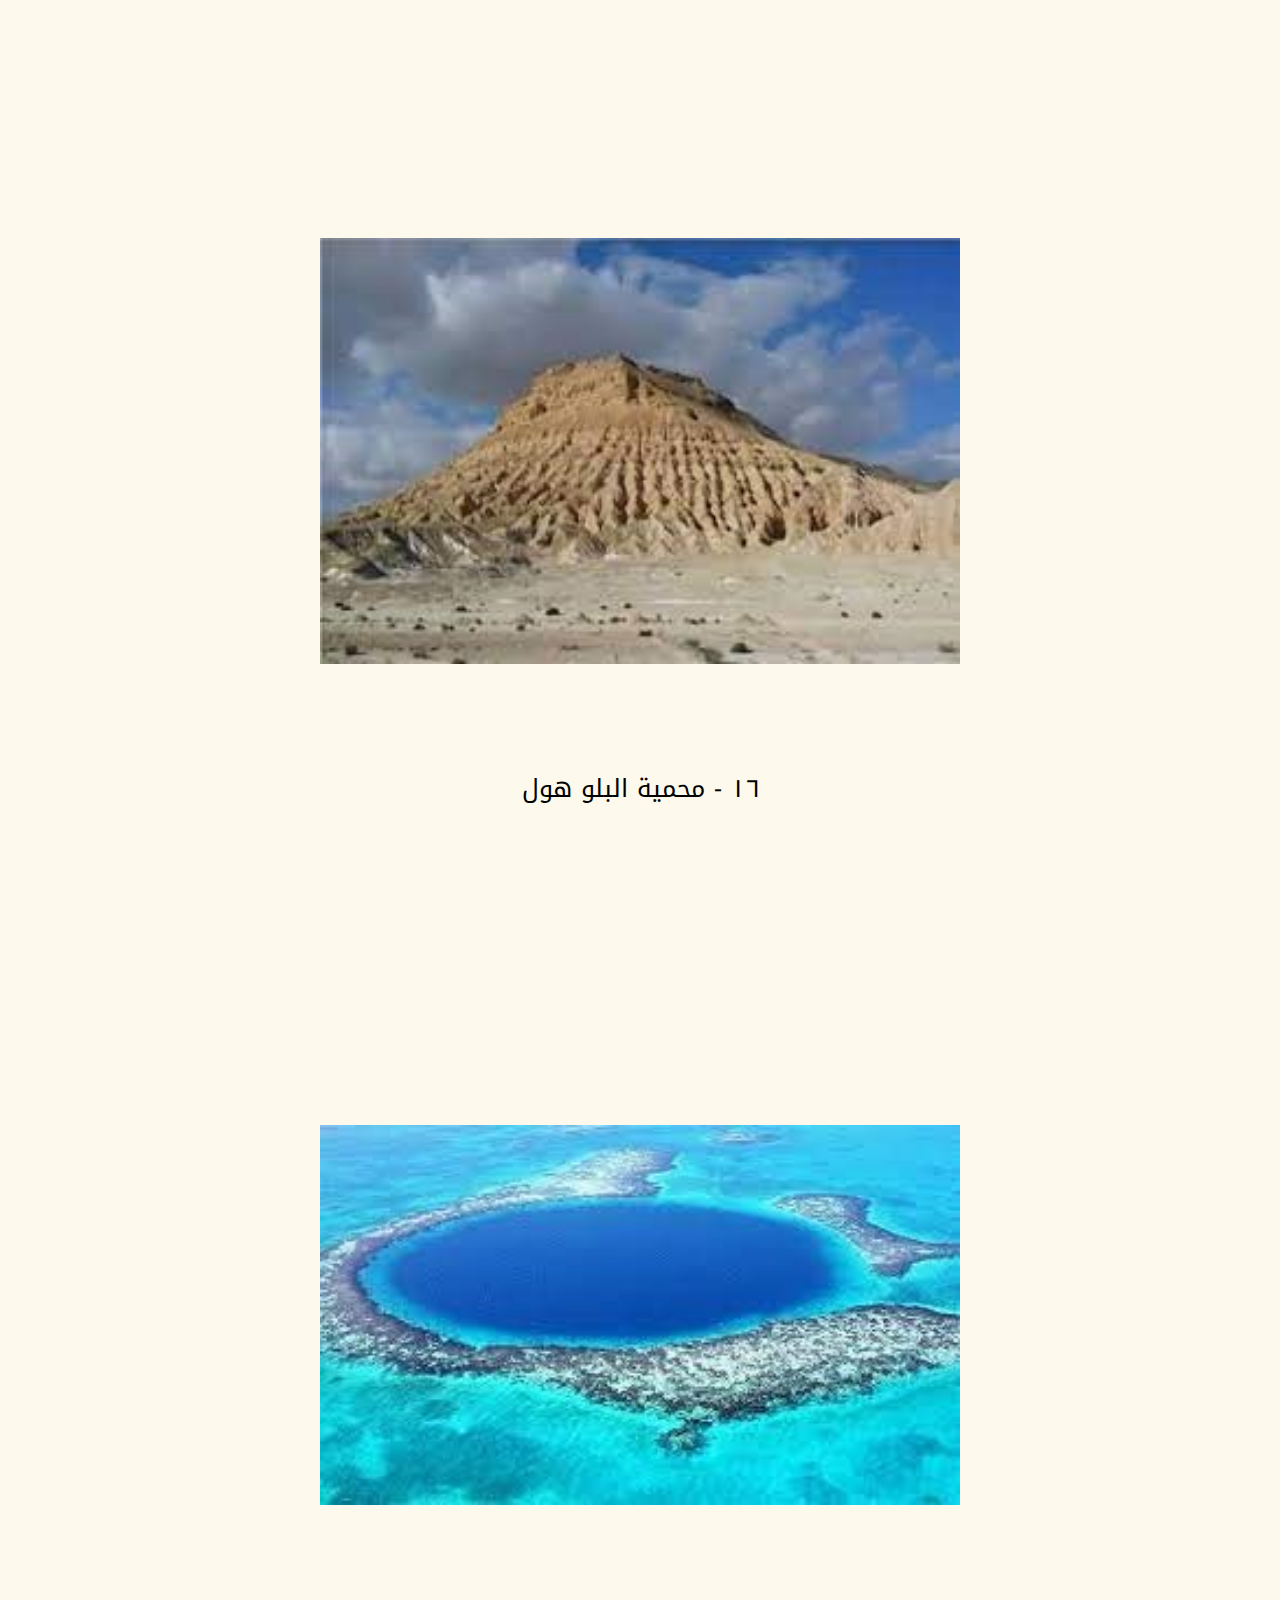
<file: Sinai.html>
<!DOCTYPE html>
<html lang="ar" dir="rtl">
<head>
    <meta name="viewport" content="with=device-width, initial-scale=1.0">
    <title>Tourism in Egypt</title>
    <link rel="stylesheet" href="style 5.css">
    <link rel="preconnect" href="https://fonts.googleapis.com">
<link rel="preconnect" href="https://fonts.gstatic.com" crossorigin>
<link href="https://fonts.googleapis.com/css2?family=Noto+Kufi+Arabic:wght@200;400;700&display=swap" rel="stylesheet">
    
</head>

<body>
    <section class= "header">
        <nav>
            <a href="index.html"><img src="./images/logo.png"></a>
            <div class="nav-links" id="navLinks">
                <img class="nntty" src="./images/xmark-solid.svg" onclick="hideMenu()">
                <ul>
                    <li><a href="index.html">الصفحة الرئيسية</a></li>
                    <li class=page2><a>المحافظات</a>
                    <ul class="sub-menu-1">
                        <ul>
                            <li><a href="Alexandria.html">الإسكندرية</a></li>
                            <li><a href="Cairo.html">القاهرة</a></li>
                            <li><a href="Luxor.html">الأقصر</a></li>
                            <li><a href="Aswan.html">أسوان</a></li>
                            <li><a href="Sinai.html">شمال سيناء</a></li>
                            <li><a href="Gharbiya.html">الغربية</a></li>
                            <li><a href="Matrouh.html">مطروح</a></li>
                        </ul>
                    </ul>
                    </li>
                </ul>
            </div>
            <img class="nnttyy" src="./images/bars-solid.svg" onclick="showMenu()">
        </nav>
        <div class="text-box">
    <h1>شمال سيناء</h1>
    <p>سيناء أرض الفيروز هي مكان مميز جداً ولها مكانة خاصة
</p>
    </div>
</section>
<section class="Tab2">
        <div class="TheText2">
            <h1>معالم محافظة شمال سيناء</h1>
            <p>١ - محمية نبق</p><iframe src="https://www.google.com/maps/embed?pb=!1m18!1m12!1m3!1d3518.8265014356143!2d34.443621825432324!3d28.121317207113414!2m3!1f0!2f0!3f0!3m2!1i1024!2i768!4f13.1!3m3!1m2!1s0x145353c84cbc390f%3A0xd6a00475736552c9!2z2YXYrdmF2YrYqSDZhtio2YI!5e0!3m2!1sar!2seg!4v1706919644861!5m2!1sar!2seg" width="400" height="300" style="border:0;" allowfullscreen="" loading="lazy" referrerpolicy="no-referrer-when-downgrade"></iframe>
    </div>
        <div><img src="./images/sodifsodi.jpeg" class="uio"></div>
        <div class="TText1"><p>أعلنت محمية طبيعية في عام 1992، مساحتها 600كم2 وتقع هذه المحمية على خليج العقبة في المنطقة ما بين

شرم الشيخ وذهب ووادي أم عدوي في جنوب سيناء .

وتبعد المحمية 35 كيلو متراً شمال شرم الشيخ.
</p></div>
    </section>
    <section class="Tab3"><div class="TheText2"><p>٢ - محمية رأس محمد</p><iframe src="https://www.google.com/maps/embed?pb=!1m18!1m12!1m3!1d3529.519934728492!2d34.180614625445166!3d27.793762521676385!2m3!1f0!2f0!3f0!3m2!1i1024!2i768!4f13.1!3m3!1m2!1s0x145323f1925aa68d%3A0xd286ed81c3549345!2z2YXYrdmF2YrYqSDYsdij2LMg2YXYrdmF2K8!5e0!3m2!1sar!2seg!4v1706919699794!5m2!1sar!2seg" width="400" height="300" style="border:0;" allowfullscreen="" loading="lazy" referrerpolicy="no-referrer-when-downgrade"></iframe></div>
        <div><img src="./images/dsvkjbb.jpeg" class="uio"></div>
        <div class="TText1"><p>محمية طبيعية مصرية في جنوب سيناء تحديدا على بعد 12 كم من شرم الشيخ. يجاور خليج العقبة - إلى الشرق وتجاور خليج السويس إلى الغرب</p></div>
</section>
    <section class="Tab3"><div class="TheText2"><p>٣ - منطقة رأس كاتى بمنطقه الهضبة</p><iframe src="https://www.google.com/maps/embed?pb=!1m18!1m12!1m3!1d451553.4884881042!2d34.88195822656249!3d27.847865199999998!2m3!1f0!2f0!3f0!3m2!1i1024!2i768!4f13.1!3m3!1m2!1s0x14533b019ab12dcf%3A0xedacbaa8923bdcb2!2sRas%20Katy!5e0!3m2!1sar!2seg!4v1706919777618!5m2!1sar!2seg" width="400" height="300" style="border:0;" allowfullscreen="" loading="lazy" referrerpolicy="no-referrer-when-downgrade"></iframe></div>
        <div><img src="./images/dfsggd.jpg" class="uio"></div>
</section>
    <section class="Tab3"><div class="TheText2"><p>٤ - ميناء دهب البحرى علي خليج العقبة</p><iframe src="https://www.google.com/maps/embed?pb=!1m18!1m12!1m3!1d1780293.0020077338!2d37.27416800625001!3d29.366342900000003!2m3!1f0!2f0!3f0!3m2!1i1024!2i768!4f13.1!3m3!1m2!1s0x15aa9d810f4f0d89%3A0xe98069af7aebd16f!2z2YXZitmG2KfYoSDYp9mE2LnZgtio2KkgLSBwb3J0IG9mIEFxYWJh!5e0!3m2!1sar!2seg!4v1706919824474!5m2!1sar!2seg" width="400" height="300" style="border:0;" allowfullscreen="" loading="lazy" referrerpolicy="no-referrer-when-downgrade"></iframe></div>
        <div><img src="./images/sdgsdgh.jpg" class="uio"></div>
        <div class="TText1"><p>تخطيطها مستطيل غير منتظم الأضلاع وأضلاعه الشمالي 40.50 م ، الجنوبي 32.20م الشرقي 55م الغربي 46.20م</p></div>
</section>
    <section class="Tab3"><div class="TheText2"><p>٥ - قلعة نوبيع بمنطقه الترابين</p><iframe src="https://www.google.com/maps/embed?pb=!1m18!1m12!1m3!1d223032.07477741534!2d34.99504235223338!3d29.13884268721616!2m3!1f0!2f0!3f0!3m2!1i1024!2i768!4f13.1!3m3!1m2!1s0x15aabb21d1da7fc7%3A0xacc9bd7d06d3e977!2sCastle%20Zaman!5e0!3m2!1sar!2seg!4v1706919934326!5m2!1sar!2seg" width="400" height="300" style="border:0;" allowfullscreen="" loading="lazy" referrerpolicy="no-referrer-when-downgrade"></iframe></div>
        <div><img src="./images/sdgsdhh.jpg" class="uio"></div>
        <div class="TText1"><p>للقلعة سور ومزاغل وباب كبير وداخل سورها بئر ماء وتقع علي بعد ميلين من معبد وادي العين شمالاً وهي المنطقة التي تسمي حالياً نويبع الترابين</p></div>
</section>
    <section class="Tab3"><div class="TheText2"><p>٦ - قلعة صلاح الدين بجزيرة فرعون</p><iframe src="https://www.google.com/maps/embed?pb=!1m18!1m12!1m3!1d223032.07477741534!2d34.99504235223338!3d29.13884268721616!2m3!1f0!2f0!3f0!3m2!1i1024!2i768!4f13.1!3m3!1m2!1s0x15000ad398efee33%3A0xd3012b1a1300b475!2z2YLZhNi52Kkg2LXZhNin2K0g2KfZhNiv2YrZhiDYp9mE2KjYrdix2YrYqQ!5e0!3m2!1sar!2seg!4v1706919946983!5m2!1sar!2seg" width="400" height="300" style="border:0;" allowfullscreen="" loading="lazy" referrerpolicy="no-referrer-when-downgrade"></iframe></div>
        <div><img src="./images/sdgfwaeg.jpg" class="uio"></div>
        <div class="TText1"><p>قرب طابا والتي يساعدها موقعها البحري على تدفق المجموعات السياحية إليها ، فضلاً عن توافر وسائل الوصول إليها</p></div>
</section>
    <section class="Tab3"><div class="TheText2"><p>٧ - منطقة سرابيط الخادم والمغارة ووادي النصب</p><iframe src="https://www.google.com/maps/embed?pb=!1m18!1m12!1m3!1d3488.3349929697815!2d33.461741625395234!3d29.036671365615284!2m3!1f0!2f0!3f0!3m2!1i1024!2i768!4f13.1!3m3!1m2!1s0x1454483fdcdc78b3%3A0x548b3c817920ec20!2z2LPYsdin2KjZiti3INin2YTYrtin2K_ZhQ!5e0!3m2!1sar!2seg!4v1706919974153!5m2!1sar!2seg" width="400" height="300" style="border:0;" allowfullscreen="" loading="lazy" referrerpolicy="no-referrer-when-downgrade"></iframe></div>
        <div><img src="./images/xcvbnsfn.jpg" class="uio"></div>
        <div class="TText1"><p>قع في جنوب غرب شبه جزيرة سيناء بجوار مدينة أبو زنيمة، وتبعد منطقة أبو زنيمة بنحو 80<br>
<br>
كيلو متراً عن رأس سدر .<br>
</p></div>
</section>
    <section class="Tab3"><div class="TheText2"><p>٨ - دير سانت كاترين وجبل موسى وجبل كاترين</p><iframe src="https://www.google.com/maps/embed?pb=!1m18!1m12!1m3!1d14023.98770310816!2d33.96557745882947!3d28.50974021747601!2m3!1f0!2f0!3f0!3m2!1i1024!2i768!4f13.1!3m3!1m2!1s0x145485210abc0239%3A0x41281dd36680e7b4!2z2KzYqNmEINmD2KfYqtix2YrZhg!5e0!3m2!1sar!2seg!4v1706920008347!5m2!1sar!2seg" width="400" height="300" style="border:0;" allowfullscreen="" loading="lazy" referrerpolicy="no-referrer-when-downgrade"></iframe></div>
        <div><img src="./images/dbsdh.jpg" class="uio"></div>
        <div class="TText1"><p>الإلهة حتحور<br>
<br>
دير سانت کاترین<br></p></div>
</section>
    <section class="Tab3"><div class="TheText2"><p>٩ - حمام موسى بالطور
</p><iframe src="https://www.google.com/maps/embed?pb=!1m18!1m12!1m3!1d3514.0493959016926!2d33.59894252542646!3d28.26651900060929!2m3!1f0!2f0!3f0!3m2!1i1024!2i768!4f13.1!3m3!1m2!1s0x1453908d42e7b4a9%3A0xe21cda9a4610954c!2z2K3Zhdin2YUg2YXZiNiz2Yk!5e0!3m2!1sar!2seg!4v1706920043383!5m2!1sar!2seg" width="400" height="300" style="border:0;" allowfullscreen="" loading="lazy" referrerpolicy="no-referrer-when-downgrade"></iframe></div>
        <div><img src="./images/sdbsdbhsd.jpg" class="uio"></div>
        <div class="TText1"><p>جبل موسى<br>
والذي يستخدم كعلاج لأمراض الروماتيزم والأمراض الجلدية<br>
عيون موسى وهي العيون التي تفجرت لنبي الله موسى وشعبه أثناء خروجهم من مصر عبر سينا<br>
</p></div>
</section>
    <section class="Tab3"><div class="TheText2"><p>١٠ - وادي سيل</p><iframe src="https://www.google.com/maps/embed?pb=!1m18!1m12!1m3!1d14327.933910594204!2d50.53006061030445!3d26.132081698370786!2m3!1f0!2f0!3f0!3m2!1i1024!2i768!4f13.1!3m3!1m2!1s0x3e49adfbfee3740d%3A0x214b38c48ec3e84f!2z2YjYp9iv2Yog2KfZhNiz2YrZhNiMINin2YTYsdmB2KfYudiMINin2YTYqNit2LHZitmG!5e0!3m2!1sar!2seg!4v1706920065350!5m2!1sar!2seg" width="400" height="300" style="border:0;" allowfullscreen="" loading="lazy" referrerpolicy="no-referrer-when-downgrade"></iframe></div>
        <div><img src="./images/sdbsdhb.jpg" class="uio"></div>
</section>
    <section class="Tab3"><div class="TheText2"><p>١١ - وادي جنى
</p><iframe src="https://www.google.com/maps/embed?pb=!1m18!1m12!1m3!1d3508.386769091733!2d34.461515725419595!3d28.437755092900858!2m3!1f0!2f0!3f0!3m2!1i1024!2i768!4f13.1!3m3!1m2!1s0x1454b3ecded1897f%3A0x171e00fbdca81667!2zV2FkeSBHZW5heSDZiNin2K_ZiiDYrNmG2Yo!5e0!3m2!1sar!2seg!4v1706920092681!5m2!1sar!2seg" width="400" height="300" style="border:0;" allowfullscreen="" loading="lazy" referrerpolicy="no-referrer-when-downgrade"></iframe></div>
        <div><img src="./images/xcfbsdfhb.jpg" class="uio"></div>
</section>
    <section class="Tab3"><div class="TheText2"><p>١٢ -  دير السبع بنات
</p><iframe src="https://www.google.com/maps/embed?pb=!1m18!1m12!1m3!1d3499.474517150533!2d33.63694542540874!3d28.70536178077134!2m3!1f0!2f0!3f0!3m2!1i1024!2i768!4f13.1!3m3!1m2!1s0x145465550f579155%3A0x88d7dd819f18e130!2sMonastery%20of%20the%20Seven%20Virgins!5e0!3m2!1sar!2seg!4v1706920118599!5m2!1sar!2seg" width="400" height="300" style="border:0;" allowfullscreen="" loading="lazy" referrerpolicy="no-referrer-when-downgrade"></iframe></div>
        <div><img src="./images/xfnfdxnx.jpg" class="uio"></div>
</section>
    <section class="Tab3"><div class="TheText2"><p>١٣ - الكانيون الأبيض والكانيون الملون</p><iframe src="https://www.google.com/maps/embed?pb=!1m18!1m12!1m3!1d223014.23486655508!2d34.87828171328123!3d29.147062499999993!2m3!1f0!2f0!3f0!3m2!1i1024!2i768!4f13.1!3m3!1m2!1s0x15aaca2c20c92833%3A0xca9ebb77c44d1fa6!2z2KfZhNin2K7Yr9mI2K8g2KfZhNmF2YTZiNmG!5e0!3m2!1sar!2seg!4v1706920161957!5m2!1sar!2seg" width="400" height="300" style="border:0;" allowfullscreen="" loading="lazy" referrerpolicy="no-referrer-when-downgrade"></iframe></div>
        <div><img src="./images/cvndfbdf.jpg" class="uio"></div>
</section>
    <section class="Tab3"><div class="TheText2"><p>١٤ - حمام فرعون
</p><iframe src="https://www.google.com/maps/embed?pb=!1m18!1m12!1m3!1d13931.577011044417!2d32.975577558378376!3d29.19724008729113!2m3!1f0!2f0!3f0!3m2!1i1024!2i768!4f13.1!3m3!1m2!1s0x1456845e30d64b9b%3A0x604fa3f77980d4d0!2z2K3Zhdin2YUg2YHYsdi52YjZhg!5e0!3m2!1sar!2seg!4v1706920186341!5m2!1sar!2seg" width="400" height="300" style="border:0;" allowfullscreen="" loading="lazy" referrerpolicy="no-referrer-when-downgrade"></iframe></div>
        <div><img src="./images/dsbsfnsn.jpg" class="uio"></div>
</section>
    <section class="Tab3"><div class="TheText2"><p>١٥ - قلعة الجندي</p><iframe src="https://www.google.com/maps/embed?pb=!1m18!1m12!1m3!1d3460.4523575848343!2d33.132601725361155!3d29.85122552770123!2m3!1f0!2f0!3f0!3m2!1i1024!2i768!4f13.1!3m3!1m2!1s0x1455fe83d3c9308d%3A0x14056f9c3631744b!2z2YLZhNi52Kkg2KfZhNis2YbYr9mK!5e0!3m2!1sar!2seg!4v1706920220980!5m2!1sar!2seg" width="400" height="300" style="border:0;" allowfullscreen="" loading="lazy" referrerpolicy="no-referrer-when-downgrade"></iframe></div>
        <div><img src="./images/xsfnsfns.jpg" class="uio"></div>
</section>
    <section class="Tab3"><div class="TheText2"><p>١٦ - محمية البلو هول</p><iframe src="https://www.google.com/maps/embed?pb=!1m18!1m12!1m3!1d112124.71817580971!2d34.68122515664063!3d28.572842200000014!2m3!1f0!2f0!3f0!3m2!1i1024!2i768!4f13.1!3m3!1m2!1s0x15ab3587a7583d69%3A0x39f5b5cfc6f1bb2f!2sBlue%20Hole%20of%20Dahab!5e0!3m2!1sar!2seg!4v1706920260785!5m2!1sar!2seg" width="400" height="300" style="border:0;" allowfullscreen="" loading="lazy" referrerpolicy="no-referrer-when-downgrade"></iframe></div>
        <div><img src="./images/dfndfxvb.jpg" class="uio"></div>
</section>
    <section class="Tab3"><div class="TheText2"><p>١٧ - محمية أبو جالوم
</p><iframe src="https://www.google.com/maps/embed?pb=!1m18!1m12!1m3!1d3498.581301727618!2d34.62798362540768!3d28.732056379555825!2m3!1f0!2f0!3f0!3m2!1i1024!2i768!4f13.1!3m3!1m2!1s0x15ab2ef18d1162bf%3A0x9156ca3498d4f8a1!2z2YXYrdmF2YrYqSDYo9io2Ygg2KzYp9mE2YjZhSwg2LPZitmG2KfYodiMINmF2LXYsQ!5e0!3m2!1sar!2seg!4v1706920288365!5m2!1sar!2seg" width="400" height="300" style="border:0;" allowfullscreen="" loading="lazy" referrerpolicy="no-referrer-when-downgrade"></iframe></div>
        <div><img src="./images/dfnvnbdfn.jpg" class="uio"></div>
</section>
    <section class="Tab3"><div class="TheText2"><p>١٨ -  وادي الوشواش</p><iframe src="https://www.google.com/maps/embed?pb=!1m18!1m12!1m3!1d3484.0857022916744!2d34.64771722538998!3d29.162146659835244!2m3!1f0!2f0!3f0!3m2!1i1024!2i768!4f13.1!3m3!1m2!1s0x15aac82b8e1c030f%3A0xb5663ee24a571ce6!2zV2FkaSBFbCBXZXNod2FzaCAtINmI2KfYr9mKINin2YTZiNi02YjYp9i0!5e0!3m2!1sar!2seg!4v1706920312791!5m2!1sar!2seg" width="400" height="300" style="border:0;" allowfullscreen="" loading="lazy" referrerpolicy="no-referrer-when-downgrade"></iframe></div>
        <div><img src="./images/xcbdsfnds.jpg" class="uio"></div>
</section>
    <section class="Tab3"><div class="TheText2"><p>١٩ - جبل التيه
</p><iframe src="https://www.google.com/maps/embed?pb=!1m18!1m12!1m3!1d13938.290209153609!2d33.54696645841118!3d29.147795696736587!2m3!1f0!2f0!3f0!3m2!1i1024!2i768!4f13.1!3m3!1m2!1s0x14544ca57ec0b0bf%3A0x641fdd0a7de15b15!2sJabal%20at%20Tih!5e0!3m2!1sar!2seg!4v1706920338036!5m2!1sar!2seg" width="400" height="300" style="border:0;" allowfullscreen="" loading="lazy" referrerpolicy="no-referrer-when-downgrade"></iframe></div>
        <div><img src="./images/xfndfnds.jpg" class="uio"></div>
</section>
    <section class="Tab3"><div class="TheText2"><p>٢٠- وادي غزالة</p><iframe src="https://www.google.com/maps/embed?pb=!1m18!1m12!1m3!1d3471.201467187076!2d34.085588225374295!3d29.53962664231393!2m3!1f0!2f0!3f0!3m2!1i1024!2i768!4f13.1!3m3!1m2!1s0x1455668b85eaf633%3A0x9fc34b8c2788b6e5!2z2YjYp9iv2Yog2LrYstin2YTZhw!5e0!3m2!1sar!2seg!4v1706920358606!5m2!1sar!2seg" width="400" height="300" style="border:0;" allowfullscreen="" loading="lazy" referrerpolicy="no-referrer-when-downgrade"></iframe></div>
        <div><img src="./images/cvbdsfnsd.jpg" class="uio"></div>
</section>
    <section class="Tab3"><div class="TheText2"><p>٢١ - جبل الطور</p><iframe src="https://www.google.com/maps/embed?pb=!1m18!1m12!1m3!1d7010.013014289276!2d33.980465110354515!3d28.539524128047997!2m3!1f0!2f0!3f0!3m2!1i1024!2i768!4f13.1!3m3!1m2!1s0x1454855532dfc1cf%3A0x8f6d107a766ebf7!2z2KzYqNmEINmF2YjYs9mJ!5e0!3m2!1sar!2seg!4v1706920393797!5m2!1sar!2seg" width="400" height="300" style="border:0;" allowfullscreen="" loading="lazy" referrerpolicy="no-referrer-when-downgrade"></iframe></div>
        <div><img src="./images/cvndfndn.jpg" class="uio"></div>
</section>
    <section class="Tab3"><div class="TheText2"><p>٢٢ - جبل الخديوي عباس الأول</p><iframe src="https://www.google.com/maps/embed?pb=!1m18!1m12!1m3!1d3504.320353473768!2d33.92052122541468!3d28.560141487365986!2m3!1f0!2f0!3f0!3m2!1i1024!2i768!4f13.1!3m3!1m2!1s0x14548f631e9e7179%3A0x9c054c943e328e3c!2z2KzYqNmEINi52KjYp9iz!5e0!3m2!1sar!2seg!4v1706920418517!5m2!1sar!2seg" width="400" height="300" style="border:0;" allowfullscreen="" loading="lazy" referrerpolicy="no-referrer-when-downgrade"></iframe></div>
        <div><img src="./images/dfvbndfn.jpg" class="uio"></div>
</section>
    
        <section class="Tab3"><div class="TheText2"><p>٢٣ - كانيون سلامة
</p><iframe src="https://www.google.com/maps/embed?pb=!1m18!1m12!1m3!1d3492.3354824123835!2d34.482401325400055!3d28.918088771057626!2m3!1f0!2f0!3f0!3m2!1i1024!2i768!4f13.1!3m3!1m2!1s0x14552b356fdfa86f%3A0x7320d974c1686ddc!2z2LPZhNin2YXZhyDZg9in2YbZitmI2YY!5e0!3m2!1sar!2seg!4v1706920442831!5m2!1sar!2seg" width="400" height="300" style="border:0;" allowfullscreen="" loading="lazy" referrerpolicy="no-referrer-when-downgrade"></iframe></div>
            <div><img src="./images/vnvdfns.jpg" class="uio"></div>
</section>
        <section class="Tab3"><div class="TheText2"><p>٢٤ - واحة عين حضرة</p><iframe src="https://www.google.com/maps/embed?pb=!1m18!1m12!1m3!1d3493.0819732117748!2d34.425406425401!3d28.89591207207323!2m3!1f0!2f0!3f0!3m2!1i1024!2i768!4f13.1!3m3!1m2!1s0x1454d5fcde246927%3A0xd7b4eb14de786d95!2z2YjYp9it2Kkg2LnZitmGINit2LbYsdmH!5e0!3m2!1sar!2seg!4v1706920466182!5m2!1sar!2seg" width="400" height="300" style="border:0;" allowfullscreen="" loading="lazy" referrerpolicy="no-referrer-when-downgrade"></iframe></div>
            <div><img src="./images/xfndfndnm.jpg" class="uio"></div>
</section>
        <section class="Tab3"><div class="TheText2"><p>٢٥ - الكاتدرال السماوية
</p><iframe src="https://www.google.com/maps/embed?pb=!1m18!1m12!1m3!1d3526.4530231661315!2d34.297986325441535!3d27.888068017499204!2m3!1f0!2f0!3f0!3m2!1i1024!2i768!4f13.1!3m3!1m2!1s0x145339bf216b03d9%3A0xe2985ff26139ff39!2sThe%20Heavenly%20Cathedral!5e0!3m2!1sar!2seg!4v1706920493898!5m2!1sar!2seg" width="400" height="300" style="border:0;" allowfullscreen="" loading="lazy" referrerpolicy="no-referrer-when-downgrade"></iframe></div>
            <div><img src="./images/vcncfgn.jpg" class="uio"></div>
</section>
        <section class="Tab3"><div class="TheText2"><p>٢٦ - مسجد المصطفي</p><iframe src="https://www.google.com/maps/embed?pb=!1m18!1m12!1m3!1d3526.309514892936!2d34.30221022544137!3d27.89247361730371!2m3!1f0!2f0!3f0!3m2!1i1024!2i768!4f13.1!3m3!1m2!1s0x14533997c769b72b%3A0x3cd111a75cbd3ce2!2z2YXYs9is2K8g2KfZhNmF2LXYt9mB2Yk!5e0!3m2!1sar!2seg!4v1706920519267!5m2!1sar!2seg" width="400" height="300" style="border:0;" allowfullscreen="" loading="lazy" referrerpolicy="no-referrer-when-downgrade"></iframe></div>
            <div><img src="./images/fdbdfnnd.jpg" class="uio"></div>
</section>
        <section class="Tab3"><div class="TheText2"><p>٢٧ - نافورة سوهو اسكوير الراقصة</p><iframe src="https://www.google.com/maps/embed?pb=!1m18!1m12!1m3!1d3524.015638087322!2d34.396551425438496!3d27.962807314179656!2m3!1f0!2f0!3f0!3m2!1i1024!2i768!4f13.1!3m3!1m2!1s0x145349a3a44c0855%3A0x7162aeb1666214c2!2sSoho%20Square%20Dancing%20Fountain!5e0!3m2!1sar!2seg!4v1706920545615!5m2!1sar!2seg" width="400" height="300" style="border:0;" allowfullscreen="" loading="lazy" referrerpolicy="no-referrer-when-downgrade"></iframe></div>
            <div><img src="./images/dfndfndn.jpg" class="uio"></div>
</section>
        <section class="Tab3"><div class="TheText2"><p>٢٨ - مسجد الصحابة
</p><iframe src="https://www.google.com/maps/embed?pb=!1m18!1m12!1m3!1d3527.161789244041!2d34.298460825442305!3d27.866300018464425!2m3!1f0!2f0!3f0!3m2!1i1024!2i768!4f13.1!3m3!1m2!1s0x14533a2fadcd5449%3A0x5d44adb200d4f8b2!2z2YXYs9is2K8g2KfZhNi12K3Yp9io2Kk!5e0!3m2!1sar!2seg!4v1706920569976!5m2!1sar!2seg" width="400" height="300" style="border:0;" allowfullscreen="" loading="lazy" referrerpolicy="no-referrer-when-downgrade"></iframe></div>
            <div><img src="./images/cfbsdfbsn.jpg" class="uio"></div>
</section>
        <section class="Tab3"><div class="TheText2"><p>٢٩ - شاطئ خليج السويس</p><iframe src="https://www.google.com/maps/embed?pb=!1m18!1m12!1m3!1d888344.2751929852!2d33.153914375577!3d29.57184415927253!2m3!1f0!2f0!3f0!3m2!1i1024!2i768!4f13.1!3m3!1m2!1s0x1456372e072fe3d7%3A0x1dd2f2c1f7fb1286!2z2LTYp9i32KYg2KfZhNiz2YjZitizINin2YTYudin2YU!5e0!3m2!1sar!2seg!4v1706920593554!5m2!1sar!2seg" width="400" height="300" style="border:0;" allowfullscreen="" loading="lazy" referrerpolicy="no-referrer-when-downgrade"></iframe></div>
            <div><img src="./images/fnfndfnh.jpg" class="uio"></div>
            <div class="TText1"><p>فإنه يمتد بطول الساحل الشرقي للخليج شاملاً مناطق رأس مسلة ورأس سدر ورأس مطارمة والطور
</p></div>
</section>
        <section class="Tab3"><div class="TheText2"><p>٣٠ - شاطئ القمر بالطور
</p><iframe src="https://www.google.com/maps/embed?pb=!1m18!1m12!1m3!1d14059.886755687907!2d33.616286559004415!3d28.238538968146617!2m3!1f0!2f0!3f0!3m2!1i1024!2i768!4f13.1!3m3!1m2!1s0x145391789ea3c9fb%3A0x91f48ceb83af3f07!2z2LTYp9i32KYg2KfZhNmC2YXYsQ!5e0!3m2!1sar!2seg!4v1706920616898!5m2!1sar!2seg" width="400" height="300" style="border:0;" allowfullscreen="" loading="lazy" referrerpolicy="no-referrer-when-downgrade"></iframe></div>
            <div><img src="./images/cfndfnd.jpg" class="uio"></div>
            <div class="TText1"><p>هو عبارة عن لسان ممتد لداخل المياه وله شاطئ رملي ناعم ويمكن من عنده إلقاء نظرة بانوراميه على مدينة الطور بكاملها</p></div>
</section>
        <section class="Tab3"><div class="TheText2"><p>٣١ - منطقة تل المشربة بدهب
</p></div>
            <div><img src="./images/dfndfhj.jpg" class="uio"></div>
            <div class="TText1"><p>من عصر الأنباط من القرن الثاني والأول قبل الميلاد الخدمة حركة التجارة بين الشرق والغرب عبر سينا</p></div>
</section>
        <section class="Tab3"><div class="TheText2"><p>٣٢ - قبرا النبي صالح وهارون</p><iframe src="https://www.google.com/maps/embed?pb=!1m18!1m12!1m3!1d1795382.7209870722!2d36.08163842634876!3d28.49138355073264!2m3!1f0!2f0!3f0!3m2!1i1024!2i768!4f13.1!3m3!1m2!1s0x14548f5ef54665eb%3A0x6e32ed7585147e3c!2z2YXZgtin2KjYsSDYp9mE2YbYqNmKINmH2KfYsdmI2YY!5e0!3m2!1sar!2seg!4v1706920715533!5m2!1sar!2seg" width="400" height="300" style="border:0;" allowfullscreen="" loading="lazy" referrerpolicy="no-referrer-when-downgrade"></iframe></div>
            <div><img src="./images/fdgmndgm.jpg" class="uio"></div>
</section>
    
    </body>
    <script>
var navLinks = document.getElementById("navLinks");
    function showMenu(){
        navLinks.style.right = "0";
    }
    function hideMenu(){
        navLinks.style.right = "-200px";
    }

</script>
</html>
</file>
<file: style 7.css>
*{
    margin: 0;
    padding: 0;
    font-family: 'Noto Kufi Arabic', sans-serif;
    box-sizing: border-box;
    direction: rtl
}
.header{
    min-height: 100vh;
    width: 100%;
    background-image: linear-gradient(rgba(4,9,30,0.7),rgba(4,9,30,0.7)),url('./images/seogejsiihgs.jpeg');
    background-position: center;
    background-size: cover;
    position: relative;
}
nav{
    display: flex;
    padding: 2% 6%;
    justify-content: space-between;
    align-items: center;

}
nav img{
    width: 150px;
}
.nav-links{
    flex: 1;
    text-align: right;
}
.nav-links ul li{
    list-style: none;
    display: inline-block;
    padding: 8px 12px;
    position: relative;
}
.nav-links ul li a{
    color: #fff;
    text-decoration: none;
    font-size: 13px;
}
.nav-links ul li::after{
    content: '';
    width: 0%;
    height: 2px;
    background: #f44336;
    display: block;
    margin: auto;
    transition: 0.5s;
}
.nav-links ul li:hover::after{
    width: 100%
}
.sub-menu-1 {
  display: none;
  position: absolute;
  background-color: #0b1952;
  min-width: 160px;
  box-shadow: 0px 8px 16px 0px rgba(0,0,0,0.2);
  z-index: 1;
  right: 0;
}
.sub-menu-1 a {
  color: black;
  padding: 12px 16px;
  text-decoration: none;
  display: block;
}
.page2:hover .sub-menu-1 {display: block;}
}
.page2 a{
    color: #fff
}
.page2{
    cursor: default
}
.text-box{
    width: 90%;
    color: #fff;
    position: absolute;
    top: 50%;
    left: 50%;
    transform: translate(-50%,-50%);
    text-align: center;
}
.text-box h1{
    font-size: 62px;
}
.text-box p{
    margin: 10px 0 40px;
    font-size: 14px;
    color: #fff;
}
.TheText2 {
    width: 80%;
    margin: auto;
    text-align: center;
    padding-top: 100px;
}
.TheText2 h1{
    font-size: 36px;
    font-weight: 600;
}
.TheText2 p{
    font-size: 25px;
    font-weight: 400;
    line-height: 22px;
    padding: 14px;
    padding-bottom: 15px;
}
.Tab2 {
    background-image: linear-gradient(rgba(247,236,193,0.3),rgba(247,236,193,0.3))
}
.row {
    margin-top: 5%;
    justify-content: center;
    display: flex;
}
.Text-row {
    flex-basis: 70%;
    background: #fff3f3;
    border-radius: 10px;
    margin-bottom: 5%;
    padding: 5px 12px;
    box-sizing: border-box;
    transition: 0.5;
}
.Text-row:hover {
    box-shadow: 0 0 20px 0px rgba(0,0,0,0.2)
}
.Text-row p {
    font-size: 15px
}
.uio{
    display: flex;
    justify-content: center;
    width: 50%;
    margin: auto;
}
.TText1{
    padding-right: 80px;
    padding-left: 80px;
    padding-top: 35px;
}
.Tab3 {
    background-image: linear-gradient(rgba(247,236,193,0.3),rgba(247,236,193,0.3))
}
.nnttyy {
    display: none
}
.nntty {
    display: none
}

@media(max-width: 700px) {
    .text-box h1{
    font-size: 30px;
}
    .nav-links ul li{
        display: block
    }
    .nav-links {
        position: absolute;
        background: #f44336;
        height: 100vh;
        width: 200px;
        top: 0;
        right: -200px;
        text-align: left;
        z-index: 2;
        transition: 1s;
    }
    .sub-menu-1 {
        display: block;
        background: #f44336;
        }
    .sub-menu-1 a {
        display: block;
    }
    .nnttyy {
        display: block;
        width: 10%;
        cursor: pointer;
        }
    .nntty {
    display: block;
        width: 15%;
        cursor: pointer;
        }
    
}
</file>
<file: style 3.css>
*{
    margin: 0;
    padding: 0;
    font-family: 'Noto Kufi Arabic', sans-serif;
    box-sizing: border-box;
    direction: rtl
}
.header{
    min-height: 100vh;
    width: 100%;
    background-image: linear-gradient(rgba(4,9,30,0.7),rgba(4,9,30,0.7)),url('./images/Main222.jpg');
    background-position: center;
    background-size: cover;
    position: relative;
}
nav{
    display: flex;
    padding: 2% 6%;
    justify-content: space-between;
    align-items: center;

}
nav img{
    width: 150px;
}
.nav-links{
    flex: 1;
    text-align: right;
}
.nav-links ul li{
    list-style: none;
    display: inline-block;
    padding: 8px 12px;
    position: relative;
}
.nav-links ul li a{
    color: #fff;
    text-decoration: none;
    font-size: 13px;
}
.nav-links ul li::after{
    content: '';
    width: 0%;
    height: 2px;
    background: #f44336;
    display: block;
    margin: auto;
    transition: 0.5s;
}
.nav-links ul li:hover::after{
    width: 100%
}
.sub-menu-1 {
  display: none;
  position: absolute;
  background-color: #0b1952;
  min-width: 160px;
  box-shadow: 0px 8px 16px 0px rgba(0,0,0,0.2);
  z-index: 1;
  right: 0;
}
.sub-menu-1 a {
  color: black;
  padding: 12px 16px;
  text-decoration: none;
  display: block;
}
.page2:hover .sub-menu-1 {display: block;}
}
.page2 a{
    color: #fff
}
.page2{
    cursor: default
}
.text-box{
    width: 90%;
    color: #fff;
    position: absolute;
    top: 50%;
    left: 50%;
    transform: translate(-50%,-50%);
    text-align: center;
}
.text-box h1{
    font-size: 62px;
}
.text-box p{
    margin: 10px 0 40px;
    font-size: 14px;
    color: #fff;
}
.TheText2 {
    width: 80%;
    margin: auto;
    text-align: center;
    padding-top: 100px;
}
.TheText2 h1{
    font-size: 36px;
    font-weight: 600;
}
.TheText2 p{
    font-size: 25px;
    font-weight: 400;
    line-height: 22px;
    padding: 14px;
    padding-bottom: 15px;
}
.Tab2 {
    background-image: linear-gradient(rgba(247,236,193,0.3),rgba(247,236,193,0.3))
}
.row {
    margin-top: 5%;
    justify-content: center;
    display: flex;
}
.Text-row {
    flex-basis: 70%;
    background: #fff3f3;
    border-radius: 10px;
    margin-bottom: 5%;
    padding: 5px 12px;
    box-sizing: border-box;
    transition: 0.5;
}
.Text-row:hover {
    box-shadow: 0 0 20px 0px rgba(0,0,0,0.2)
}
.Text-row p {
    font-size: 15px
}
.uio{
    display: flex;
    justify-content: center;
    width: 50%;
    margin: auto;
}
.TText1{
    padding-right: 80px;
    padding-left: 80px;
    padding-top: 35px;
}
.Tab3 {
    background-image: linear-gradient(rgba(247,236,193,0.3),rgba(247,236,193,0.3))
}
.nnttyy {
    display: none
}
.nntty {
    display: none
}

@media(max-width: 700px) {
    .text-box h1{
    font-size: 30px;
}
    .nav-links ul li{
        display: block
    }
    .nav-links {
        position: absolute;
        background: #f44336;
        height: 100vh;
        width: 200px;
        top: 0;
        right: -200px;
        text-align: left;
        z-index: 2;
        transition: 1s;
    }
    .sub-menu-1 {
        display: block;
        background: #f44336;
        }
    .sub-menu-1 a {
        display: block;
    }
    .nnttyy {
        display: block;
        width: 10%;
        cursor: pointer;
        }
    .nntty {
    display: block;
        width: 15%;
        cursor: pointer;
        }
}
</file>
<file: style 5.css>
*{
    margin: 0;
    padding: 0;
    font-family: 'Noto Kufi Arabic', sans-serif;
    box-sizing: border-box;
    direction: rtl
}
.header{
    min-height: 100vh;
    width: 100%;
    background-image: linear-gradient(rgba(4,9,30,0.7),rgba(4,9,30,0.7)),url('./images/dgdfhd.jpg');
    background-position: center;
    background-size: cover;
    position: relative;
}
nav{
    display: flex;
    padding: 2% 6%;
    justify-content: space-between;
    align-items: center;

}
nav img{
    width: 150px;
}
.nav-links{
    flex: 1;
    text-align: right;
}
.nav-links ul li{
    list-style: none;
    display: inline-block;
    padding: 8px 12px;
    position: relative;
}
.nav-links ul li a{
    color: #fff;
    text-decoration: none;
    font-size: 13px;
}
.nav-links ul li::after{
    content: '';
    width: 0%;
    height: 2px;
    background: #f44336;
    display: block;
    margin: auto;
    transition: 0.5s;
}
.nav-links ul li:hover::after{
    width: 100%
}
.sub-menu-1 {
  display: none;
  position: absolute;
  background-color: #0b1952;
  min-width: 160px;
  box-shadow: 0px 8px 16px 0px rgba(0,0,0,0.2);
  z-index: 1;
  right: 0;
}
.sub-menu-1 a {
  color: black;
  padding: 12px 16px;
  text-decoration: none;
  display: block;
}
.page2:hover .sub-menu-1 {display: block;}
}
.page2 a{
    color: #fff
}
.page2{
    cursor: default
}
.text-box{
    width: 90%;
    color: #fff;
    position: absolute;
    top: 50%;
    left: 50%;
    transform: translate(-50%,-50%);
    text-align: center;
}
.text-box h1{
    font-size: 62px;
}
.text-box p{
    margin: 10px 0 40px;
    font-size: 14px;
    color: #fff;
}
.TheText2 {
    width: 80%;
    margin: auto;
    text-align: center;
    padding-top: 100px;
}
.TheText2 h1{
    font-size: 36px;
    font-weight: 600;
}
.TheText2 p{
    font-size: 25px;
    font-weight: 400;
    line-height: 22px;
    padding: 14px;
    padding-bottom: 15px;
}
.Tab2 {
    background-image: linear-gradient(rgba(247,236,193,0.3),rgba(247,236,193,0.3))
}
.row {
    margin-top: 5%;
    justify-content: center;
    display: flex;
}
.Text-row {
    flex-basis: 70%;
    background: #fff3f3;
    border-radius: 10px;
    margin-bottom: 5%;
    padding: 5px 12px;
    box-sizing: border-box;
    transition: 0.5;
}
.Text-row:hover {
    box-shadow: 0 0 20px 0px rgba(0,0,0,0.2)
}
.Text-row p {
    font-size: 15px
}
.uio{
    display: flex;
    justify-content: center;
    width: 50%;
    margin: auto;
}
.TText1{
    padding-right: 80px;
    padding-left: 80px;
    padding-top: 35px;
}
.Tab3 {
    background-image: linear-gradient(rgba(247,236,193,0.3),rgba(247,236,193,0.3))
}
.nnttyy {
    display: none
}
.nntty {
    display: none
}

@media(max-width: 700px) {
    .text-box h1{
    font-size: 30px;
}
    .nav-links ul li{
        display: block
    }
    .nav-links {
        position: absolute;
        background: #f44336;
        height: 100vh;
        width: 200px;
        top: 0;
        right: -200px;
        text-align: left;
        z-index: 2;
        transition: 1s;
    }
    .sub-menu-1 {
        display: block;
        background: #f44336;
        }
    .sub-menu-1 a {
        display: block;
    }
    .nnttyy {
        display: block;
        width: 10%;
        cursor: pointer;
        }
    .nntty {
    display: block;
        width: 15%;
        cursor: pointer;
        }
    
}
</file>
